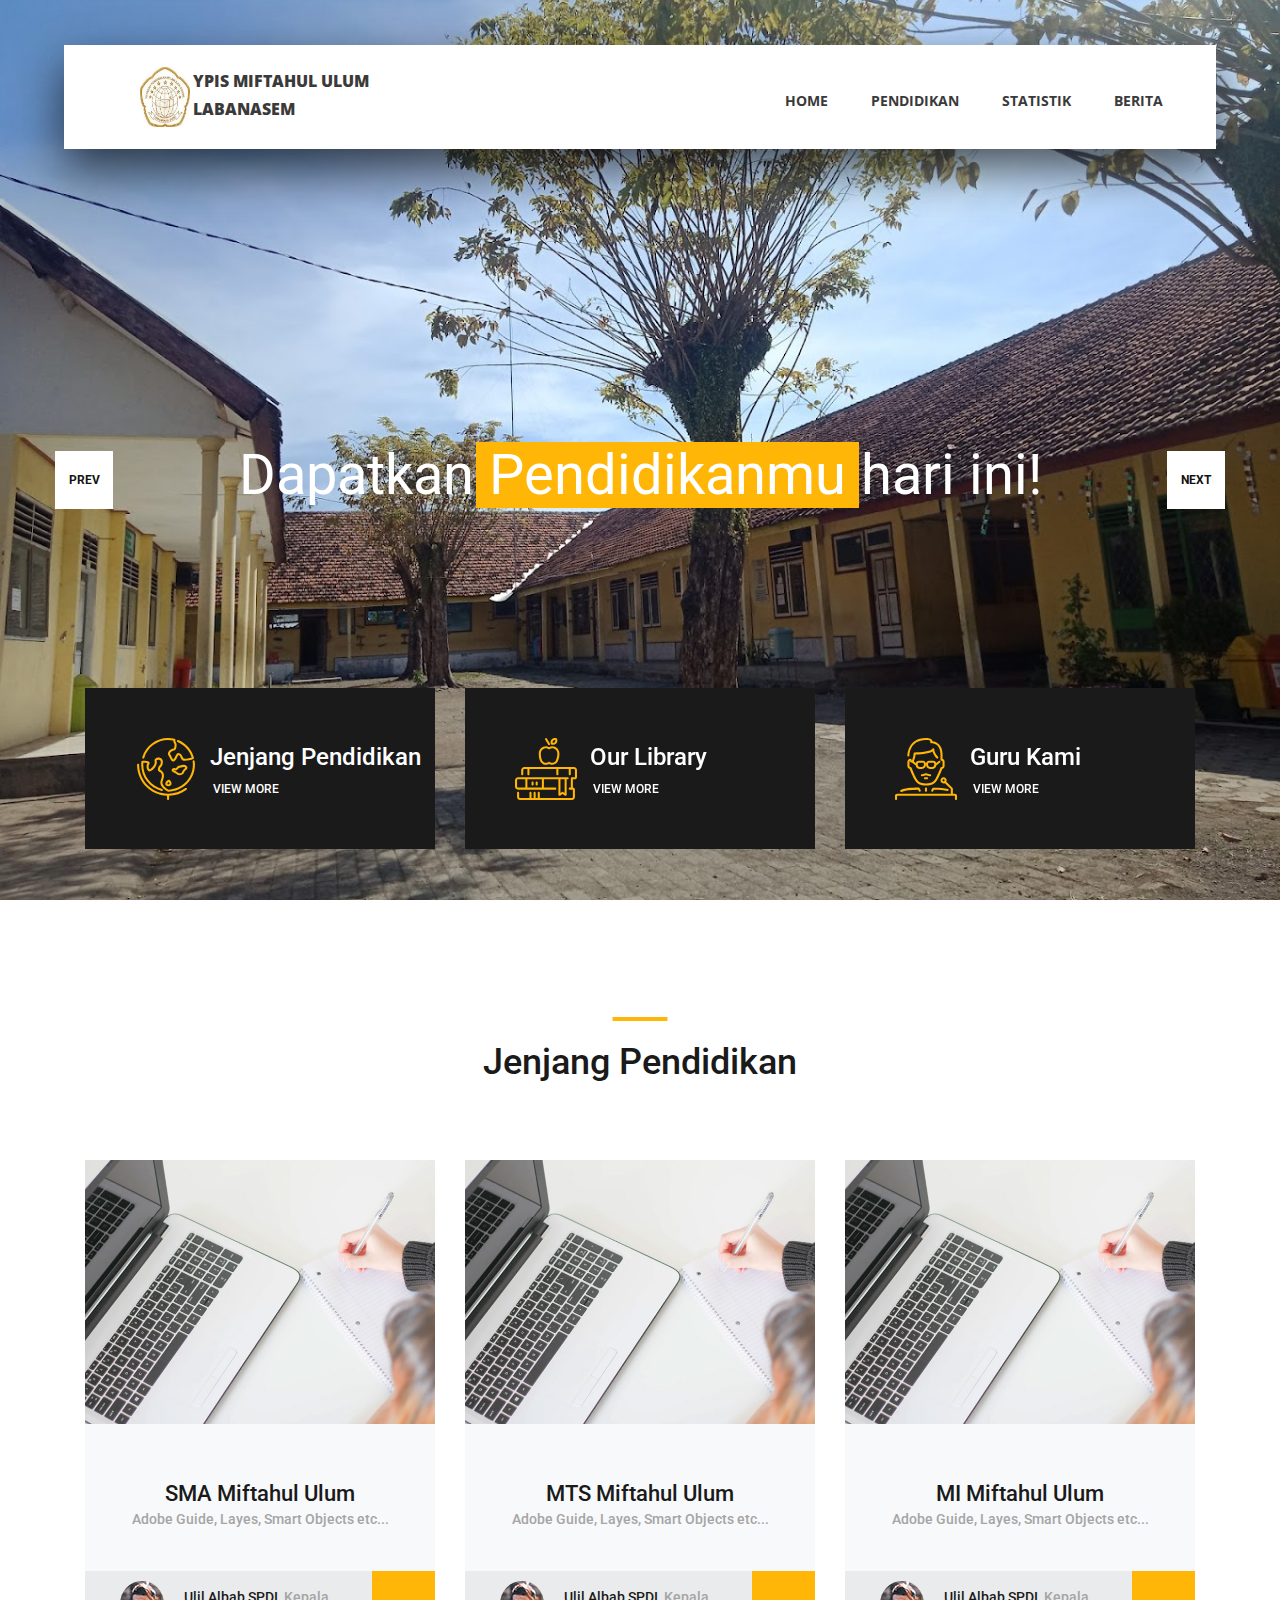
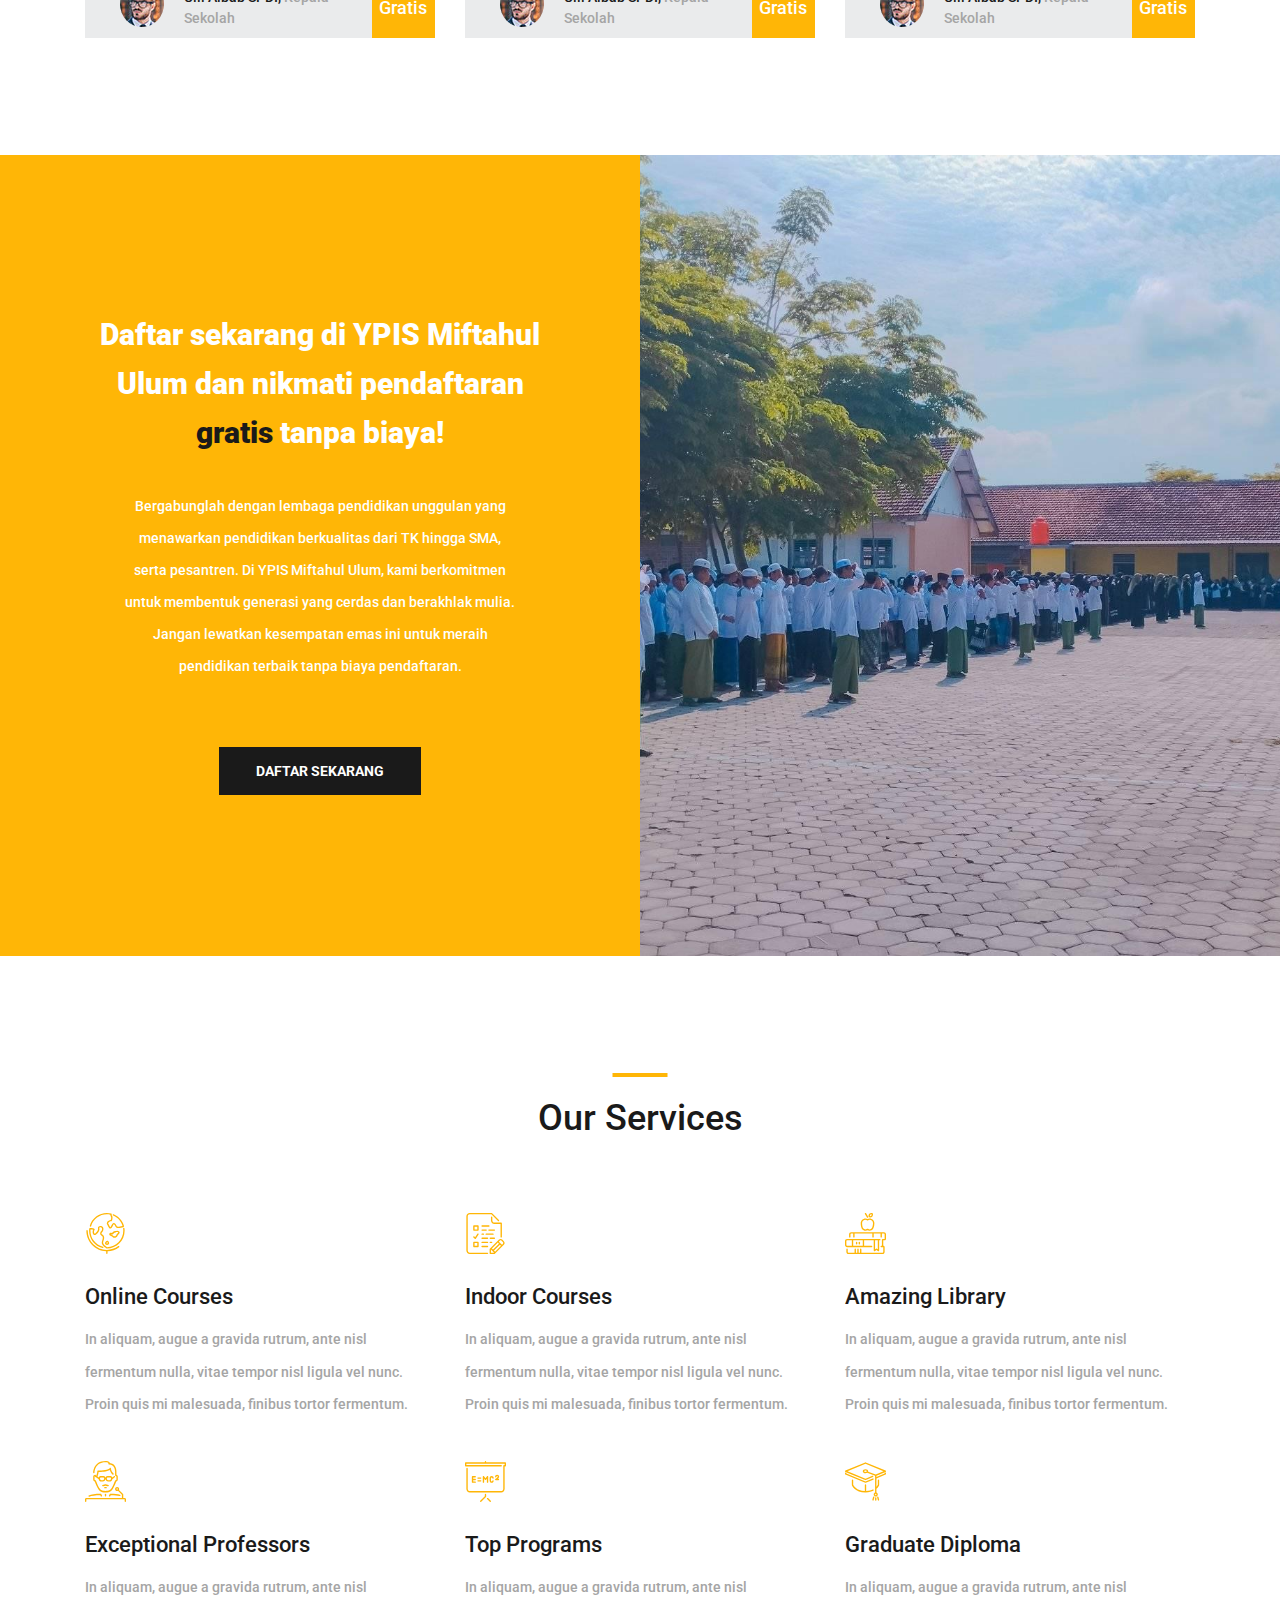
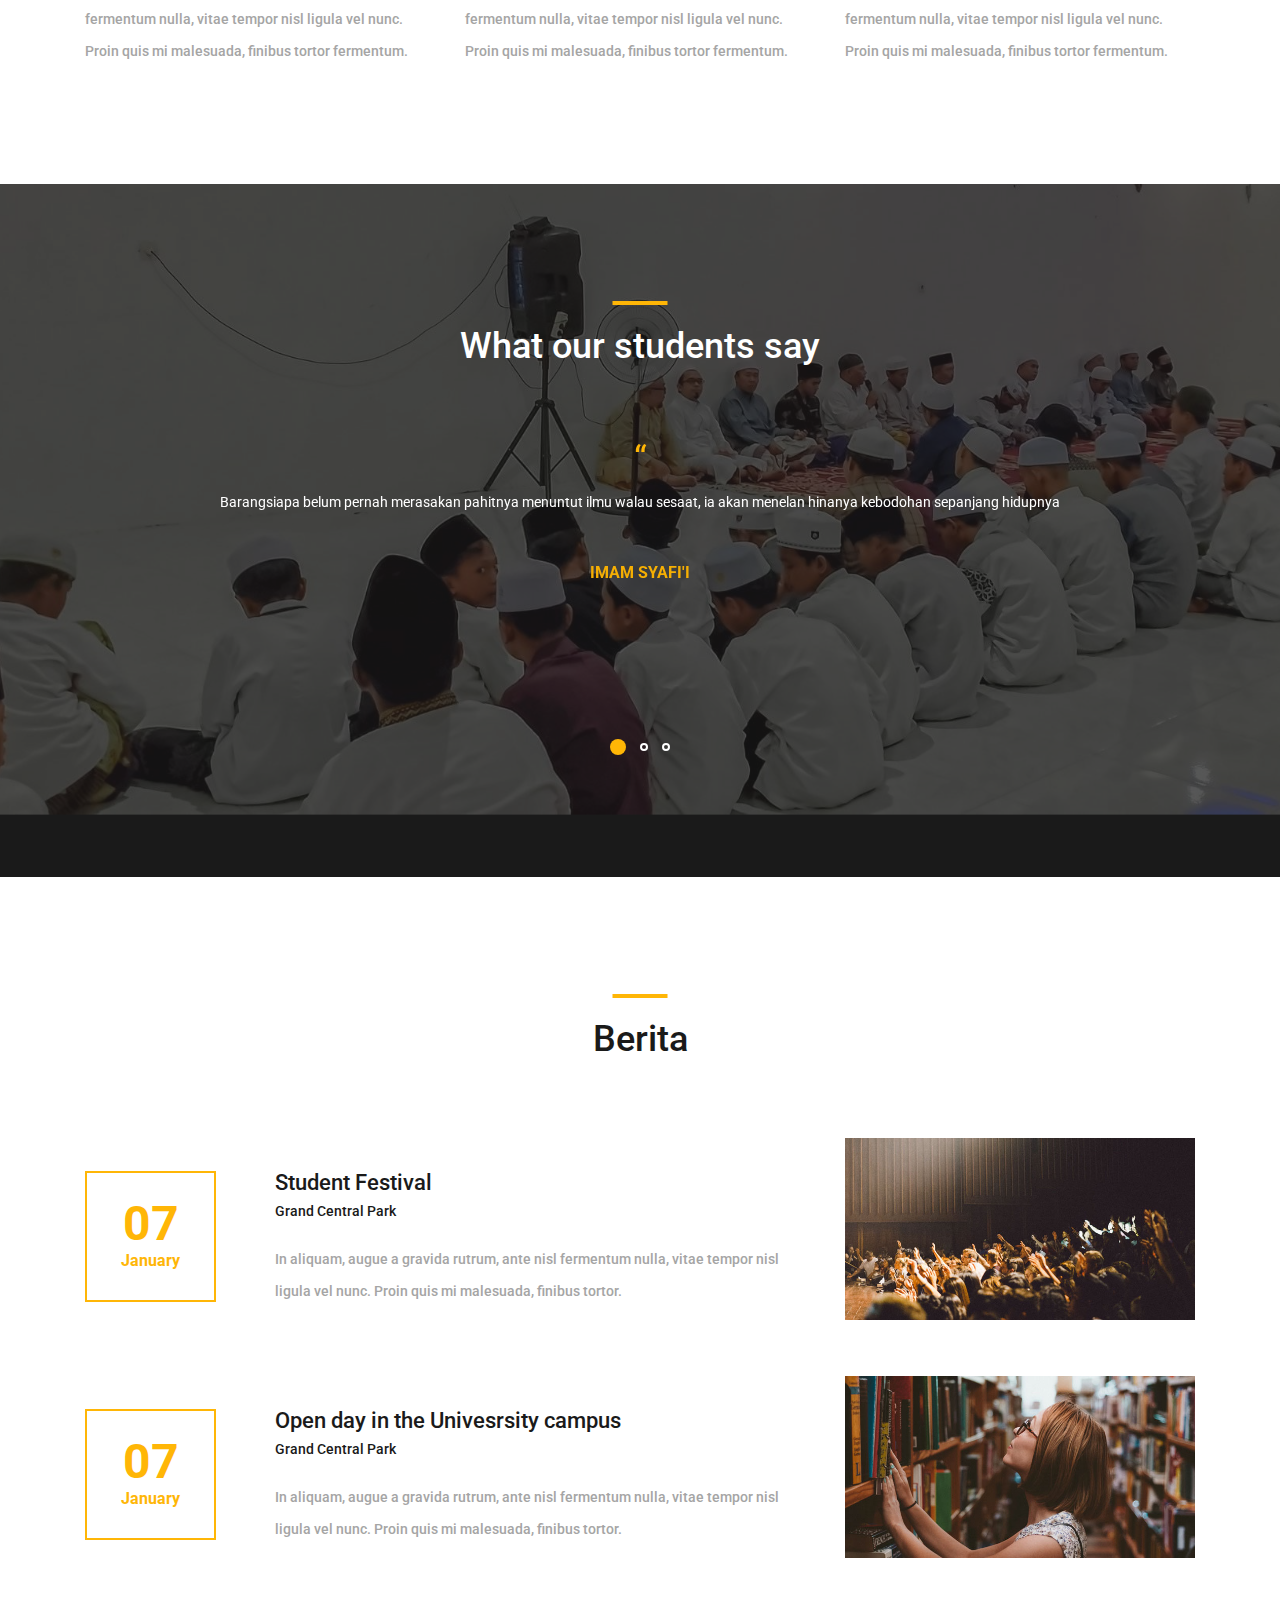
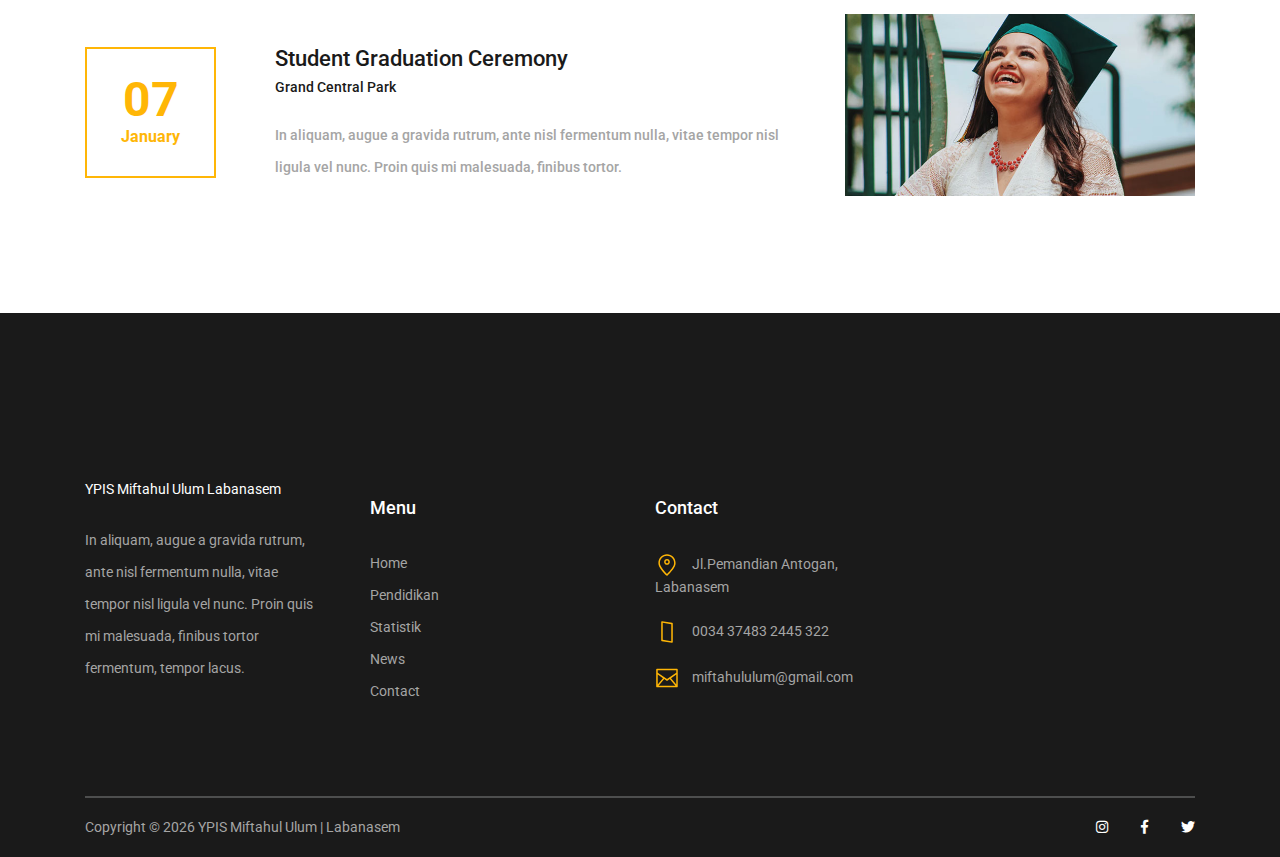
<file: index.html>
<!DOCTYPE html>
<html lang="en">
  <head>
    <title>Miftahul Ulum</title>
    <meta charset="utf-8" />
    <meta http-equiv="X-UA-Compatible" content="IE=edge" />
    <meta
      name="description"
      content="Madrasah Miftahul Ulum Labansem: Pendidikan Islam berkualitas, mengembangkan karakter dan ilmu pengetahuan. Informasi pendaftaran, kurikulum, dan kegiatan sekolah."
    />
    <meta name="viewport" content="width=device-width, initial-scale=1" />
    <link
      rel="stylesheet"
      type="text/css"
      href="styles/bootstrap4/bootstrap.min.css"
    />
    <link
      href="plugins/fontawesome-free-5.0.1/css/fontawesome-all.css"
      rel="stylesheet"
      type="text/css"
    />
    <link
      rel="stylesheet"
      type="text/css"
      href="plugins/OwlCarousel2-2.2.1/owl.carousel.css"
    />
    <link
      rel="stylesheet"
      type="text/css"
      href="plugins/OwlCarousel2-2.2.1/owl.theme.default.css"
    />
    <link
      rel="stylesheet"
      type="text/css"
      href="plugins/OwlCarousel2-2.2.1/animate.css"
    />
    <link rel="stylesheet" type="text/css" href="styles/main_styles.css" />
    <link rel="stylesheet" type="text/css" href="styles/responsive.css" />
  </head>
  <body>
    <div class="super_container">
      <!-- Header -->

      <header class="header d-flex flex-row">
        <div class="header_content d-flex flex-row align-items-center">
          <!-- Logo -->
          <div class="logo_container">
            <div class="logo">
              <img src="images/logo2.JPG" alt="" />
              <div class="log">
                <h4>ypis miftahul ulum</h4>
                <h4>labanasem</h4>
              </div>
            </div>
          </div>

          <!-- Main Navigation -->
          <nav class="main_nav_container">
            <div class="main_nav">
              <ul class="main_nav_list">
                <li class="main_nav_item"><a href="#">home</a></li>
                <li class="main_nav_item">
                  <a href="pendidikan.html">pendidikan</a>
                </li>
                <li class="main_nav_item">
                  <a href="statistik.html">Statistik</a>
                </li>
                <li class="main_nav_item"><a href="news.html">berita</a></li>
                <!-- <li class="main_nav_item">
                  <a href="contact.html">contact</a>
                </li> -->
              </ul>
            </div>
          </nav>
        </div>
        <div
          class="header_side d-flex flex-row justify-content-center align-items-center"
        >
          <img src="images/phone-call.svg" alt="" />
          <span>+43 4566 7788 2457</span>
        </div>

        <!-- Hamburger -->
        <div class="hamburger_container">
          <i class="fas fa-bars trans_200"></i>
        </div>
      </header>

      <!-- Menu -->
      <div class="menu_container menu_mm">
        <!-- Menu Close Button -->
        <div class="menu_close_container">
          <div class="menu_close"></div>
        </div>

        <!-- Menu Items -->
        <div class="menu_inner menu_mm">
          <div class="menu menu_mm">
            <ul class="menu_list menu_mm">
              <li class="menu_item menu_mm"><a href="#">Home</a></li>
              <li class="menu_item menu_mm">
                <a href="pendidikan.html">Pendidikan</a>
              </li>
              <li class="menu_item menu_mm">
                <a href="statistik.html">Statistik</a>
              </li>
              <li class="menu_item menu_mm">
                <a href="berita.html">Berita</a>
              </li>
              <!-- <li class="menu_item menu_mm">
                <a href="contact.html">Contact</a>
              </li> -->
            </ul>

            <!-- Menu Social -->

            <div class="menu_social_container menu_mm">
              <ul class="menu_social menu_mm">
                <li class="menu_social_item menu_mm">
                  <a href="#"><i class="fab fa-pinterest"></i></a>
                </li>
                <li class="menu_social_item menu_mm">
                  <a href="#"><i class="fab fa-linkedin-in"></i></a>
                </li>
                <li class="menu_social_item menu_mm">
                  <a href="#"><i class="fab fa-instagram"></i></a>
                </li>
                <li class="menu_social_item menu_mm">
                  <a href="#"><i class="fab fa-facebook-f"></i></a>
                </li>
                <li class="menu_social_item menu_mm">
                  <a href="#"><i class="fab fa-twitter"></i></a>
                </li>
              </ul>
            </div>

            <div class="menu_copyright menu_mm">
              Colorlib All rights reserved
            </div>
          </div>
        </div>
      </div>

      <!-- Home -->

      <div class="home">
        <!-- Hero Slider -->
        <div class="hero_slider_container">
          <div class="hero_slider owl-carousel">
            <!-- Hero Slide -->
            <div class="hero_slide">
              <div
                class="hero_slide_background"
                style="background-image: url(images/slide1.jpg)"
              ></div>
              <div
                class="hero_slide_container d-flex flex-column align-items-center justify-content-center"
              >
                <div class="hero_slide_content text-center">
                  <h1
                    data-animation-in="fadeInUp"
                    data-animation-out="animate-out fadeOut"
                  >
                    Dapatkan <span>Pendidikanmu</span> hari ini!
                  </h1>
                </div>
              </div>
            </div>

            <!-- Hero Slide -->
            <div class="hero_slide">
              <div
                class="hero_slide_background"
                style="background-image: url(images/slide2.JPG)"
              ></div>
              <div
                class="hero_slide_container d-flex flex-column align-items-center justify-content-center"
              >
                <div class="hero_slide_content text-center">
                  <h1
                    data-animation-in="fadeInUp"
                    data-animation-out="animate-out fadeOut"
                  >
                    Raih <span>Ilmu Pengetahuanmu</span> sekarang juga!
                  </h1>
                </div>
              </div>
            </div>

            <!-- Hero Slide -->
            <div class="hero_slide">
              <div
                class="hero_slide_background"
                style="background-image: url(images/slide3.JPG)"
              ></div>
              <div
                class="hero_slide_container d-flex flex-column align-items-center justify-content-center"
              >
                <div class="hero_slide_content text-center">
                  <h1
                    data-animation-in="fadeInUp"
                    data-animation-out="animate-out fadeOut"
                  >
                    Di <span>YPIS Miftahul Ulum</span> Labanasem
                  </h1>
                </div>
              </div>
            </div>
          </div>

          <div class="hero_slider_left hero_slider_nav trans_200">
            <span class="trans_200">prev</span>
          </div>
          <div class="hero_slider_right hero_slider_nav trans_200">
            <span class="trans_200">next</span>
          </div>
        </div>
      </div>

      <div class="hero_boxes">
        <div class="hero_boxes_inner">
          <div class="container">
            <div class="row">
              <div class="col-lg-4 hero_box_col">
                <div
                  class="hero_box d-flex flex-row align-items-center justify-content-start"
                >
                  <img src="images/earth-globe.svg" class="svg" alt="" />
                  <div class="hero_box_content">
                    <h2 class="hero_box_title">Jenjang Pendidikan</h2>
                    <a href="courses.html" class="hero_box_link">view more</a>
                  </div>
                </div>
              </div>

              <div class="col-lg-4 hero_box_col">
                <div
                  class="hero_box d-flex flex-row align-items-center justify-content-start"
                >
                  <img src="images/books.svg" class="svg" alt="" />
                  <div class="hero_box_content">
                    <h2 class="hero_box_title">Our Library</h2>
                    <a href="courses.html" class="hero_box_link">view more</a>
                  </div>
                </div>
              </div>

              <div class="col-lg-4 hero_box_col">
                <div
                  class="hero_box d-flex flex-row align-items-center justify-content-start"
                >
                  <img src="images/professor.svg" class="svg" alt="" />
                  <div class="hero_box_content">
                    <h2 class="hero_box_title">Guru Kami</h2>
                    <a href="teachers.html" class="hero_box_link">view more</a>
                  </div>
                </div>
              </div>
            </div>
          </div>
        </div>
      </div>

      <!-- Popular -->

      <div class="popular page_section">
        <div class="container">
          <div class="row">
            <div class="col">
              <div class="section_title text-center">
                <h1>Jenjang Pendidikan</h1>
              </div>
            </div>
          </div>

          <div class="row course_boxes">
            <!-- Popular Course Item -->
            <div class="col-lg-4 course_box">
              <div class="card">
                <img
                  class="card-img-top"
                  src="images/course_1.jpg"
                  alt="https://unsplash.com/@kellybrito"
                />
                <div class="card-body text-center">
                  <div class="card-title">
                    <a href="courses.html">SMA Miftahul Ulum</a>
                  </div>
                  <div class="card-text">
                    Adobe Guide, Layes, Smart Objects etc...
                  </div>
                </div>
                <div class="price_box d-flex flex-row align-items-center">
                  <div class="course_author_image">
                    <img
                      src="images/author.jpg"
                      alt="https://unsplash.com/@mehdizadeh"
                    />
                  </div>
                  <div class="course_author_name">
                    Ulil Albab SPDI, <span>Kepala Sekolah</span>
                  </div>
                  <div
                    class="course_price d-flex flex-column align-items-center justify-content-center"
                  >
                    <span>Gratis</span>
                  </div>
                </div>
              </div>
            </div>
            <div class="col-lg-4 course_box">
              <div class="card">
                <img
                  class="card-img-top"
                  src="images/course_1.jpg"
                  alt="https://unsplash.com/@kellybrito"
                />
                <div class="card-body text-center">
                  <div class="card-title">
                    <a href="courses.html">MTS Miftahul Ulum</a>
                  </div>
                  <div class="card-text">
                    Adobe Guide, Layes, Smart Objects etc...
                  </div>
                </div>
                <div class="price_box d-flex flex-row align-items-center">
                  <div class="course_author_image">
                    <img
                      src="images/author.jpg"
                      alt="https://unsplash.com/@mehdizadeh"
                    />
                  </div>
                  <div class="course_author_name">
                    Ulil Albab SPDI, <span>Kepala Sekolah</span>
                  </div>
                  <div
                    class="course_price d-flex flex-column align-items-center justify-content-center"
                  >
                    <span>Gratis</span>
                  </div>
                </div>
              </div>
            </div>
            <div class="col-lg-4 course_box">
              <div class="card">
                <img
                  class="card-img-top"
                  src="images/course_1.jpg"
                  alt="https://unsplash.com/@kellybrito"
                />
                <div class="card-body text-center">
                  <div class="card-title">
                    <a href="courses.html">MI Miftahul Ulum</a>
                  </div>
                  <div class="card-text">
                    Adobe Guide, Layes, Smart Objects etc...
                  </div>
                </div>
                <div class="price_box d-flex flex-row align-items-center">
                  <div class="course_author_image">
                    <img
                      src="images/author.jpg"
                      alt="https://unsplash.com/@mehdizadeh"
                    />
                  </div>
                  <div class="course_author_name">
                    Ulil Albab SPDI, <span>Kepala Sekolah</span>
                  </div>
                  <div
                    class="course_price d-flex flex-column align-items-center justify-content-center"
                  >
                    <span>Gratis</span>
                  </div>
                </div>
              </div>
            </div>
          </div>
        </div>
      </div>

      <!-- Register -->

      <div class="register">
        <div class="container-fluid">
          <div class="row row-eq-height">
            <div class="col-lg-6 nopadding">
              <!-- Register -->

              <div
                class="register_section d-flex flex-column align-items-center justify-content-center"
              >
                <div class="register_content text-center">
                  <h1 class="register_title">
                    Daftar sekarang di YPIS Miftahul Ulum dan nikmati
                    pendaftaran <span>gratis</span> tanpa biaya!
                  </h1>
                  <p class="register_text">
                    Bergabunglah dengan lembaga pendidikan unggulan yang
                    menawarkan pendidikan berkualitas dari TK hingga SMA, serta
                    pesantren. Di YPIS Miftahul Ulum, kami berkomitmen untuk
                    membentuk generasi yang cerdas dan berakhlak mulia. Jangan
                    lewatkan kesempatan emas ini untuk meraih pendidikan terbaik
                    tanpa biaya pendaftaran.
                  </p>
                  <div
                    class="button button_1 register_button mx-auto trans_200"
                  >
                    <a href="#">daftar sekarang</a>
                  </div>
                </div>
              </div>
            </div>

            <div class="col-lg-6 nopadding">
              <div
                class="search_section d-flex flex-column align-items-center justify-content-center"
              >
                <div
                  class="search_background"
                  style="background-image: url(images/slide3.JPG)"
                ></div>
                <!-- <div class="search_content text-center">
                  <h1 class="search_title">Search for your course</h1>
                  <form id="search_form" class="search_form" action="post">
                    <input
                      id="search_form_name"
                      class="input_field search_form_name"
                      type="text"
                      placeholder="Course Name"
                      required="required"
                      data-error="Course name is required."
                    />
                    <input
                      id="search_form_category"
                      class="input_field search_form_category"
                      type="text"
                      placeholder="Category"
                    />
                    <input
                      id="search_form_degree"
                      class="input_field search_form_degree"
                      type="text"
                      placeholder="Degree"
                    />
                    <button
                      id="search_submit_button"
                      type="submit"
                      class="search_submit_button trans_200"
                      value="Submit"
                    >
                      search course
                    </button>
                  </form>
                </div> -->
              </div>
            </div>
          </div>
        </div>
      </div>

      <!-- Services -->

      <div class="services page_section">
        <div class="container">
          <div class="row">
            <div class="col">
              <div class="section_title text-center">
                <h1>Our Services</h1>
              </div>
            </div>
          </div>

          <div class="row services_row">
            <div
              class="col-lg-4 service_item text-left d-flex flex-column align-items-start justify-content-start"
            >
              <div
                class="icon_container d-flex flex-column justify-content-end"
              >
                <img src="images/earth-globe.svg" alt="" />
              </div>
              <h3>Online Courses</h3>
              <p>
                In aliquam, augue a gravida rutrum, ante nisl fermentum nulla,
                vitae tempor nisl ligula vel nunc. Proin quis mi malesuada,
                finibus tortor fermentum.
              </p>
            </div>

            <div
              class="col-lg-4 service_item text-left d-flex flex-column align-items-start justify-content-start"
            >
              <div
                class="icon_container d-flex flex-column justify-content-end"
              >
                <img src="images/exam.svg" alt="" />
              </div>
              <h3>Indoor Courses</h3>
              <p>
                In aliquam, augue a gravida rutrum, ante nisl fermentum nulla,
                vitae tempor nisl ligula vel nunc. Proin quis mi malesuada,
                finibus tortor fermentum.
              </p>
            </div>

            <div
              class="col-lg-4 service_item text-left d-flex flex-column align-items-start justify-content-start"
            >
              <div
                class="icon_container d-flex flex-column justify-content-end"
              >
                <img src="images/books.svg" alt="" />
              </div>
              <h3>Amazing Library</h3>
              <p>
                In aliquam, augue a gravida rutrum, ante nisl fermentum nulla,
                vitae tempor nisl ligula vel nunc. Proin quis mi malesuada,
                finibus tortor fermentum.
              </p>
            </div>

            <div
              class="col-lg-4 service_item text-left d-flex flex-column align-items-start justify-content-start"
            >
              <div
                class="icon_container d-flex flex-column justify-content-end"
              >
                <img src="images/professor.svg" alt="" />
              </div>
              <h3>Exceptional Professors</h3>
              <p>
                In aliquam, augue a gravida rutrum, ante nisl fermentum nulla,
                vitae tempor nisl ligula vel nunc. Proin quis mi malesuada,
                finibus tortor fermentum.
              </p>
            </div>

            <div
              class="col-lg-4 service_item text-left d-flex flex-column align-items-start justify-content-start"
            >
              <div
                class="icon_container d-flex flex-column justify-content-end"
              >
                <img src="images/blackboard.svg" alt="" />
              </div>
              <h3>Top Programs</h3>
              <p>
                In aliquam, augue a gravida rutrum, ante nisl fermentum nulla,
                vitae tempor nisl ligula vel nunc. Proin quis mi malesuada,
                finibus tortor fermentum.
              </p>
            </div>

            <div
              class="col-lg-4 service_item text-left d-flex flex-column align-items-start justify-content-start"
            >
              <div
                class="icon_container d-flex flex-column justify-content-end"
              >
                <img src="images/mortarboard.svg" alt="" />
              </div>
              <h3>Graduate Diploma</h3>
              <p>
                In aliquam, augue a gravida rutrum, ante nisl fermentum nulla,
                vitae tempor nisl ligula vel nunc. Proin quis mi malesuada,
                finibus tortor fermentum.
              </p>
            </div>
          </div>
        </div>
      </div>

      <!-- Testimonials -->

      <div class="testimonials page_section">
        <!-- <div class="testimonials_background" style="background-image:url(images/testimonials_background.jpg)"></div> -->
        <div class="testimonials_background_container prlx_parent">
          <div
            class="testimonials_background prlx"
            style="background-image: url(images/quotsBg.JPG)"
          ></div>
        </div>
        <div class="container">
          <div class="row">
            <div class="col">
              <div class="section_title text-center">
                <h1>What our students say</h1>
              </div>
            </div>
          </div>

          <div class="row">
            <div class="col-lg-10 offset-lg-1">
              <div class="testimonials_slider_container">
                <!-- Testimonials Slider -->
                <div class="owl-carousel owl-theme testimonials_slider">
                  <!-- Testimonials Item -->
                  <div class="owl-item">
                    <div class="testimonials_item text-center">
                      <div class="quote">“</div>
                      <p class="testimonials_text">
                        Barangsiapa belum pernah merasakan pahitnya menuntut
                        ilmu walau sesaat, ia akan menelan hinanya kebodohan
                        sepanjang hidupnya
                      </p>
                      <div class="testimonial_user">
                        <!-- <div class="testimonial_image mx-auto">
                          <img src="images/testimonials_user.jpg" alt="" />
                        </div> -->
                        <div class="testimonial_name">Imam Syafi'i</div>
                        <!-- <div class="testimonial_title">Graduate Student</div> -->
                      </div>
                    </div>
                  </div>

                  <!-- Testimonials Item -->
                  <div class="owl-item">
                    <div class="testimonials_item text-center">
                      <div class="quote">“</div>
                      <p class="testimonials_text">
                        Barangsiapa belajar sesuatu semata-mata karena Allah,
                        mencari ilmu yang ada bersama-Nya, maka dia akan menang.
                        Dan barangsiapa yang belajar sesuatu karena selain
                        Allah, maka dia tidak akan mencapai tujuannya, juga
                        pengetahuan yang diperolehnya tidak akan membawanya
                        lebih dekat kepada Allah"
                      </p>
                      <div class="testimonial_user">
                        <!-- <div class="testimonial_image mx-auto">
                          <img src="images/testimonials_user.jpg" alt="" />
                        </div> -->
                        <div class="testimonial_name">Hasan al-Basri</div>
                        <!-- <div class="testimonial_title">Graduate Student</div> -->
                      </div>
                    </div>
                  </div>
                  <div class="owl-item">
                    <div class="testimonials_item text-center">
                      <div class="quote">“</div>
                      <p class="testimonials_text">
                        Barangsiapa belajar sesuatu semata-mata karena Allah,
                        mencari ilmu yang ada bersama-Nya, maka dia akan menang.
                        Dan barangsiapa yang belajar sesuatu karena selain
                        Allah, maka dia tidak akan mencapai tujuannya, juga
                        pengetahuan yang diperolehnya tidak akan membawanya
                        lebih dekat kepada Allah"
                      </p>
                      <div class="testimonial_user">
                        <!-- <div class="testimonial_image mx-auto">
                          <img src="images/testimonials_user.jpg" alt="" />
                        </div> -->
                        <div class="testimonial_name">Hasan al-Basri</div>
                        <!-- <div class="testimonial_title">Graduate Student</div> -->
                      </div>
                    </div>
                  </div>
                </div>
              </div>
            </div>
          </div>
        </div>
      </div>

      <!-- Events -->

      <div class="events page_section">
        <div class="container">
          <div class="row">
            <div class="col">
              <div class="section_title text-center">
                <h1>Berita</h1>
              </div>
            </div>
          </div>

          <div class="event_items">
            <!-- Event Item -->
            <div class="row event_item">
              <div class="col">
                <div class="row d-flex flex-row align-items-end">
                  <div class="col-lg-2 order-lg-1 order-2">
                    <div
                      class="event_date d-flex flex-column align-items-center justify-content-center"
                    >
                      <div class="event_day">07</div>
                      <div class="event_month">January</div>
                    </div>
                  </div>

                  <div class="col-lg-6 order-lg-2 order-3">
                    <div class="event_content">
                      <div class="event_name">
                        <a class="trans_200" href="#">Student Festival</a>
                      </div>
                      <div class="event_location">Grand Central Park</div>
                      <p>
                        In aliquam, augue a gravida rutrum, ante nisl fermentum
                        nulla, vitae tempor nisl ligula vel nunc. Proin quis mi
                        malesuada, finibus tortor.
                      </p>
                    </div>
                  </div>

                  <div class="col-lg-4 order-lg-3 order-1">
                    <div class="event_image">
                      <img
                        src="images/event_1.jpg"
                        alt="https://unsplash.com/@theunsteady5"
                      />
                    </div>
                  </div>
                </div>
              </div>
            </div>

            <!-- Event Item -->
            <div class="row event_item">
              <div class="col">
                <div class="row d-flex flex-row align-items-end">
                  <div class="col-lg-2 order-lg-1 order-2">
                    <div
                      class="event_date d-flex flex-column align-items-center justify-content-center"
                    >
                      <div class="event_day">07</div>
                      <div class="event_month">January</div>
                    </div>
                  </div>

                  <div class="col-lg-6 order-lg-2 order-3">
                    <div class="event_content">
                      <div class="event_name">
                        <a class="trans_200" href="#"
                          >Open day in the Univesrsity campus</a
                        >
                      </div>
                      <div class="event_location">Grand Central Park</div>
                      <p>
                        In aliquam, augue a gravida rutrum, ante nisl fermentum
                        nulla, vitae tempor nisl ligula vel nunc. Proin quis mi
                        malesuada, finibus tortor.
                      </p>
                    </div>
                  </div>

                  <div class="col-lg-4 order-lg-3 order-1">
                    <div class="event_image">
                      <img
                        src="images/event_2.jpg"
                        alt="https://unsplash.com/@claybanks1989"
                      />
                    </div>
                  </div>
                </div>
              </div>
            </div>

            <!-- Event Item -->
            <div class="row event_item">
              <div class="col">
                <div class="row d-flex flex-row align-items-end">
                  <div class="col-lg-2 order-lg-1 order-2">
                    <div
                      class="event_date d-flex flex-column align-items-center justify-content-center"
                    >
                      <div class="event_day">07</div>
                      <div class="event_month">January</div>
                    </div>
                  </div>

                  <div class="col-lg-6 order-lg-2 order-3">
                    <div class="event_content">
                      <div class="event_name">
                        <a class="trans_200" href="#"
                          >Student Graduation Ceremony</a
                        >
                      </div>
                      <div class="event_location">Grand Central Park</div>
                      <p>
                        In aliquam, augue a gravida rutrum, ante nisl fermentum
                        nulla, vitae tempor nisl ligula vel nunc. Proin quis mi
                        malesuada, finibus tortor.
                      </p>
                    </div>
                  </div>

                  <div class="col-lg-4 order-lg-3 order-1">
                    <div class="event_image">
                      <img
                        src="images/event_3.jpg"
                        alt="https://unsplash.com/@juanmramosjr"
                      />
                    </div>
                  </div>
                </div>
              </div>
            </div>
          </div>
        </div>
      </div>

      <!-- Footer -->

      <footer class="footer">
        <div class="container">
          <!-- Newsletter -->

          <!-- Footer Content -->

          <div class="footer_content">
            <div class="row">
              <!-- Footer Column - About -->
              <div class="col-lg-3 footer_col">
                <!-- Logo -->
                <div class="logo_container">
                  <div class="logo">
                    <!-- <img src="images/logo2.JPG" alt="" /> -->
                    <span>YPIS Miftahul Ulum Labanasem</span>
                  </div>
                </div>

                <p class="footer_about_text">
                  In aliquam, augue a gravida rutrum, ante nisl fermentum nulla,
                  vitae tempor nisl ligula vel nunc. Proin quis mi malesuada,
                  finibus tortor fermentum, tempor lacus.
                </p>
              </div>

              <!-- Footer Column - Menu -->

              <div class="col-lg-3 footer_col">
                <div class="footer_column_title">Menu</div>
                <div class="footer_column_content">
                  <ul>
                    <li class="footer_list_item"><a href="#">Home</a></li>
                    <li class="footer_list_item">
                      <a href="pendidikan.html">Pendidikan</a>
                    </li>
                    <li class="footer_list_item">
                      <a href="statistik.html">Statistik</a>
                    </li>
                    <li class="footer_list_item">
                      <a href="news.html">News</a>
                    </li>
                    <li class="footer_list_item">
                      <a href="contact.html">Contact</a>
                    </li>
                  </ul>
                </div>
              </div>

              <!-- Footer Column - Usefull Links -->

              <!-- Footer Column - Contact -->

              <div class="col-lg-3 footer_col">
                <div class="footer_column_title">Contact</div>
                <div class="footer_column_content">
                  <ul>
                    <li class="footer_contact_item">
                      <div class="footer_contact_icon">
                        <img
                          src="images/placeholder.svg"
                          alt="https://www.flaticon.com/authors/lucy-g"
                        />
                      </div>
                      Jl.Pemandian Antogan, Labanasem
                    </li>
                    <li class="footer_contact_item">
                      <div class="footer_contact_icon">
                        <img
                          src="images/smartphone.svg"
                          alt="https://www.flaticon.com/authors/lucy-g"
                        />
                      </div>
                      0034 37483 2445 322
                    </li>
                    <li class="footer_contact_item">
                      <div class="footer_contact_icon">
                        <img
                          src="images/envelope.svg"
                          alt="https://www.flaticon.com/authors/lucy-g"
                        />
                      </div>
                      miftahululum@gmail.com
                    </li>
                  </ul>
                </div>
              </div>
            </div>
          </div>

          <!-- Footer Copyright -->

          <div
            class="footer_bar d-flex flex-column flex-sm-row align-items-center"
          >
            <div class="footer_copyright">
              <span
                ><!-- Link back to Colorlib can't be removed. Template is licensed under CC BY 3.0. -->
                Copyright &copy;
                <script>
                  document.write(new Date().getFullYear());
                </script>
                YPIS Miftahul Ulum | Labanasem
              </span>
            </div>
            <div class="footer_social ml-sm-auto">
              <ul class="menu_social">
                <li class="menu_social_item">
                  <a href="#"><i class="fab fa-instagram"></i></a>
                </li>
                <li class="menu_social_item">
                  <a href="#"><i class="fab fa-facebook-f"></i></a>
                </li>
                <li class="menu_social_item">
                  <a href="#"><i class="fab fa-twitter"></i></a>
                </li>
              </ul>
            </div>
          </div>
        </div>
      </footer>
    </div>

    <script src="js/jquery-3.2.1.min.js"></script>
    <script src="styles/bootstrap4/popper.js"></script>
    <script src="styles/bootstrap4/bootstrap.min.js"></script>
    <script src="plugins/greensock/TweenMax.min.js"></script>
    <script src="plugins/greensock/TimelineMax.min.js"></script>
    <script src="plugins/scrollmagic/ScrollMagic.min.js"></script>
    <script src="plugins/greensock/animation.gsap.min.js"></script>
    <script src="plugins/greensock/ScrollToPlugin.min.js"></script>
    <script src="plugins/OwlCarousel2-2.2.1/owl.carousel.js"></script>
    <script src="plugins/scrollTo/jquery.scrollTo.min.js"></script>
    <script src="plugins/easing/easing.js"></script>
    <script src="js/custom.js"></script>
  </body>
</html>
</file>
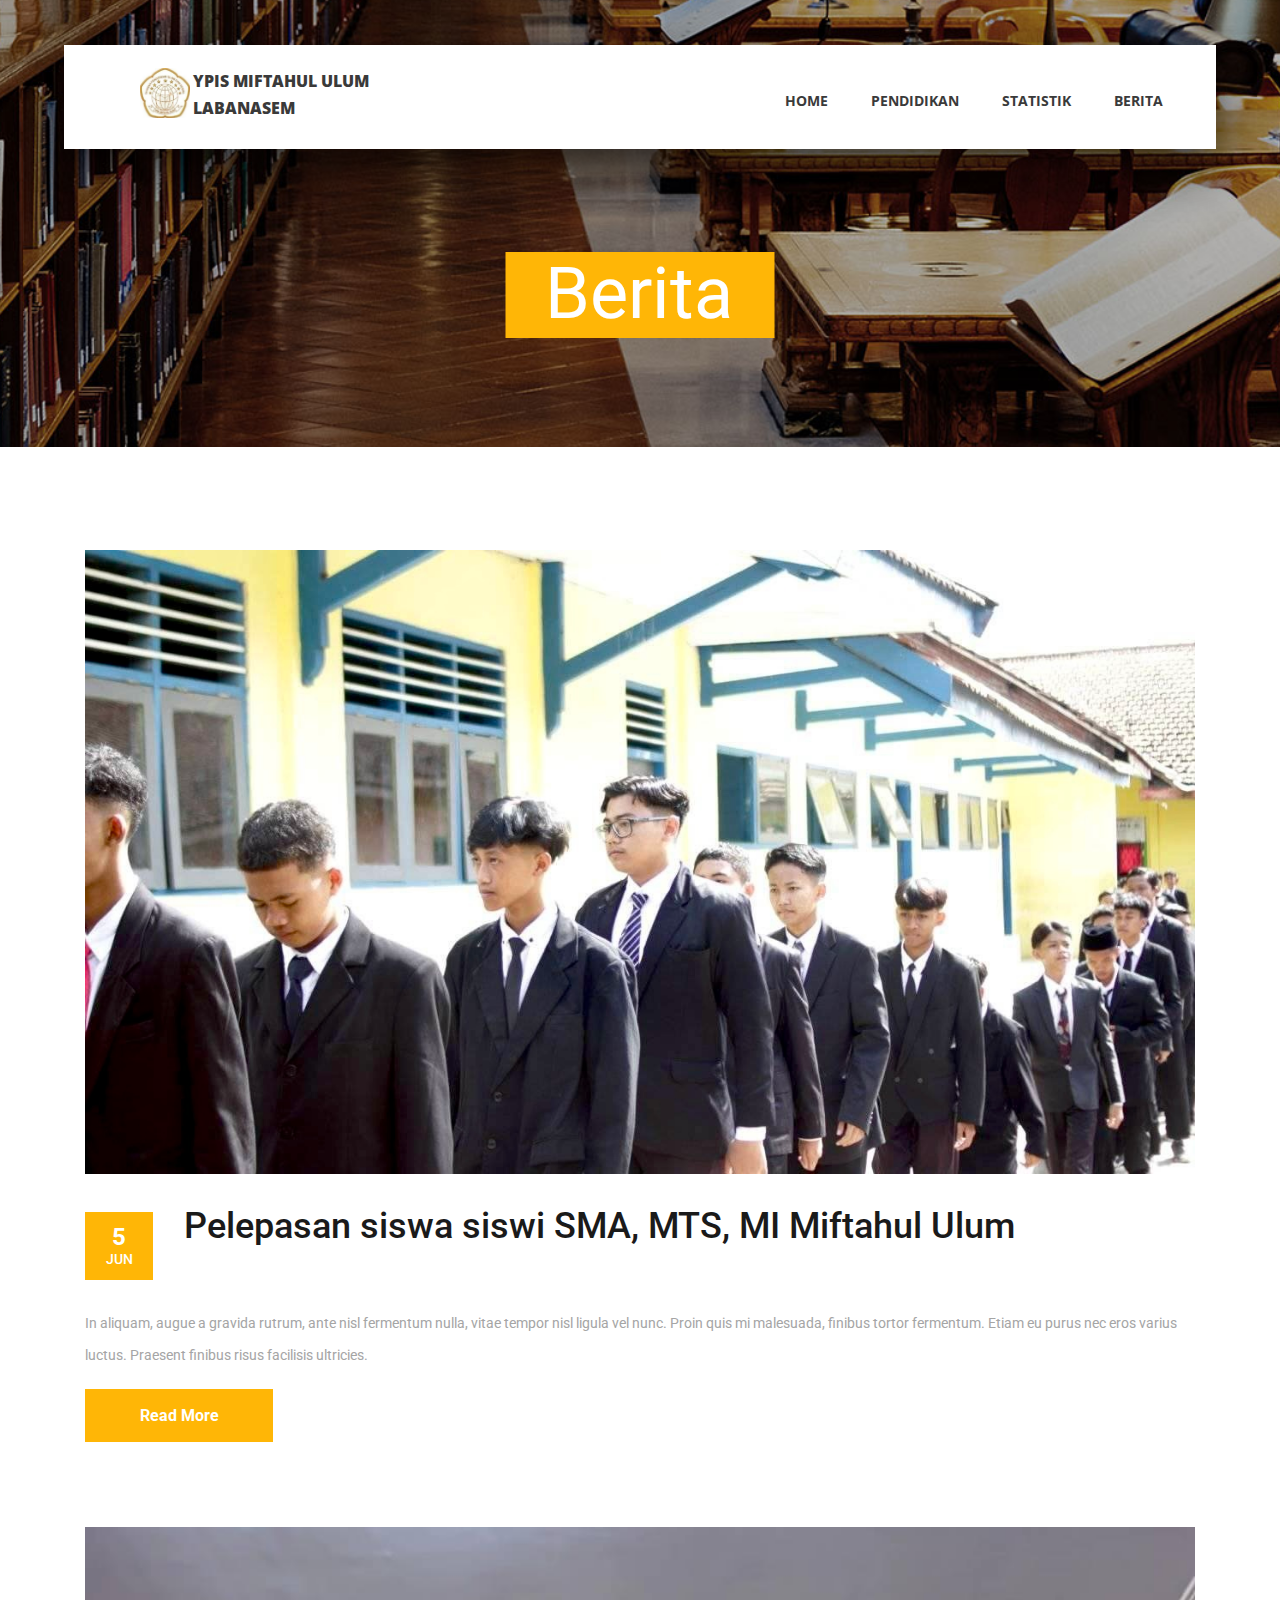
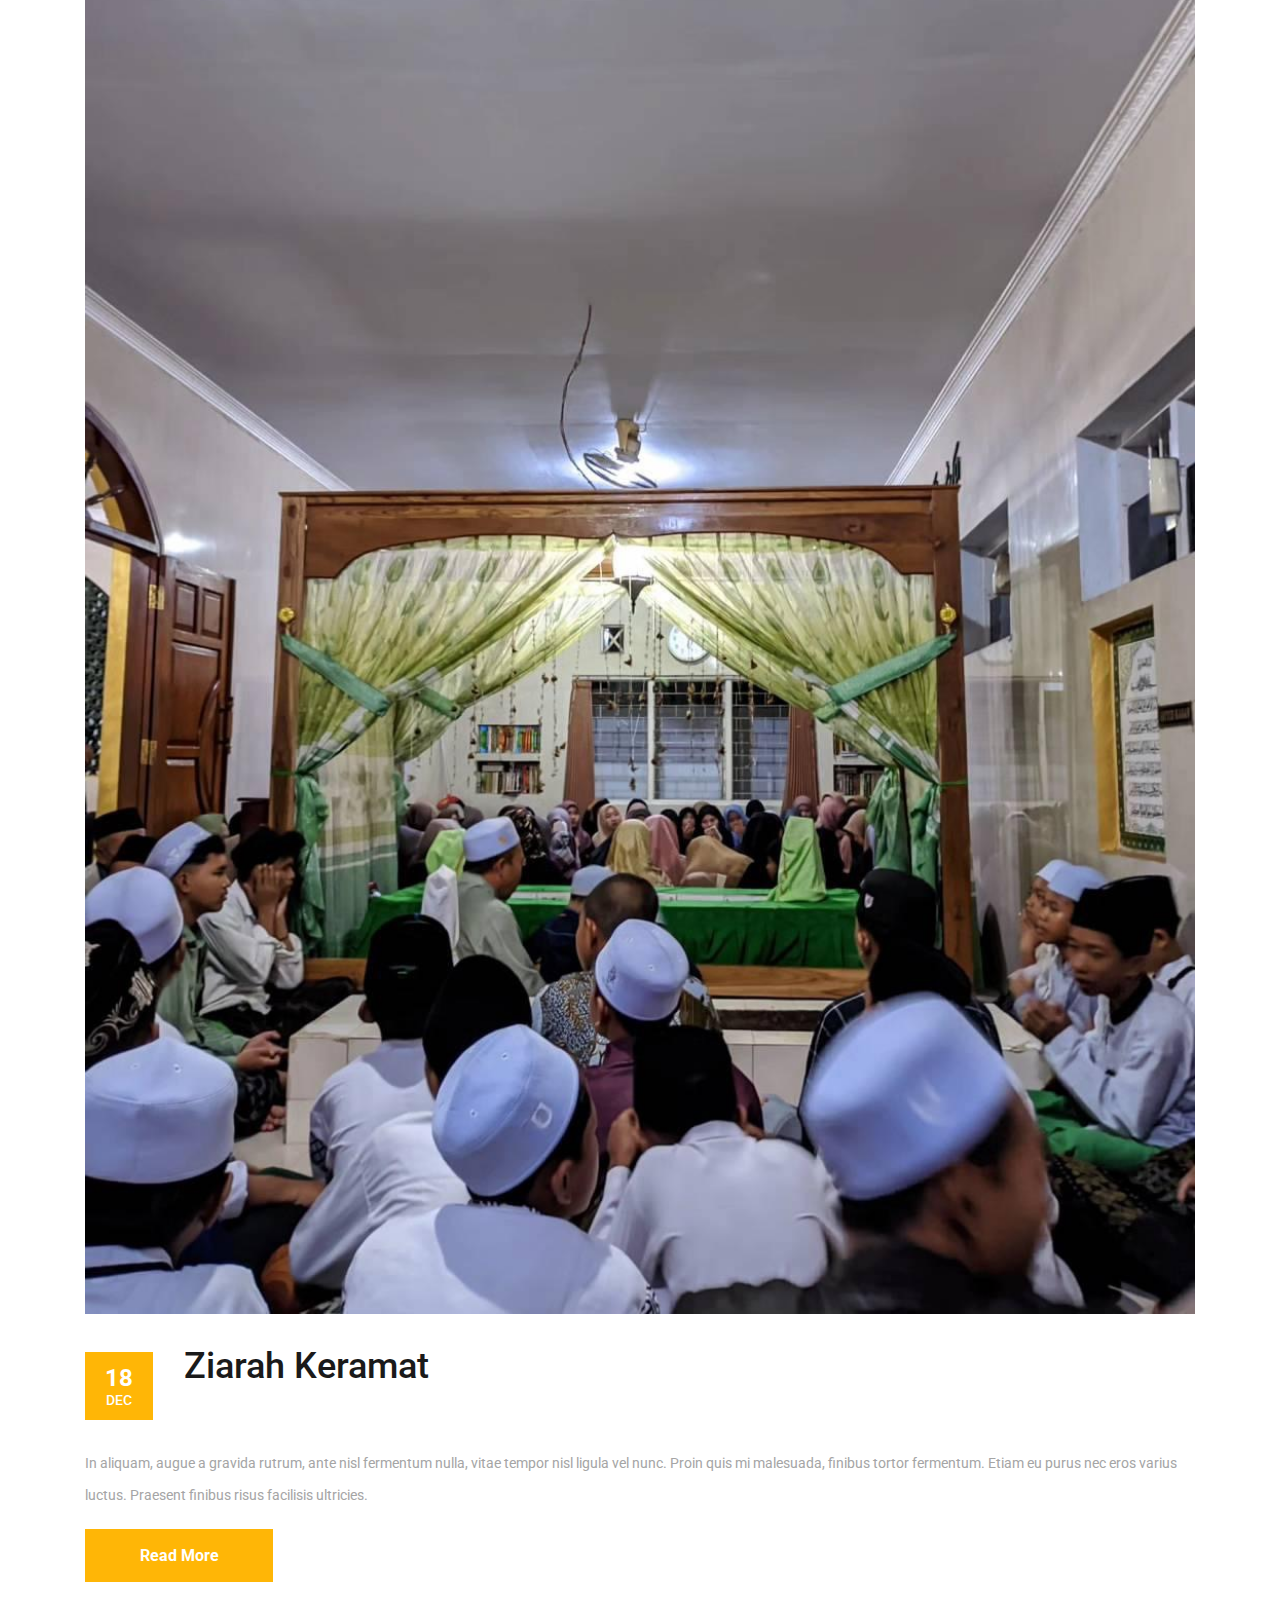
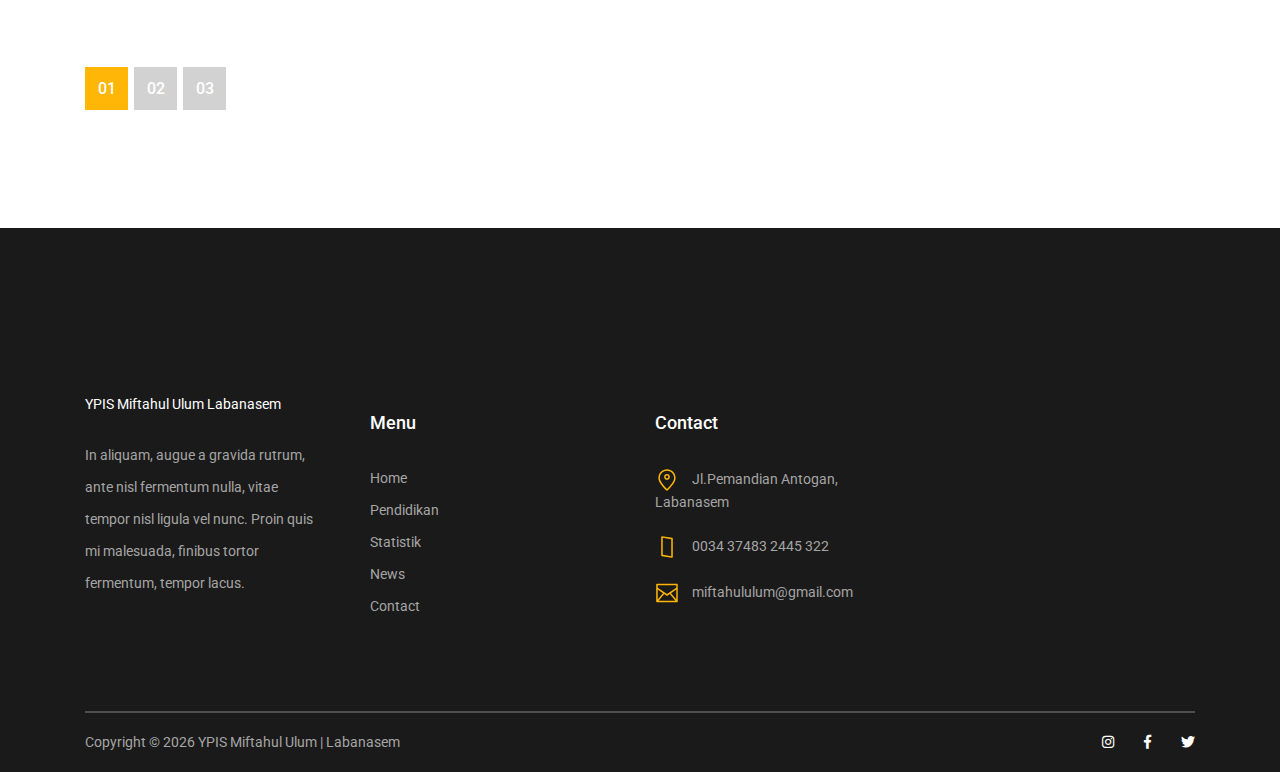
<file: berita.html>
<!DOCTYPE html>
<html lang="en">
  <head>
    <title>Course - News</title>
    <meta charset="utf-8" />
    <meta http-equiv="X-UA-Compatible" content="IE=edge" />
    <meta name="description" content="Course Project" />
    <meta name="viewport" content="width=device-width, initial-scale=1" />
    <link
      rel="stylesheet"
      type="text/css"
      href="styles/bootstrap4/bootstrap.min.css"
    />
    <link
      href="plugins/fontawesome-free-5.0.1/css/fontawesome-all.css"
      rel="stylesheet"
      type="text/css"
    />
    <link rel="stylesheet" type="text/css" href="styles/news_styles.css" />
    <link rel="stylesheet" type="text/css" href="styles/news_responsive.css" />
  </head>
  <body>
    <div class="super_container">
      <!-- Header -->

      <header class="header d-flex flex-row">
        <div class="header_content d-flex flex-row align-items-center">
          <!-- Logo -->
          <div class="logo_container">
            <div class="logo">
              <img src="images/logo2.JPG" alt="" />
              <div class="log">
                <h4>ypis miftahul ulum</h4>
                <h4>labanasem</h4>
              </div>
            </div>
          </div>

          <!-- Main Navigation -->
          <nav class="main_nav_container">
            <div class="main_nav">
              <ul class="main_nav_list">
                <li class="main_nav_item"><a href="index.html">home</a></li>
                <li class="main_nav_item">
                  <a href="pendidikan.html">pendidikan</a>
                </li>
                <li class="main_nav_item">
                  <a href="statistik.html">statistik</a>
                </li>
                <li class="main_nav_item"><a href="berita.html">Berita</a></li>
                <!-- <li class="main_nav_item">
                  <a href="contact.html">contact</a>
                </li> -->
              </ul>
            </div>
          </nav>
        </div>
        <div
          class="header_side d-flex flex-row justify-content-center align-items-center"
        >
          <img src="images/phone-call.svg" alt="" />
          <span>+43 4566 7788 2457</span>
        </div>

        <!-- Hamburger -->
        <div class="hamburger_container">
          <i class="fas fa-bars trans_200"></i>
        </div>
      </header>

      <!-- Menu -->
      <div class="menu_container menu_mm">
        <!-- Menu Close Button -->
        <div class="menu_close_container">
          <div class="menu_close"></div>
        </div>

        <!-- Menu Items -->
        <div class="menu_inner menu_mm">
          <div class="menu menu_mm">
            <ul class="menu_list menu_mm">
              <li class="menu_item menu_mm"><a href="index.html">Home</a></li>
              <li class="menu_item menu_mm">
                <a href="pendidikan.html">Pendidikan</a>
              </li>
              <li class="menu_item menu_mm">
                <a href="statistik.html">Statistik</a>
              </li>
              <li class="menu_item menu_mm">
                <a href="berita.html">Berita</a>
              </li>
              <!-- <li class="menu_item menu_mm">
                <a href="contact.html">Contact</a>
              </li> -->
            </ul>

            <!-- Menu Social -->

            <div class="menu_social_container menu_mm">
              <ul class="menu_social menu_mm">
                <li class="menu_social_item menu_mm">
                  <a href="#"><i class="fab fa-pinterest"></i></a>
                </li>
                <li class="menu_social_item menu_mm">
                  <a href="#"><i class="fab fa-linkedin-in"></i></a>
                </li>
                <li class="menu_social_item menu_mm">
                  <a href="#"><i class="fab fa-instagram"></i></a>
                </li>
                <li class="menu_social_item menu_mm">
                  <a href="#"><i class="fab fa-facebook-f"></i></a>
                </li>
                <li class="menu_social_item menu_mm">
                  <a href="#"><i class="fab fa-twitter"></i></a>
                </li>
              </ul>
            </div>

            <div class="menu_copyright menu_mm">
              <!-- Link back to Colorlib can't be removed. Template is licensed under CC BY 3.0. -->
              Copyright &copy;
              <script>
                document.write(new Date().getFullYear());
              </script>
              All rights reserved | This template is made with
              <i class="fa fa-heart" aria-hidden="true"></i> by
              <a href="https://colorlib.com" target="_blank">Colorlib</a>
              <!-- Link back to Colorlib can't be removed. Template is licensed under CC BY 3.0. -->
            </div>
          </div>
        </div>
      </div>

      <!-- Home -->

      <div class="home">
        <div class="home_background_container prlx_parent">
          <div
            class="home_background prlx"
            style="background-image: url(images/news_background.jpg)"
          ></div>
        </div>
        <div class="home_content">
          <h1>Berita</h1>
        </div>
      </div>

      <!-- News -->

      <div class="news">
        <div class="container">
          <div class="row">
            <!-- News Column -->

            <div class="col-lg-12">
              <div class="news_posts">
                <!-- News Post -->
                <div class="news_post">
                  <div class="news_post_image">
                    <img
                      src="images/news_pelepasan.jpg"
                      alt="https://unsplash.com/@dsmacinnes"
                    />
                  </div>
                  <div class="news_post_top d-flex flex-column flex-sm-row">
                    <div class="news_post_date_container">
                      <div
                        class="news_post_date d-flex flex-column align-items-center justify-content-center"
                      >
                        <div>5</div>
                        <div>jun</div>
                      </div>
                    </div>
                    <div class="news_post_title_container">
                      <div class="news_post_title">
                        <a href="news_post.html"
                          >Pelepasan siswa siswi SMA, MTS, MI Miftahul Ulum</a
                        >
                      </div>
                    </div>
                  </div>
                  <div class="news_post_text">
                    <p>
                      In aliquam, augue a gravida rutrum, ante nisl fermentum
                      nulla, vitae tempor nisl ligula vel nunc. Proin quis mi
                      malesuada, finibus tortor fermentum. Etiam eu purus nec
                      eros varius luctus. Praesent finibus risus facilisis
                      ultricies.
                    </p>
                  </div>
                  <div class="news_post_button text-center trans_200">
                    <a href="news_pos">Read More</a>
                  </div>
                </div>

                <!-- News Post -->
                <div class="news_post">
                  <div class="news_post_image">
                    <img
                      src="images/news_ziarah.JPG"
                      alt="https://unsplash.com/@dsmacinnes"
                    />
                  </div>
                  <div class="news_post_top d-flex flex-column flex-sm-row">
                    <div class="news_post_date_container">
                      <div
                        class="news_post_date d-flex flex-column align-items-center justify-content-center"
                      >
                        <div>18</div>
                        <div>dec</div>
                      </div>
                    </div>
                    <div class="news_post_title_container">
                      <div class="news_post_title">
                        <a href="news_post.html">Ziarah Keramat</a>
                      </div>
                    </div>
                  </div>
                  <div class="news_post_text">
                    <p>
                      In aliquam, augue a gravida rutrum, ante nisl fermentum
                      nulla, vitae tempor nisl ligula vel nunc. Proin quis mi
                      malesuada, finibus tortor fermentum. Etiam eu purus nec
                      eros varius luctus. Praesent finibus risus facilisis
                      ultricies.
                    </p>
                  </div>
                  <div class="news_post_button text-center trans_200">
                    <a href="news_post.html">Read More</a>
                  </div>
                </div>
              </div>

              <!-- Page Nav -->

              <div class="news_page_nav">
                <ul>
                  <li class="active text-center trans_200">
                    <a href="#">01</a>
                  </li>
                  <li class="text-center trans_200"><a href="#">02</a></li>
                  <li class="text-center trans_200"><a href="#">03</a></li>
                </ul>
              </div>
            </div>
          </div>
        </div>
      </div>

      <!-- Footer -->

      <footer class="footer">
        <div class="container">
          <!-- Newsletter -->

          <!-- Footer Content -->

          <div class="footer_content">
            <div class="row">
              <!-- Footer Column - About -->
              <div class="col-lg-3 footer_col">
                <!-- Logo -->
                <div class="logo_container">
                  <div class="logo">
                    <!-- <img src="images/logo2.JPG" alt="" /> -->
                    <span>YPIS Miftahul Ulum Labanasem</span>
                  </div>
                </div>

                <p class="footer_about_text">
                  In aliquam, augue a gravida rutrum, ante nisl fermentum nulla,
                  vitae tempor nisl ligula vel nunc. Proin quis mi malesuada,
                  finibus tortor fermentum, tempor lacus.
                </p>
              </div>

              <!-- Footer Column - Menu -->

              <div class="col-lg-3 footer_col">
                <div class="footer_column_title">Menu</div>
                <div class="footer_column_content">
                  <ul>
                    <li class="footer_list_item"><a href="#">Home</a></li>
                    <li class="footer_list_item">
                      <a href="pendidikan.html">Pendidikan</a>
                    </li>
                    <li class="footer_list_item">
                      <a href="statistik.html">Statistik</a>
                    </li>
                    <li class="footer_list_item">
                      <a href="news.html">News</a>
                    </li>
                    <li class="footer_list_item">
                      <a href="contact.html">Contact</a>
                    </li>
                  </ul>
                </div>
              </div>

              <!-- Footer Column - Usefull Links -->

              <!-- Footer Column - Contact -->

              <div class="col-lg-3 footer_col">
                <div class="footer_column_title">Contact</div>
                <div class="footer_column_content">
                  <ul>
                    <li class="footer_contact_item">
                      <div class="footer_contact_icon">
                        <img
                          src="images/placeholder.svg"
                          alt="https://www.flaticon.com/authors/lucy-g"
                        />
                      </div>
                      Jl.Pemandian Antogan, Labanasem
                    </li>
                    <li class="footer_contact_item">
                      <div class="footer_contact_icon">
                        <img
                          src="images/smartphone.svg"
                          alt="https://www.flaticon.com/authors/lucy-g"
                        />
                      </div>
                      0034 37483 2445 322
                    </li>
                    <li class="footer_contact_item">
                      <div class="footer_contact_icon">
                        <img
                          src="images/envelope.svg"
                          alt="https://www.flaticon.com/authors/lucy-g"
                        />
                      </div>
                      miftahululum@gmail.com
                    </li>
                  </ul>
                </div>
              </div>
            </div>
          </div>

          <!-- Footer Copyright -->

          <div
            class="footer_bar d-flex flex-column flex-sm-row align-items-center"
          >
            <div class="footer_copyright">
              <span
                ><!-- Link back to Colorlib can't be removed. Template is licensed under CC BY 3.0. -->
                Copyright &copy;
                <script>
                  document.write(new Date().getFullYear());
                </script>
                YPIS Miftahul Ulum | Labanasem
              </span>
            </div>
            <div class="footer_social ml-sm-auto">
              <ul class="menu_social">
                <li class="menu_social_item">
                  <a href="#"><i class="fab fa-instagram"></i></a>
                </li>
                <li class="menu_social_item">
                  <a href="#"><i class="fab fa-facebook-f"></i></a>
                </li>
                <li class="menu_social_item">
                  <a href="#"><i class="fab fa-twitter"></i></a>
                </li>
              </ul>
            </div>
          </div>
        </div>
      </footer>
    </div>

    <script src="js/jquery-3.2.1.min.js"></script>
    <script src="styles/bootstrap4/popper.js"></script>
    <script src="styles/bootstrap4/bootstrap.min.js"></script>
    <script src="plugins/greensock/TweenMax.min.js"></script>
    <script src="plugins/greensock/TimelineMax.min.js"></script>
    <script src="plugins/scrollmagic/ScrollMagic.min.js"></script>
    <script src="plugins/greensock/animation.gsap.min.js"></script>
    <script src="plugins/greensock/ScrollToPlugin.min.js"></script>
    <script src="plugins/scrollTo/jquery.scrollTo.min.js"></script>
    <script src="plugins/easing/easing.js"></script>
    <script src="js/news_custom.js"></script>
  </body>
</html>
</file>
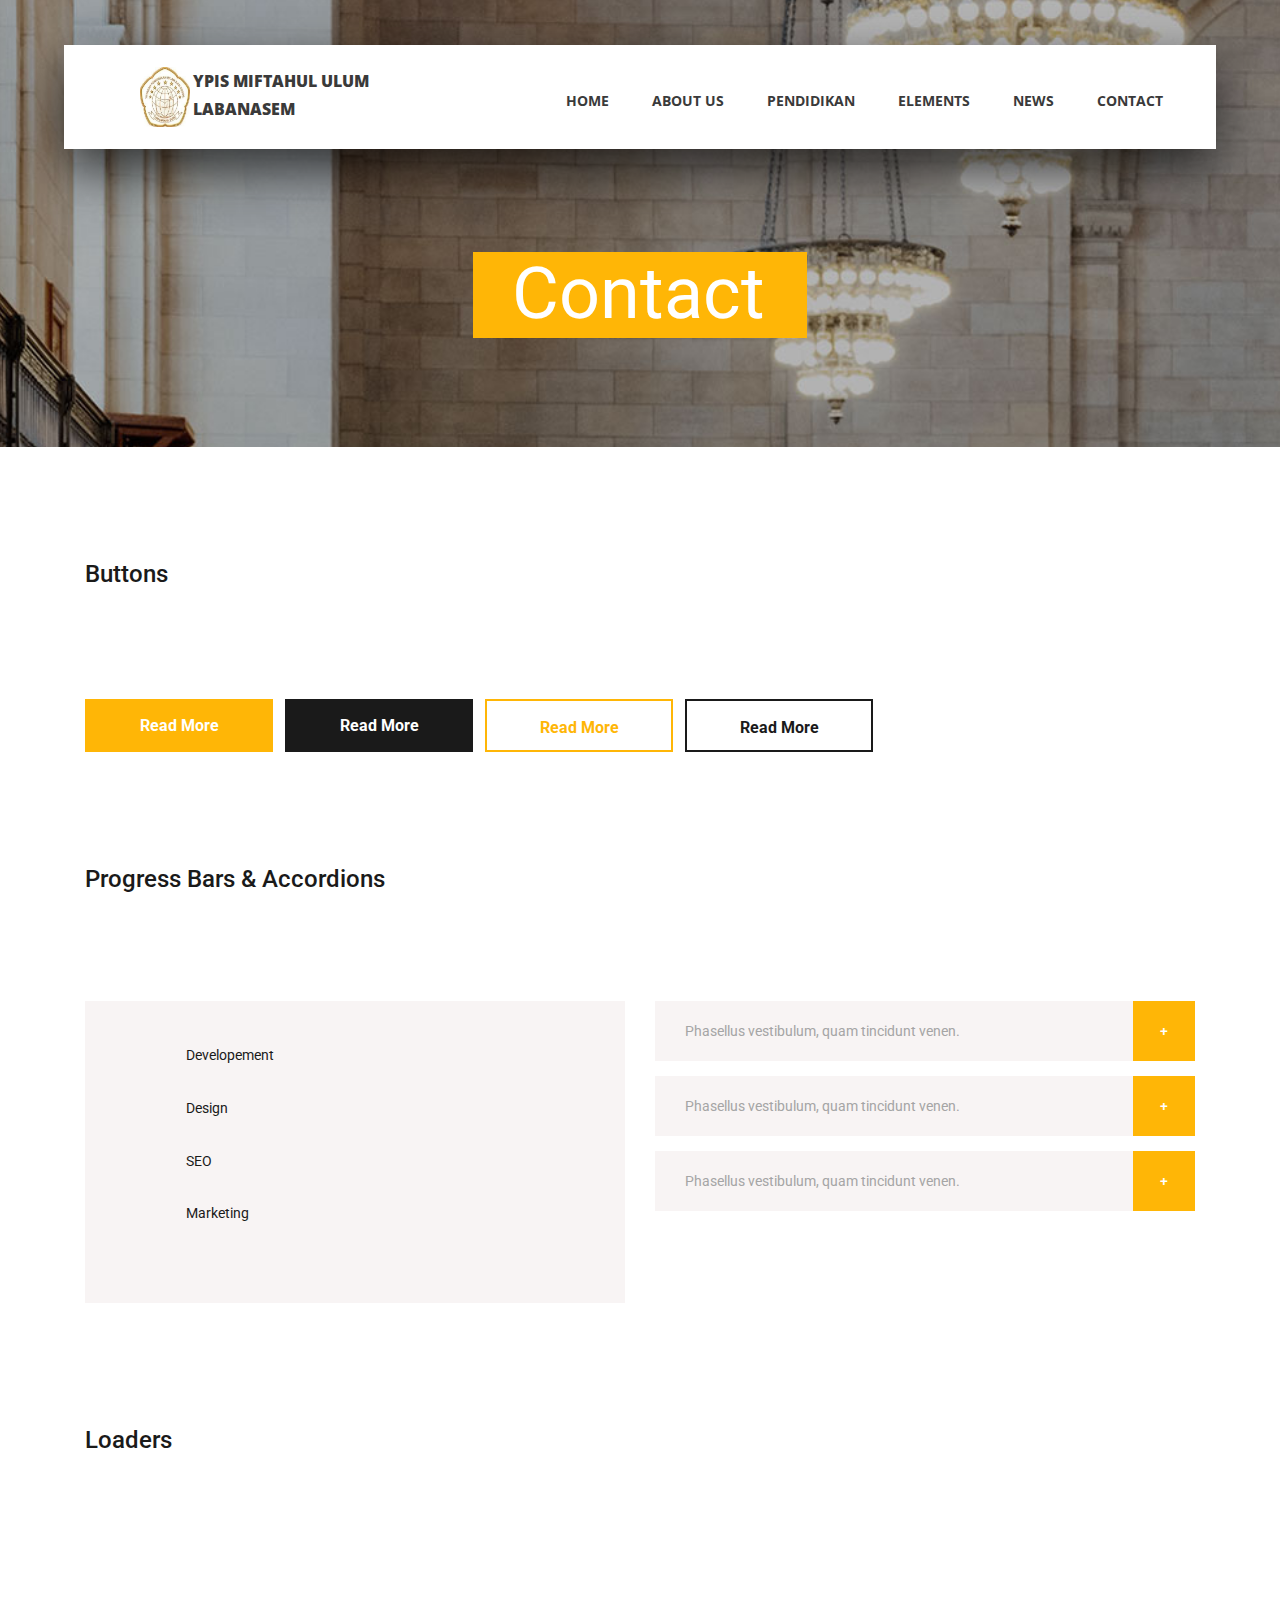
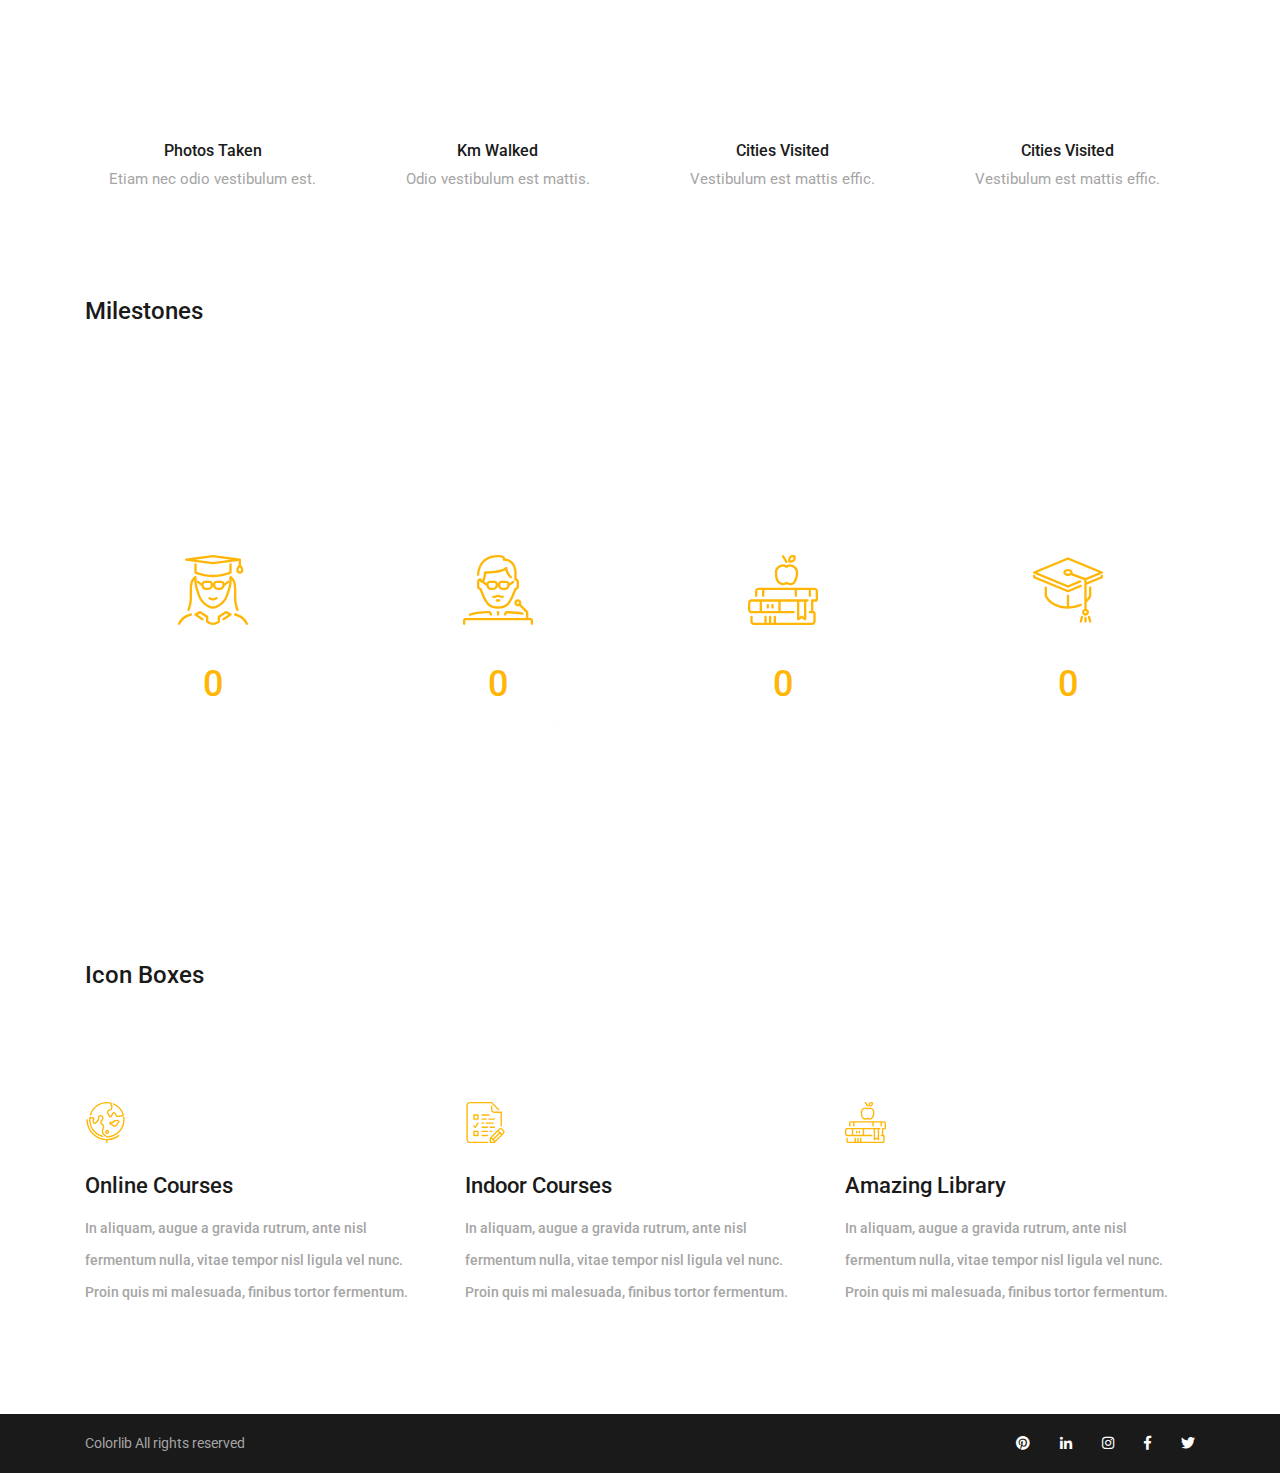
<file: elements.html>
<!DOCTYPE html>
<html lang="en">
  <head>
    <title>Course - Elements</title>
    <meta charset="utf-8" />
    <meta http-equiv="X-UA-Compatible" content="IE=edge" />
    <meta name="description" content="Course Project" />
    <meta name="viewport" content="width=device-width, initial-scale=1" />
    <link
      rel="stylesheet"
      type="text/css"
      href="styles/bootstrap4/bootstrap.min.css"
    />
    <link
      href="plugins/fontawesome-free-5.0.1/css/fontawesome-all.css"
      rel="stylesheet"
      type="text/css"
    />
    <link rel="stylesheet" type="text/css" href="styles/elements_styles.css" />
    <link
      rel="stylesheet"
      type="text/css"
      href="styles/elements_responsive.css"
    />
  </head>
  <body>
    <div class="super_container">
      <!-- Header -->

      <header class="header d-flex flex-row">
        <div class="header_content d-flex flex-row align-items-center">
          <!-- Logo -->
          <div class="logo_container">
            <div class="logo">
              <img src="images/logo2.JPG" alt="" />
              <div class="log">
                <h4>ypis miftahul ulum</h4>
                <h4>labanasem</h4>
              </div>
            </div>
          </div>

          <!-- Main Navigation -->
          <nav class="main_nav_container">
            <div class="main_nav">
              <ul class="main_nav_list">
                <li class="main_nav_item"><a href="#">home</a></li>
                <li class="main_nav_item"><a href="#">about us</a></li>
                <li class="main_nav_item">
                  <a href="courses.html">pendidikan</a>
                </li>
                <li class="main_nav_item">
                  <a href="elements.html">elements</a>
                </li>
                <li class="main_nav_item"><a href="news.html">news</a></li>
                <li class="main_nav_item">
                  <a href="contact.html">contact</a>
                </li>
              </ul>
            </div>
          </nav>
        </div>
        <div
          class="header_side d-flex flex-row justify-content-center align-items-center"
        >
          <img src="images/phone-call.svg" alt="" />
          <span>+43 4566 7788 2457</span>
        </div>

        <!-- Hamburger -->
        <div class="hamburger_container">
          <i class="fas fa-bars trans_200"></i>
        </div>
      </header>

      <!-- Menu -->
      <div class="menu_container menu_mm">
        <!-- Menu Close Button -->
        <div class="menu_close_container">
          <div class="menu_close"></div>
        </div>

        <!-- Menu Items -->
        <div class="menu_inner menu_mm">
          <div class="menu menu_mm">
            <ul class="menu_list menu_mm">
              <li class="menu_item menu_mm"><a href="index.html">Home</a></li>
              <li class="menu_item menu_mm"><a href="#">About us</a></li>
              <li class="menu_item menu_mm">
                <a href="courses.html">Courses</a>
              </li>
              <li class="menu_item menu_mm"><a href="#">Elements</a></li>
              <li class="menu_item menu_mm"><a href="news.html">News</a></li>
              <li class="menu_item menu_mm">
                <a href="contact.html">Contact</a>
              </li>
            </ul>

            <!-- Menu Social -->

            <div class="menu_social_container menu_mm">
              <ul class="menu_social menu_mm">
                <li class="menu_social_item menu_mm">
                  <a href="#"><i class="fab fa-pinterest"></i></a>
                </li>
                <li class="menu_social_item menu_mm">
                  <a href="#"><i class="fab fa-linkedin-in"></i></a>
                </li>
                <li class="menu_social_item menu_mm">
                  <a href="#"><i class="fab fa-instagram"></i></a>
                </li>
                <li class="menu_social_item menu_mm">
                  <a href="#"><i class="fab fa-facebook-f"></i></a>
                </li>
                <li class="menu_social_item menu_mm">
                  <a href="#"><i class="fab fa-twitter"></i></a>
                </li>
              </ul>
            </div>

            <div class="menu_copyright menu_mm">
              <!-- Link back to Colorlib can't be removed. Template is licensed under CC BY 3.0. -->
              Copyright &copy;
              <script>
                document.write(new Date().getFullYear());
              </script>
              All rights reserved | This template is made with
              <i class="fa fa-heart" aria-hidden="true"></i> by
              <a href="https://colorlib.com" target="_blank">Colorlib</a>
              <!-- Link back to Colorlib can't be removed. Template is licensed under CC BY 3.0. -->
            </div>
          </div>
        </div>
      </div>

      <!-- Home -->

      <div class="home">
        <div class="home_background_container prlx_parent">
          <div
            class="home_background prlx"
            style="background-image: url(images/contact_background.jpg)"
          ></div>
        </div>
        <div class="home_content">
          <h1>Contact</h1>
        </div>
      </div>

      <!-- Elements -->

      <div class="elements">
        <!-- Buttons -->
        <div class="buttons">
          <div class="container">
            <div class="row">
              <div class="col">
                <div class="elements_title">Buttons</div>
                <div class="buttons_container">
                  <div class="button button_color_1 text-center trans_200">
                    <a href="#">Read More</a>
                  </div>
                  <div class="button button_color_2 text-center trans_200">
                    <a href="#">Read More</a>
                  </div>
                  <div class="button button_line_1 text-center trans_200">
                    <a href="#">Read More</a>
                  </div>
                  <div class="button button_line_2 text-center trans_200">
                    <a href="#">Read More</a>
                  </div>
                </div>
              </div>
            </div>
          </div>
        </div>

        <!-- Progress Bars and Accordions -->

        <div class="pbars_accordions">
          <div class="container">
            <div class="row">
              <div class="col-lg-12">
                <div class="elements_title">Progress Bars & Accordions</div>
              </div>
            </div>

            <div class="row pbars_accordions_container">
              <!-- Progress Bars & Accordions -->

              <div class="col-lg-6">
                <!-- Progress Bars -->
                <div class="elements_progress_bars">
                  <div class="pbar_container">
                    <ul class="progress_bar_container col_12 clearfix">
                      <li class="pb_item">
                        <h4>Developement</h4>
                        <div
                          id="skill_1_pbar"
                          class="skill_bars"
                          data-perc="0.85"
                        ></div>
                      </li>
                      <li class="pb_item">
                        <h4>Design</h4>
                        <div
                          id="skill_2_pbar"
                          class="skill_bars"
                          data-perc="1"
                        ></div>
                      </li>
                      <li class="pb_item">
                        <h4>SEO</h4>
                        <div
                          id="skill_3_pbar"
                          class="skill_bars"
                          data-perc="0.75"
                        ></div>
                      </li>
                      <li class="pb_item">
                        <h4>Marketing</h4>
                        <div
                          id="skill_4_pbar"
                          class="skill_bars"
                          data-perc="0.95"
                        ></div>
                      </li>
                    </ul>
                  </div>
                </div>
              </div>

              <div class="col-lg-6">
                <!-- Accordions -->
                <div class="elements_accordions">
                  <div class="accordion_container">
                    <div class="accordion d-flex flex-row align-items-center">
                      Phasellus vestibulum, quam tincidunt venen.
                    </div>
                    <div class="accordion_panel">
                      <p>
                        Lorem ipsum dolor sit amet, consectetur adipiscing elit.
                        Phasellus vestibulum, quam tincidunt venenatis ultrices,
                        est libero mattis ante, ac consectetur diam neque eget
                        quam.
                      </p>
                    </div>
                  </div>

                  <div class="accordion_container">
                    <div class="accordion d-flex flex-row align-items-center">
                      Phasellus vestibulum, quam tincidunt venen.
                    </div>
                    <div class="accordion_panel">
                      <p>
                        Lorem ipsum dolor sit amet, consectetur adipiscing elit.
                        Phasellus vestibulum, quam tincidunt venenatis ultrices,
                        est libero mattis ante, ac consectetur diam neque eget
                        quam.
                      </p>
                    </div>
                  </div>

                  <div class="accordion_container">
                    <div class="accordion d-flex flex-row align-items-center">
                      Phasellus vestibulum, quam tincidunt venen.
                    </div>
                    <div class="accordion_panel">
                      <p>
                        Lorem ipsum dolor sit amet, consectetur adipiscing elit.
                        Phasellus vestibulum, quam tincidunt venenatis ultrices,
                        est libero mattis ante, ac consectetur diam neque eget
                        quam.
                      </p>
                    </div>
                  </div>
                </div>
              </div>
            </div>
          </div>
        </div>

        <!-- Loaders -->

        <div class="loaders">
          <div class="container">
            <div class="row">
              <div class="col">
                <div class="elements_title">Loaders</div>
              </div>
            </div>

            <div class="row elements_loaders_container">
              <div class="col-lg-3 loader_col">
                <!-- Loader -->
                <div class="loader" data-perc="0.75"></div>
                <div class="loader_text text-center">Photos Taken</div>
                <div class="loader_sub text-center">
                  Etiam nec odio vestibulum est.
                </div>
              </div>
              <div class="col-lg-3 loader_col">
                <!-- Loader -->
                <div class="loader" data-perc="0.83"></div>
                <div class="loader_text text-center">Km Walked</div>
                <div class="loader_sub text-center">
                  Odio vestibulum est mattis.
                </div>
                <span></span>
              </div>
              <div class="col-lg-3 loader_col">
                <!-- Loader -->
                <div class="loader" data-perc="0.25"></div>
                <div class="loader_text text-center">Cities Visited</div>
                <div class="loader_sub text-center">
                  Vestibulum est mattis effic.
                </div>
              </div>
              <div class="col-lg-3 loader_col">
                <!-- Loader -->
                <div class="loader" data-perc="0.95"></div>
                <div class="loader_text text-center">Cities Visited</div>
                <div class="loader_sub text-center">
                  Vestibulum est mattis effic.
                </div>
              </div>
            </div>
          </div>
        </div>

        <!-- Milestones -->

        <div class="milestones">
          <div class="container">
            <div class="row">
              <div class="col">
                <div class="elements_title">Milestones</div>
              </div>
            </div>
          </div>

          <div class="milestones_container">
            <div
              class="milestones_background"
              style="background-image: url(images/milestones_background.jpg)"
            ></div>

            <div class="container">
              <div class="row">
                <!-- Milestone -->
                <div class="col-lg-3 milestone_col">
                  <div class="milestone text-center">
                    <div class="milestone_icon">
                      <img
                        src="images/milestone_1.svg"
                        alt="https://www.flaticon.com/authors/zlatko-najdenovski"
                      />
                    </div>
                    <div class="milestone_counter" data-end-value="750">0</div>
                    <div class="milestone_text">Current Students</div>
                  </div>
                </div>

                <!-- Milestone -->
                <div class="col-lg-3 milestone_col">
                  <div class="milestone text-center">
                    <div class="milestone_icon">
                      <img
                        src="images/milestone_2.svg"
                        alt="https://www.flaticon.com/authors/zlatko-najdenovski"
                      />
                    </div>
                    <div class="milestone_counter" data-end-value="120">0</div>
                    <div class="milestone_text">Certified Teachers</div>
                  </div>
                </div>

                <!-- Milestone -->
                <div class="col-lg-3 milestone_col">
                  <div class="milestone text-center">
                    <div class="milestone_icon">
                      <img
                        src="images/milestone_3.svg"
                        alt="https://www.flaticon.com/authors/zlatko-najdenovski"
                      />
                    </div>
                    <div class="milestone_counter" data-end-value="39">0</div>
                    <div class="milestone_text">Approved Courses</div>
                  </div>
                </div>

                <!-- Milestone -->
                <div class="col-lg-3 milestone_col">
                  <div class="milestone text-center">
                    <div class="milestone_icon">
                      <img
                        src="images/milestone_4.svg"
                        alt="https://www.flaticon.com/authors/zlatko-najdenovski"
                      />
                    </div>
                    <div
                      class="milestone_counter"
                      data-end-value="3500"
                      data-sign-before="+"
                    >
                      0
                    </div>
                    <div class="milestone_text">Graduate Students</div>
                  </div>
                </div>
              </div>
            </div>
          </div>
        </div>

        <!-- Icon Boxes -->

        <div class="icon_boxes">
          <div class="container">
            <div class="row">
              <div class="col">
                <div class="elements_title">Icon Boxes</div>
              </div>
            </div>

            <div class="row icon_boxes_container">
              <div
                class="col-lg-4 icon_box text-left d-flex flex-column align-items-start justify-content-start"
              >
                <div
                  class="icon_container d-flex flex-column justify-content-end"
                >
                  <img src="images/earth-globe.svg" alt="" />
                </div>
                <h3>Online Courses</h3>
                <p>
                  In aliquam, augue a gravida rutrum, ante nisl fermentum nulla,
                  vitae tempor nisl ligula vel nunc. Proin quis mi malesuada,
                  finibus tortor fermentum.
                </p>
              </div>

              <div
                class="col-lg-4 icon_box text-left d-flex flex-column align-items-start justify-content-start"
              >
                <div
                  class="icon_container d-flex flex-column justify-content-end"
                >
                  <img src="images/exam.svg" alt="" />
                </div>
                <h3>Indoor Courses</h3>
                <p>
                  In aliquam, augue a gravida rutrum, ante nisl fermentum nulla,
                  vitae tempor nisl ligula vel nunc. Proin quis mi malesuada,
                  finibus tortor fermentum.
                </p>
              </div>

              <div
                class="col-lg-4 icon_box text-left d-flex flex-column align-items-start justify-content-start"
              >
                <div
                  class="icon_container d-flex flex-column justify-content-end"
                >
                  <img src="images/books.svg" alt="" />
                </div>
                <h3>Amazing Library</h3>
                <p>
                  In aliquam, augue a gravida rutrum, ante nisl fermentum nulla,
                  vitae tempor nisl ligula vel nunc. Proin quis mi malesuada,
                  finibus tortor fermentum.
                </p>
              </div>
            </div>
          </div>
        </div>
      </div>

      <!-- Footer -->

      <footer class="footer">
        <div class="container">
          <!-- Footer Copyright -->

          <div
            class="footer_bar d-flex flex-column flex-sm-row align-items-center"
          >
            <div class="footer_copyright">
              <span>Colorlib All rights reserved</span>
            </div>
            <div class="footer_social ml-sm-auto">
              <ul class="menu_social">
                <li class="menu_social_item">
                  <a href="#"><i class="fab fa-pinterest"></i></a>
                </li>
                <li class="menu_social_item">
                  <a href="#"><i class="fab fa-linkedin-in"></i></a>
                </li>
                <li class="menu_social_item">
                  <a href="#"><i class="fab fa-instagram"></i></a>
                </li>
                <li class="menu_social_item">
                  <a href="#"><i class="fab fa-facebook-f"></i></a>
                </li>
                <li class="menu_social_item">
                  <a href="#"><i class="fab fa-twitter"></i></a>
                </li>
              </ul>
            </div>
          </div>
        </div>
      </footer>
    </div>

    <script src="js/jquery-3.2.1.min.js"></script>
    <script src="styles/bootstrap4/popper.js"></script>
    <script src="styles/bootstrap4/bootstrap.min.js"></script>
    <script src="plugins/greensock/TweenMax.min.js"></script>
    <script src="plugins/greensock/TimelineMax.min.js"></script>
    <script src="plugins/scrollmagic/ScrollMagic.min.js"></script>
    <script src="plugins/greensock/animation.gsap.min.js"></script>
    <script src="plugins/greensock/ScrollToPlugin.min.js"></script>
    <script src="plugins/progressbar/progressbar.min.js"></script>
    <script src="plugins/scrollTo/jquery.scrollTo.min.js"></script>
    <script src="plugins/easing/easing.js"></script>
    <script src="js/elements_custom.js"></script>
  </body>
</html>
</file>
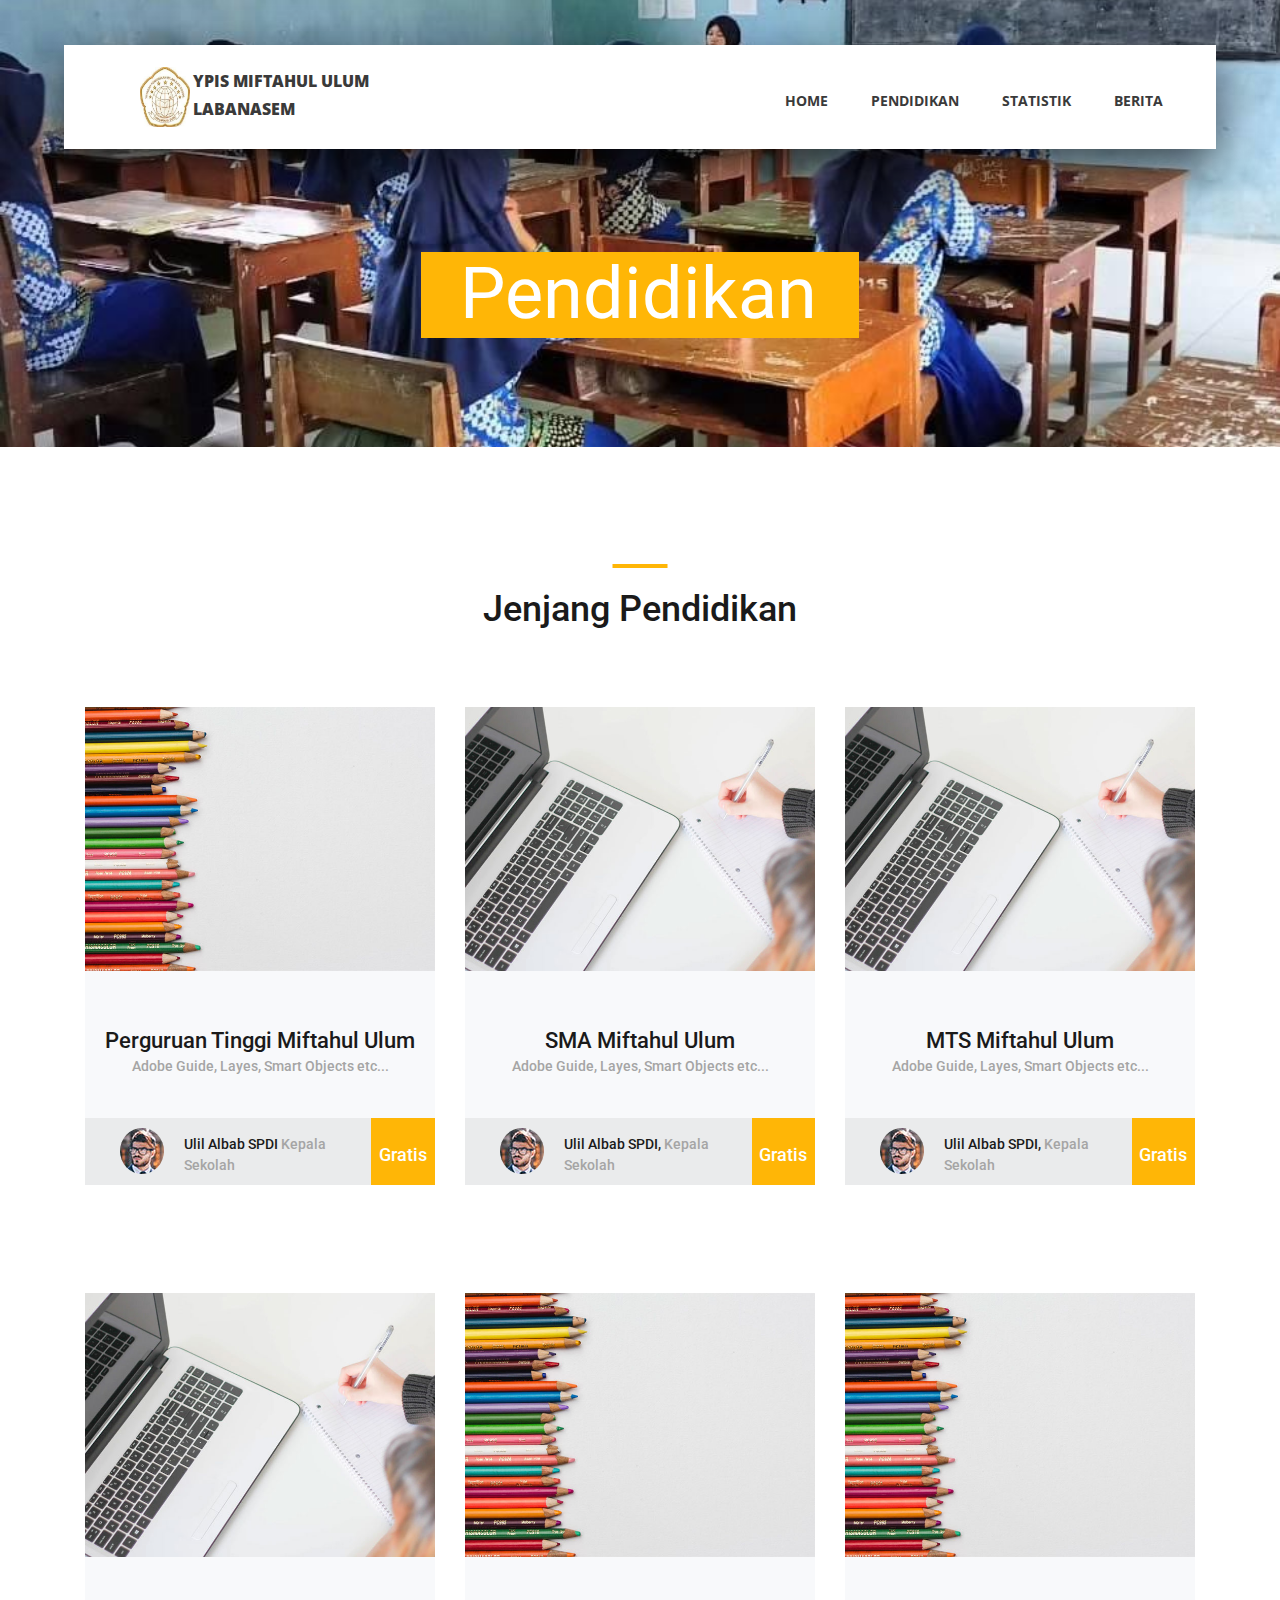
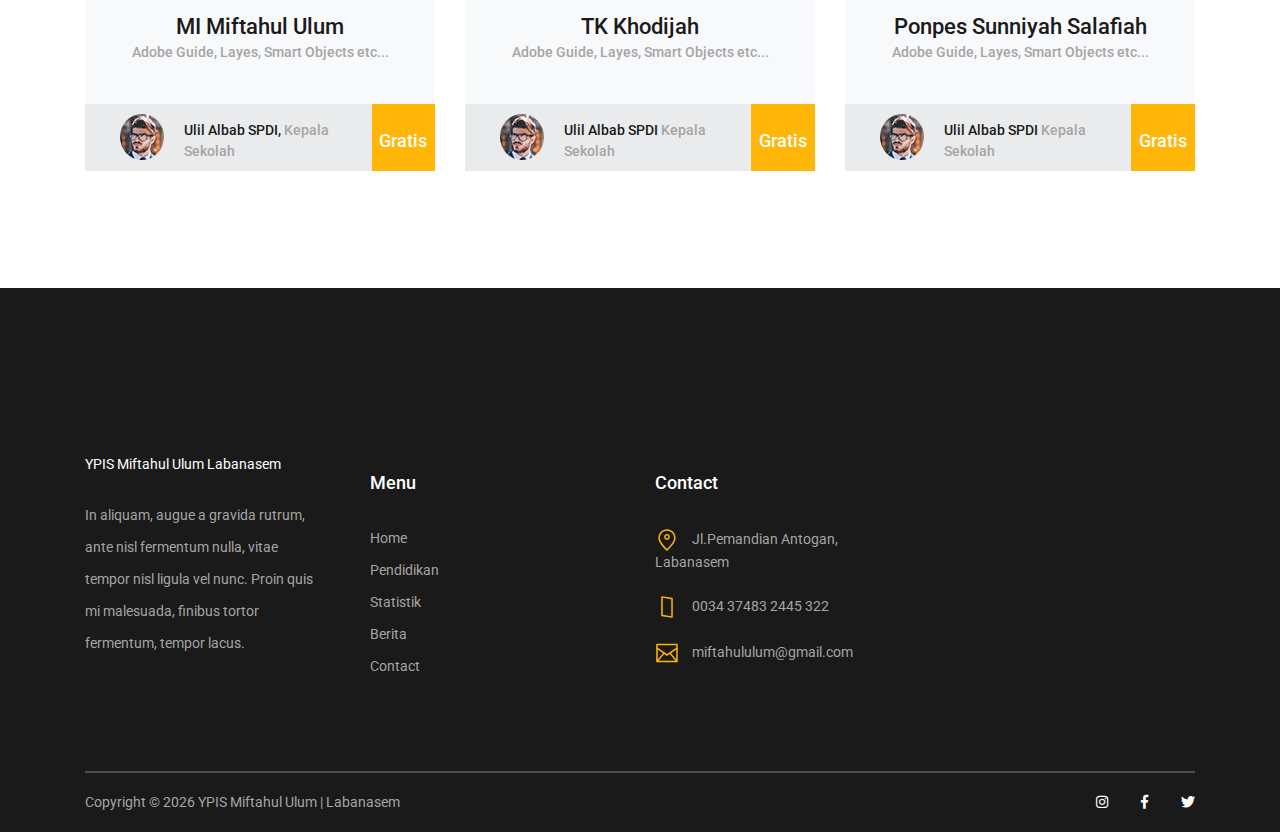
<file: pendidikan.html>
<!DOCTYPE html>
<html lang="en">
  <head>
    <title>Miftahul Ulum</title>
    <meta charset="utf-8" />
    <meta http-equiv="X-UA-Compatible" content="IE=edge" />
    <meta name="description" content="Course Project" />
    <meta name="viewport" content="width=device-width, initial-scale=1" />
    <link
      rel="stylesheet"
      type="text/css"
      href="styles/bootstrap4/bootstrap.min.css"
    />
    <link
      href="plugins/fontawesome-free-5.0.1/css/fontawesome-all.css"
      rel="stylesheet"
      type="text/css"
    />
    <link
      rel="stylesheet"
      type="text/css"
      href="plugins/OwlCarousel2-2.2.1/owl.carousel.css"
    />
    <link
      rel="stylesheet"
      type="text/css"
      href="plugins/OwlCarousel2-2.2.1/owl.theme.default.css"
    />
    <link
      rel="stylesheet"
      type="text/css"
      href="plugins/OwlCarousel2-2.2.1/animate.css"
    />
    <link rel="stylesheet" type="text/css" href="styles/courses_styles.css" />
    <link
      rel="stylesheet"
      type="text/css"
      href="styles/courses_responsive.css"
    />
  </head>
  <body>
    <div class="super_container">
      <!-- Header -->

      <header class="header d-flex flex-row">
        <div class="header_content d-flex flex-row align-items-center">
          <!-- Logo -->
          <div class="logo_container">
            <div class="logo">
              <img src="images/logo2.JPG" alt="" />
              <div class="log">
                <h4>ypis miftahul ulum</h4>
                <h4>labanasem</h4>
              </div>
            </div>
          </div>

          <!-- Main Navigation -->
          <nav class="main_nav_container">
            <div class="main_nav">
              <ul class="main_nav_list">
                <li class="main_nav_item"><a href="index.html">home</a></li>
                <li class="main_nav_item">
                  <a href="pendidikan.html">pendidikan</a>
                </li>
                <li class="main_nav_item">
                  <a href="statistik.html">Statistik</a>
                </li>
                <li class="main_nav_item"><a href="berita.html">berita</a></li>
                <!-- <li class="main_nav_item">
                  <a href="contact.html">contact</a>
                </li> -->
              </ul>
            </div>
          </nav>
        </div>
        <div
          class="header_side d-flex flex-row justify-content-center align-items-center"
        >
          <img src="images/phone-call.svg" alt="" />
          <span>+43 4566 7788 2457</span>
        </div>

        <!-- Hamburger -->
        <div class="hamburger_container">
          <i class="fas fa-bars trans_200"></i>
        </div>
      </header>

      <!-- Menu -->
      <div class="menu_container menu_mm">
        <!-- Menu Close Button -->
        <div class="menu_close_container">
          <div class="menu_close"></div>
        </div>

        <!-- Menu Items -->
        <div class="menu_inner menu_mm">
          <div class="menu menu_mm">
            <ul class="menu_list menu_mm">
              <li class="menu_item menu_mm"><a href="index.html">Home</a></li>
              <li class="menu_item menu_mm">
                <a href="pendidikan.html">Pendidikan</a>
              </li>
              <li class="menu_item menu_mm">
                <a href="statistik.html">Statistik</a>
              </li>
              <li class="menu_item menu_mm">
                <a href="berita.html">Berita</a>
              </li>
              <!-- <li class="menu_item menu_mm">
                <a href="contact.html">Contact</a>
              </li> -->
            </ul>

            <!-- Menu Social -->

            <div class="menu_social_container menu_mm">
              <ul class="menu_social menu_mm">
                <li class="menu_social_item menu_mm">
                  <a href="#"><i class="fab fa-pinterest"></i></a>
                </li>
                <li class="menu_social_item menu_mm">
                  <a href="#"><i class="fab fa-linkedin-in"></i></a>
                </li>
                <li class="menu_social_item menu_mm">
                  <a href="#"><i class="fab fa-instagram"></i></a>
                </li>
                <li class="menu_social_item menu_mm">
                  <a href="#"><i class="fab fa-facebook-f"></i></a>
                </li>
                <li class="menu_social_item menu_mm">
                  <a href="#"><i class="fab fa-twitter"></i></a>
                </li>
              </ul>
            </div>

            <div class="menu_copyright menu_mm">
              Colorlib All rights reserved
            </div>
          </div>
        </div>
      </div>

      <!-- Home -->

      <div class="home">
        <div class="home_background_container prlx_parent">
          <div
            class="home_background prlx"
            style="background-image: url(images/pendididkan_bg.JPG)"
          ></div>
        </div>
        <div class="home_content">
          <h1>Pendidikan</h1>
        </div>
      </div>

      <!-- Popular -->

      <div class="popular page_section">
        <div class="container">
          <div class="row">
            <div class="col">
              <div class="section_title text-center">
                <h1>Jenjang Pendidikan</h1>
              </div>
            </div>
          </div>

          <div class="row course_boxes">
            <div class="col-lg-4 course_box">
              <div class="card">
                <img
                  class="card-img-top"
                  src="images/course_4.jpg"
                  alt="https://unsplash.com/@kellitungay"
                />
                <div class="card-body text-center">
                  <div class="card-title">
                    <a href="courses.html">Perguruan Tinggi Miftahul Ulum</a>
                  </div>
                  <div class="card-text">
                    Adobe Guide, Layes, Smart Objects etc...
                  </div>
                </div>
                <div class="price_box d-flex flex-row align-items-center">
                  <div class="course_author_image">
                    <img
                      src="images/author.jpg"
                      alt="https://unsplash.com/@mehdizadeh"
                    />
                  </div>
                  <div class="course_author_name">
                    Ulil Albab SPDI <span>Kepala Sekolah</span>
                  </div>
                  <div
                    class="course_price d-flex flex-column align-items-center justify-content-center"
                  >
                    <span>Gratis</span>
                  </div>
                </div>
              </div>
            </div>
            <!-- Popular Course Item -->
            <div class="col-lg-4 course_box">
              <div class="card">
                <img
                  class="card-img-top"
                  src="images/course_1.jpg"
                  alt="https://unsplash.com/@kellybrito"
                />
                <div class="card-body text-center">
                  <div class="card-title">
                    <a href="courses.html">SMA Miftahul Ulum</a>
                  </div>
                  <div class="card-text">
                    Adobe Guide, Layes, Smart Objects etc...
                  </div>
                </div>
                <div class="price_box d-flex flex-row align-items-center">
                  <div class="course_author_image">
                    <img
                      src="images/author.jpg"
                      alt="https://unsplash.com/@mehdizadeh"
                    />
                  </div>
                  <div class="course_author_name">
                    Ulil Albab SPDI, <span>Kepala Sekolah</span>
                  </div>
                  <div
                    class="course_price d-flex flex-column align-items-center justify-content-center"
                  >
                    <span>Gratis</span>
                  </div>
                </div>
              </div>
            </div>
            <div class="col-lg-4 course_box">
              <div class="card">
                <img
                  class="card-img-top"
                  src="images/course_1.jpg"
                  alt="https://unsplash.com/@kellybrito"
                />
                <div class="card-body text-center">
                  <div class="card-title">
                    <a href="courses.html">MTS Miftahul Ulum</a>
                  </div>
                  <div class="card-text">
                    Adobe Guide, Layes, Smart Objects etc...
                  </div>
                </div>
                <div class="price_box d-flex flex-row align-items-center">
                  <div class="course_author_image">
                    <img
                      src="images/author.jpg"
                      alt="https://unsplash.com/@mehdizadeh"
                    />
                  </div>
                  <div class="course_author_name">
                    Ulil Albab SPDI, <span>Kepala Sekolah</span>
                  </div>
                  <div
                    class="course_price d-flex flex-column align-items-center justify-content-center"
                  >
                    <span>Gratis</span>
                  </div>
                </div>
              </div>
            </div>
            <div class="col-lg-4 course_box">
              <div class="card">
                <img
                  class="card-img-top"
                  src="images/course_1.jpg"
                  alt="https://unsplash.com/@kellybrito"
                />
                <div class="card-body text-center">
                  <div class="card-title">
                    <a href="courses.html">MI Miftahul Ulum</a>
                  </div>
                  <div class="card-text">
                    Adobe Guide, Layes, Smart Objects etc...
                  </div>
                </div>
                <div class="price_box d-flex flex-row align-items-center">
                  <div class="course_author_image">
                    <img
                      src="images/author.jpg"
                      alt="https://unsplash.com/@mehdizadeh"
                    />
                  </div>
                  <div class="course_author_name">
                    Ulil Albab SPDI, <span>Kepala Sekolah</span>
                  </div>
                  <div
                    class="course_price d-flex flex-column align-items-center justify-content-center"
                  >
                    <span>Gratis</span>
                  </div>
                </div>
              </div>
            </div>

            <!-- Popular Course Item -->

            <div class="col-lg-4 course_box">
              <div class="card">
                <img
                  class="card-img-top"
                  src="images/course_4.jpg"
                  alt="https://unsplash.com/@kellitungay"
                />
                <div class="card-body text-center">
                  <div class="card-title">
                    <a href="courses.html">TK Khodijah</a>
                  </div>
                  <div class="card-text">
                    Adobe Guide, Layes, Smart Objects etc...
                  </div>
                </div>
                <div class="price_box d-flex flex-row align-items-center">
                  <div class="course_author_image">
                    <img
                      src="images/author.jpg"
                      alt="https://unsplash.com/@mehdizadeh"
                    />
                  </div>
                  <div class="course_author_name">
                    Ulil Albab SPDI <span>Kepala Sekolah</span>
                  </div>
                  <div
                    class="course_price d-flex flex-column align-items-center justify-content-center"
                  >
                    <span>Gratis</span>
                  </div>
                </div>
              </div>
            </div>
            <div class="col-lg-4 course_box">
              <div class="card">
                <img
                  class="card-img-top"
                  src="images/course_4.jpg"
                  alt="https://unsplash.com/@kellitungay"
                />
                <div class="card-body text-center">
                  <div class="card-title">
                    <a href="courses.html">Ponpes Sunniyah Salafiah</a>
                  </div>
                  <div class="card-text">
                    Adobe Guide, Layes, Smart Objects etc...
                  </div>
                </div>
                <div class="price_box d-flex flex-row align-items-center">
                  <div class="course_author_image">
                    <img
                      src="images/author.jpg"
                      alt="https://unsplash.com/@mehdizadeh"
                    />
                  </div>
                  <div class="course_author_name">
                    Ulil Albab SPDI <span>Kepala Sekolah</span>
                  </div>
                  <div
                    class="course_price d-flex flex-column align-items-center justify-content-center"
                  >
                    <span>Gratis</span>
                  </div>
                </div>
              </div>
            </div>
          </div>
        </div>
      </div>

      <!-- Footer -->

      <footer class="footer">
        <div class="container">
          <!-- Newsletter -->

          <!-- Footer Content -->

          <div class="footer_content">
            <div class="row">
              <!-- Footer Column - About -->
              <div class="col-lg-3 footer_col">
                <!-- Logo -->
                <div class="logo_container">
                  <div class="logo">
                    <!-- <img src="images/logo2.JPG" alt="" /> -->
                    <span>YPIS Miftahul Ulum Labanasem</span>
                  </div>
                </div>

                <p class="footer_about_text">
                  In aliquam, augue a gravida rutrum, ante nisl fermentum nulla,
                  vitae tempor nisl ligula vel nunc. Proin quis mi malesuada,
                  finibus tortor fermentum, tempor lacus.
                </p>
              </div>

              <!-- Footer Column - Menu -->

              <div class="col-lg-3 footer_col">
                <div class="footer_column_title">Menu</div>
                <div class="footer_column_content">
                  <ul>
                    <li class="footer_list_item">
                      <a href="index.html">Home</a>
                    </li>
                    <li class="footer_list_item">
                      <a href="pendidikan.html">Pendidikan</a>
                    </li>
                    <li class="footer_list_item">
                      <a href="statistik.html">Statistik</a>
                    </li>
                    <li class="footer_list_item">
                      <a href="berita.html">Berita</a>
                    </li>
                    <li class="footer_list_item">
                      <a href="contact.html">Contact</a>
                    </li>
                  </ul>
                </div>
              </div>

              <!-- Footer Column - Usefull Links -->

              <!-- Footer Column - Contact -->

              <div class="col-lg-3 footer_col">
                <div class="footer_column_title">Contact</div>
                <div class="footer_column_content">
                  <ul>
                    <li class="footer_contact_item">
                      <div class="footer_contact_icon">
                        <img
                          src="images/placeholder.svg"
                          alt="https://www.flaticon.com/authors/lucy-g"
                        />
                      </div>
                      Jl.Pemandian Antogan, Labanasem
                    </li>
                    <li class="footer_contact_item">
                      <div class="footer_contact_icon">
                        <img
                          src="images/smartphone.svg"
                          alt="https://www.flaticon.com/authors/lucy-g"
                        />
                      </div>
                      0034 37483 2445 322
                    </li>
                    <li class="footer_contact_item">
                      <div class="footer_contact_icon">
                        <img
                          src="images/envelope.svg"
                          alt="https://www.flaticon.com/authors/lucy-g"
                        />
                      </div>
                      miftahululum@gmail.com
                    </li>
                  </ul>
                </div>
              </div>
            </div>
          </div>

          <!-- Footer Copyright -->

          <div
            class="footer_bar d-flex flex-column flex-sm-row align-items-center"
          >
            <div class="footer_copyright">
              <span
                ><!-- Link back to Colorlib can't be removed. Template is licensed under CC BY 3.0. -->
                Copyright &copy;
                <script>
                  document.write(new Date().getFullYear());
                </script>
                YPIS Miftahul Ulum | Labanasem
              </span>
            </div>
            <div class="footer_social ml-sm-auto">
              <ul class="menu_social">
                <li class="menu_social_item">
                  <a href="#"><i class="fab fa-instagram"></i></a>
                </li>
                <li class="menu_social_item">
                  <a href="#"><i class="fab fa-facebook-f"></i></a>
                </li>
                <li class="menu_social_item">
                  <a href="#"><i class="fab fa-twitter"></i></a>
                </li>
              </ul>
            </div>
          </div>
        </div>
      </footer>
    </div>

    <script src="js/jquery-3.2.1.min.js"></script>
    <script src="styles/bootstrap4/popper.js"></script>
    <script src="styles/bootstrap4/bootstrap.min.js"></script>
    <script src="plugins/greensock/TweenMax.min.js"></script>
    <script src="plugins/greensock/TimelineMax.min.js"></script>
    <script src="plugins/scrollmagic/ScrollMagic.min.js"></script>
    <script src="plugins/greensock/animation.gsap.min.js"></script>
    <script src="plugins/greensock/ScrollToPlugin.min.js"></script>
    <script src="plugins/OwlCarousel2-2.2.1/owl.carousel.js"></script>
    <script src="plugins/scrollTo/jquery.scrollTo.min.js"></script>
    <script src="plugins/easing/easing.js"></script>
    <script src="js/custom.js"></script>
  </body>
</html>
</file>
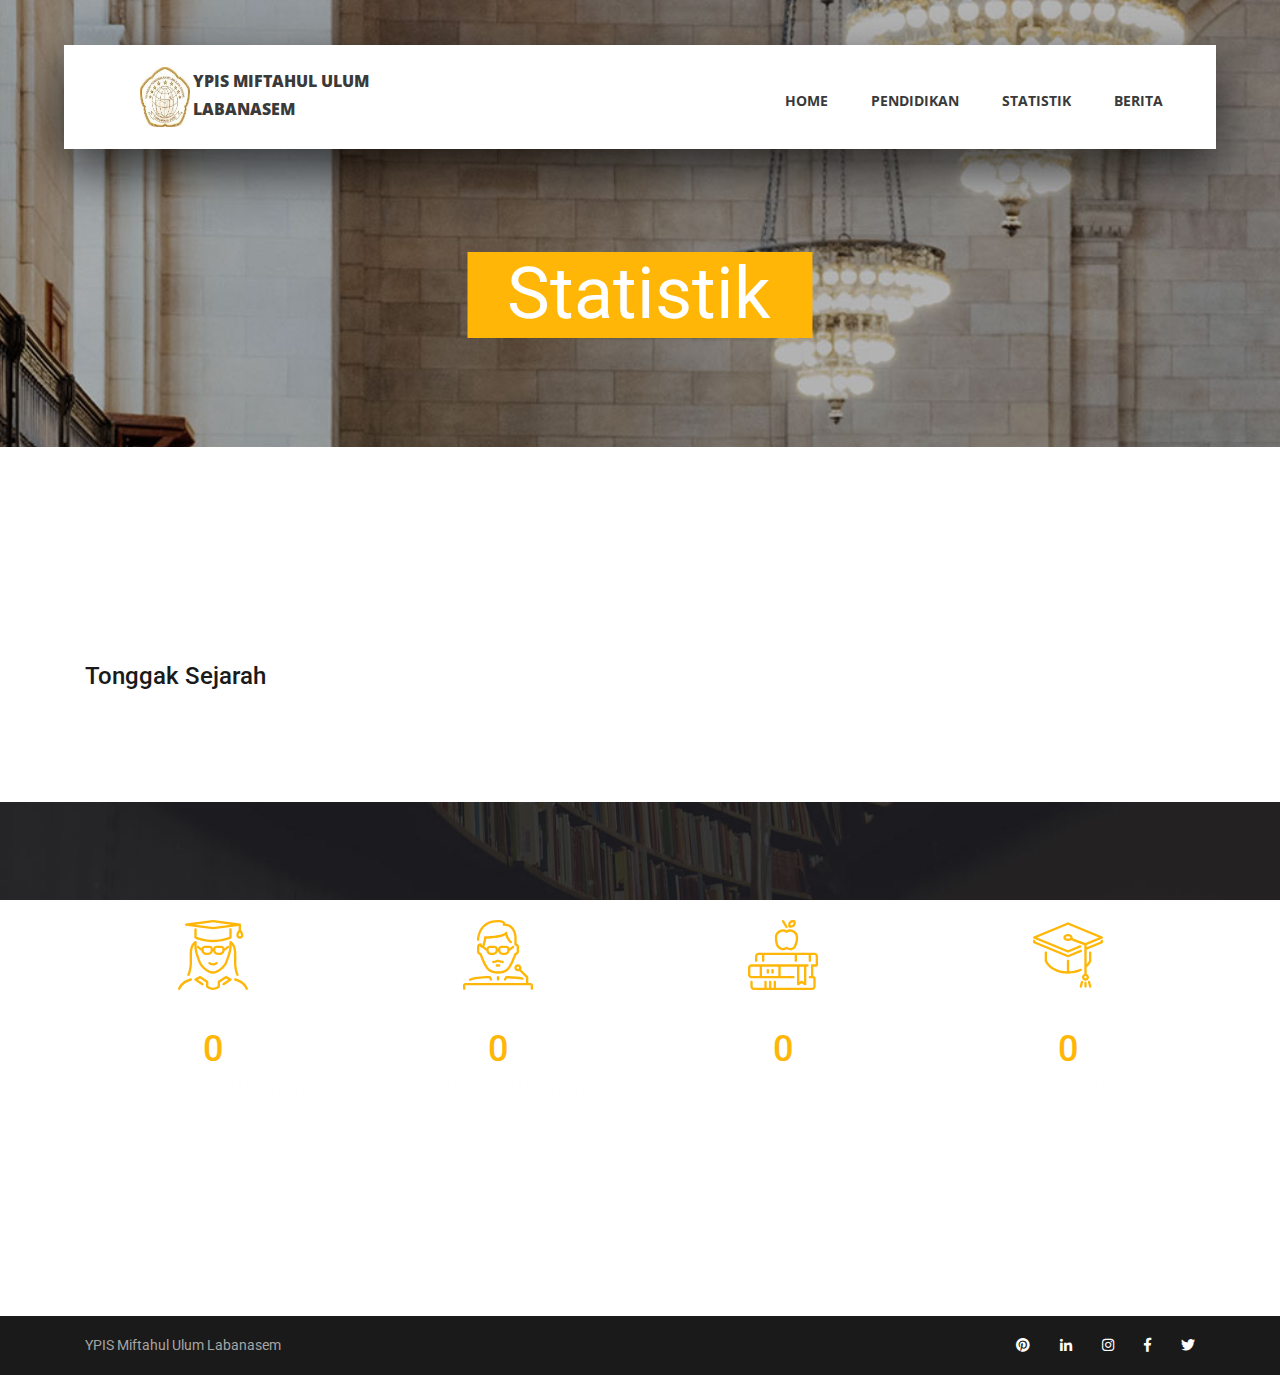
<file: statistik.html>
<!DOCTYPE html>
<html lang="en">
  <head>
    <title>Statistik</title>
    <meta charset="utf-8" />
    <meta http-equiv="X-UA-Compatible" content="IE=edge" />
    <meta name="description" content="Course Project" />
    <meta name="viewport" content="width=device-width, initial-scale=1" />
    <link
      rel="stylesheet"
      type="text/css"
      href="styles/bootstrap4/bootstrap.min.css"
    />
    <link
      href="plugins/fontawesome-free-5.0.1/css/fontawesome-all.css"
      rel="stylesheet"
      type="text/css"
    />
    <link rel="stylesheet" type="text/css" href="styles/elements_styles.css" />
    <link
      rel="stylesheet"
      type="text/css"
      href="styles/elements_responsive.css"
    />
  </head>
  <body>
    <div class="super_container">
      <!-- Header -->

      <header class="header d-flex flex-row">
        <div class="header_content d-flex flex-row align-items-center">
          <!-- Logo -->
          <div class="logo_container">
            <div class="logo">
              <img src="images/logo2.JPG" alt="" />
              <div class="log">
                <h4>ypis miftahul ulum</h4>
                <h4>labanasem</h4>
              </div>
            </div>
          </div>

          <!-- Main Navigation -->
          <nav class="main_nav_container">
            <div class="main_nav">
              <ul class="main_nav_list">
                <li class="main_nav_item"><a href="index.html">home</a></li>
                <li class="main_nav_item">
                  <a href="pendidikan.html">pendidikan</a>
                </li>
                <li class="main_nav_item">
                  <a href="statistik.html">statistik</a>
                </li>
                <li class="main_nav_item"><a href="berita.html">Berita</a></li>
                <!-- <li class="main_nav_item">
                  <a href="contact.html">contact</a>
                </li> -->
              </ul>
            </div>
          </nav>
        </div>
        <div
          class="header_side d-flex flex-row justify-content-center align-items-center"
        >
          <img src="images/phone-call.svg" alt="" />
          <span>+43 4566 7788 2457</span>
        </div>

        <!-- Hamburger -->
        <div class="hamburger_container">
          <i class="fas fa-bars trans_200"></i>
        </div>
      </header>

      <!-- Menu -->
      <div class="menu_container menu_mm">
        <!-- Menu Close Button -->
        <div class="menu_close_container">
          <div class="menu_close"></div>
        </div>

        <!-- Menu Items -->
        <div class="menu_inner menu_mm">
          <div class="menu menu_mm">
            <ul class="menu_list menu_mm">
              <li class="menu_item menu_mm"><a href="index.html">Home</a></li>
              <li class="menu_item menu_mm">
                <a href="pendidikan.html">Pendidikan</a>
              </li>
              <li class="menu_item menu_mm">
                <a href="statistik.html">Statistik</a>
              </li>
              <li class="menu_item menu_mm">
                <a href="berita.html">Berita</a>
              </li>
              <!-- <li class="menu_item menu_mm">
                <a href="contact.html">Contact</a>
              </li> -->
            </ul>

            <!-- Menu Social -->

            <div class="menu_social_container menu_mm">
              <ul class="menu_social menu_mm">
                <li class="menu_social_item menu_mm">
                  <a href="#"><i class="fab fa-pinterest"></i></a>
                </li>
                <li class="menu_social_item menu_mm">
                  <a href="#"><i class="fab fa-linkedin-in"></i></a>
                </li>
                <li class="menu_social_item menu_mm">
                  <a href="#"><i class="fab fa-instagram"></i></a>
                </li>
                <li class="menu_social_item menu_mm">
                  <a href="#"><i class="fab fa-facebook-f"></i></a>
                </li>
                <li class="menu_social_item menu_mm">
                  <a href="#"><i class="fab fa-twitter"></i></a>
                </li>
              </ul>
            </div>

            <div class="menu_copyright menu_mm">
              <!-- Link back to Colorlib can't be removed. Template is licensed under CC BY 3.0. -->
              Copyright &copy;
              <script>
                document.write(new Date().getFullYear());
              </script>
              All rights reserved | This template is made with
              <i class="fa fa-heart" aria-hidden="true"></i> by
              <a href="https://colorlib.com" target="_blank">Colorlib</a>
              <!-- Link back to Colorlib can't be removed. Template is licensed under CC BY 3.0. -->
            </div>
          </div>
        </div>
      </div>

      <!-- Home -->

      <div class="home">
        <div class="home_background_container prlx_parent">
          <div
            class="home_background prlx"
            style="background-image: url(images/contact_background.jpg)"
          ></div>
        </div>
        <div class="home_content">
          <h1>Statistik</h1>
        </div>
      </div>

      <!-- Elements -->

      <div class="elements">
        <!-- Milestones -->
        <div class="milestones">
          <div class="container">
            <div class="row">
              <div class="col">
                <div class="elements_title">Tonggak Sejarah</div>
              </div>
            </div>
          </div>

          <div class="milestones_container">
            <div
              class="milestones_background"
              style="background-image: url(images/milestones_background.jpg)"
            ></div>

            <div class="container">
              <div class="row">
                <!-- Milestone -->
                <div class="col-lg-3 milestone_col">
                  <div class="milestone text-center">
                    <div class="milestone_icon">
                      <img
                        src="images/milestone_1.svg"
                        alt="https://www.flaticon.com/authors/zlatko-najdenovski"
                      />
                    </div>
                    <div class="milestone_counter" data-end-value="750">0</div>
                    <div class="milestone_text">Murid Keseluruhan</div>
                  </div>
                </div>

                <!-- Milestone -->
                <div class="col-lg-3 milestone_col">
                  <div class="milestone text-center">
                    <div class="milestone_icon">
                      <img
                        src="images/milestone_2.svg"
                        alt="https://www.flaticon.com/authors/zlatko-najdenovski"
                      />
                    </div>
                    <div class="milestone_counter" data-end-value="120">0</div>
                    <div class="milestone_text">Guru Keseluruhan</div>
                  </div>
                </div>

                <!-- Milestone -->
                <div class="col-lg-3 milestone_col">
                  <div class="milestone text-center">
                    <div class="milestone_icon">
                      <img
                        src="images/milestone_3.svg"
                        alt="https://www.flaticon.com/authors/zlatko-najdenovski"
                      />
                    </div>
                    <div class="milestone_counter" data-end-value="39">0</div>
                    <div class="milestone_text">Approved Courses</div>
                  </div>
                </div>

                <!-- Milestone -->
                <div class="col-lg-3 milestone_col">
                  <div class="milestone text-center">
                    <div class="milestone_icon">
                      <img
                        src="images/milestone_4.svg"
                        alt="https://www.flaticon.com/authors/zlatko-najdenovski"
                      />
                    </div>
                    <div
                      class="milestone_counter"
                      data-end-value="3500"
                      data-sign-before="+"
                    >
                      0
                    </div>
                    <div class="milestone_text">Lulusan Alumni</div>
                  </div>
                </div>
              </div>
            </div>
          </div>
        </div>
      </div>

      <!-- Footer -->

      <footer class="footer">
        <div class="container">
          <!-- Footer Copyright -->

          <div
            class="footer_bar d-flex flex-column flex-sm-row align-items-center"
          >
            <div class="footer_copyright">
              <span>YPIS Miftahul Ulum Labanasem</span>
            </div>
            <div class="footer_social ml-sm-auto">
              <ul class="menu_social">
                <li class="menu_social_item">
                  <a href="#"><i class="fab fa-pinterest"></i></a>
                </li>
                <li class="menu_social_item">
                  <a href="#"><i class="fab fa-linkedin-in"></i></a>
                </li>
                <li class="menu_social_item">
                  <a href="#"><i class="fab fa-instagram"></i></a>
                </li>
                <li class="menu_social_item">
                  <a href="#"><i class="fab fa-facebook-f"></i></a>
                </li>
                <li class="menu_social_item">
                  <a href="#"><i class="fab fa-twitter"></i></a>
                </li>
              </ul>
            </div>
          </div>
        </div>
      </footer>
    </div>

    <script src="js/jquery-3.2.1.min.js"></script>
    <script src="styles/bootstrap4/popper.js"></script>
    <script src="styles/bootstrap4/bootstrap.min.js"></script>
    <script src="plugins/greensock/TweenMax.min.js"></script>
    <script src="plugins/greensock/TimelineMax.min.js"></script>
    <script src="plugins/scrollmagic/ScrollMagic.min.js"></script>
    <script src="plugins/greensock/animation.gsap.min.js"></script>
    <script src="plugins/greensock/ScrollToPlugin.min.js"></script>
    <script src="plugins/progressbar/progressbar.min.js"></script>
    <script src="plugins/scrollTo/jquery.scrollTo.min.js"></script>
    <script src="plugins/easing/easing.js"></script>
    <script src="js/elements_custom.js"></script>
  </body>
</html>
</file>
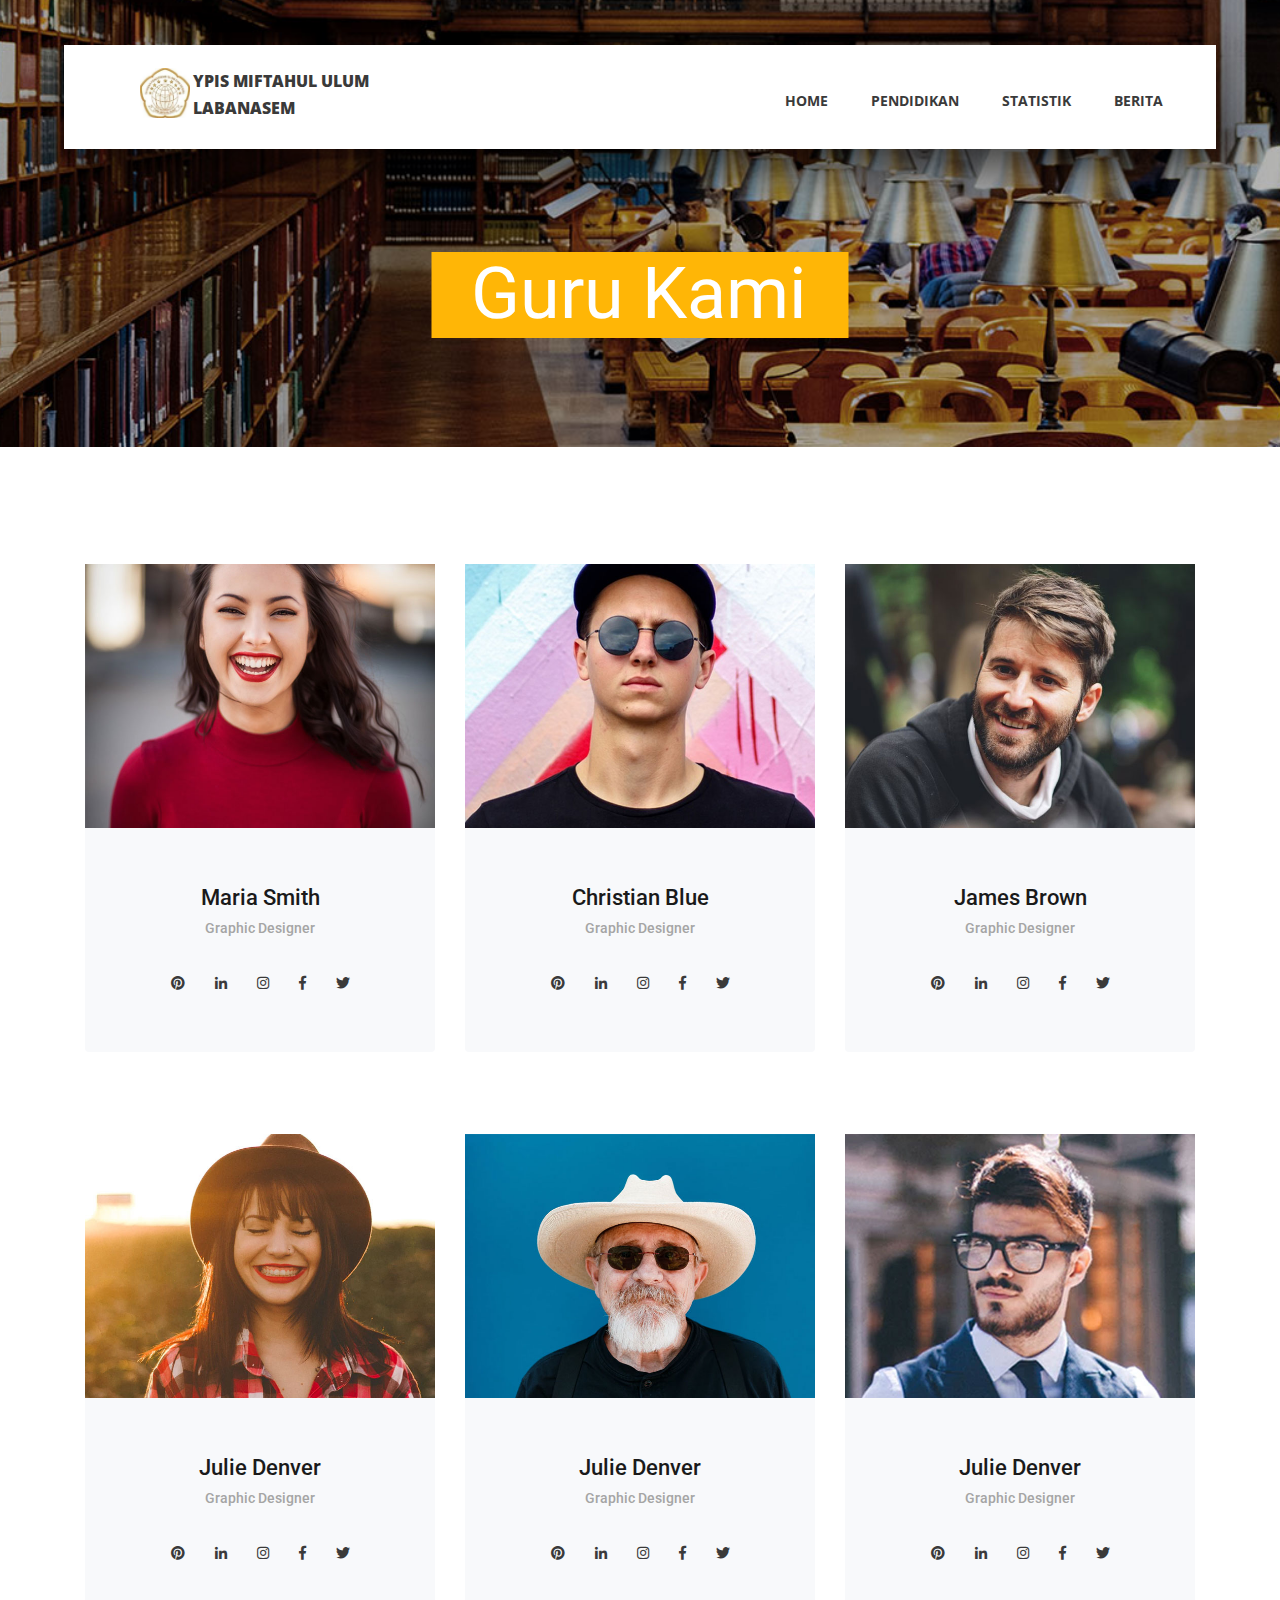
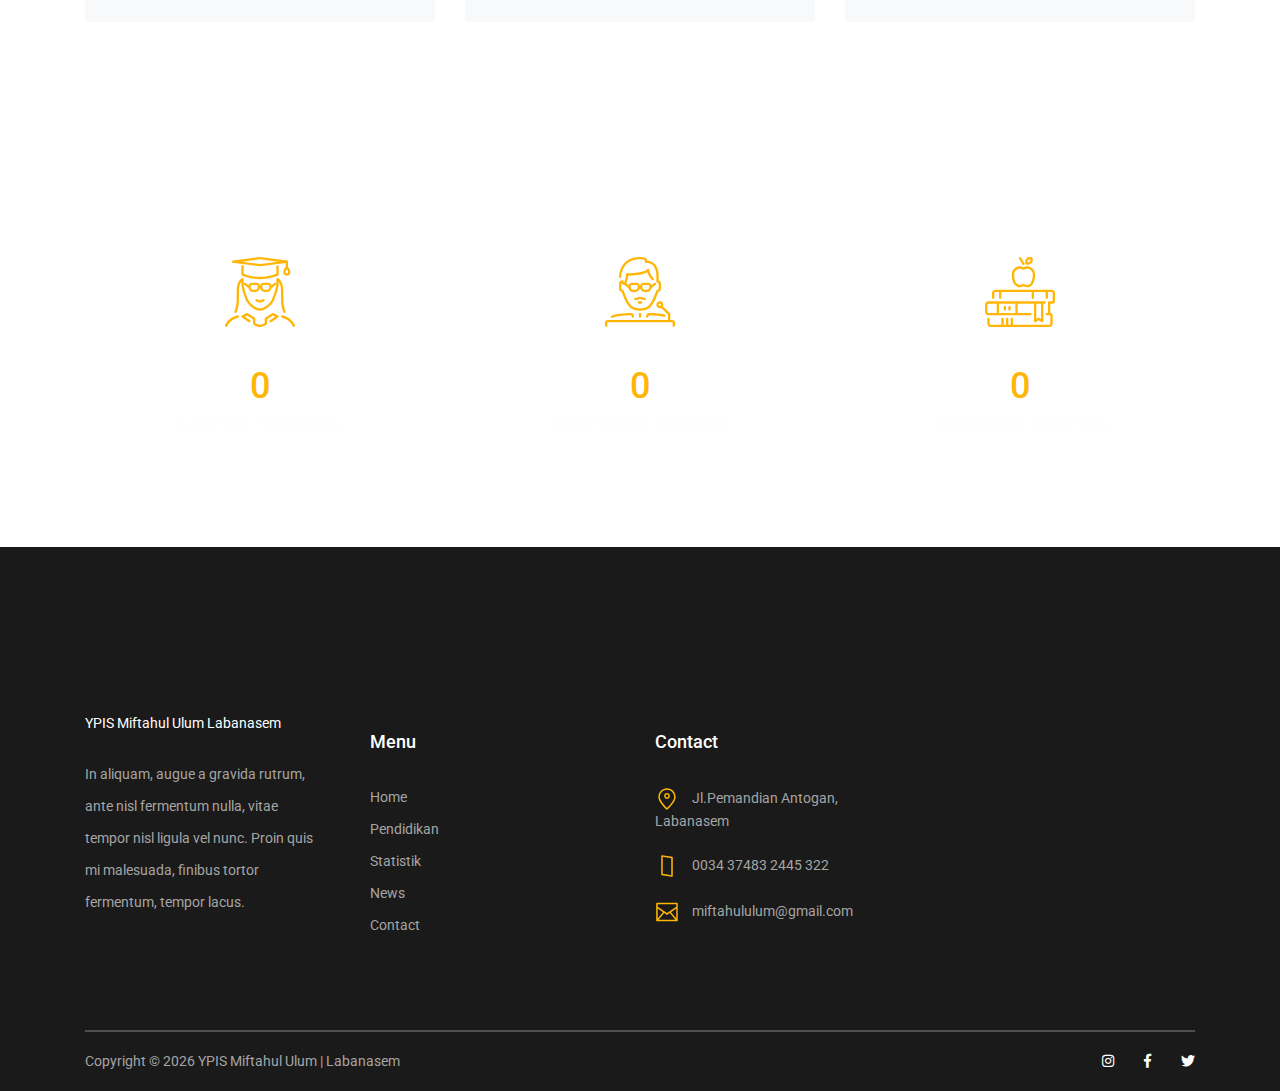
<file: teachers.html>
<!DOCTYPE html>
<html lang="en">
  <head>
    <title>Course - Teachers</title>
    <meta charset="utf-8" />
    <meta http-equiv="X-UA-Compatible" content="IE=edge" />
    <meta name="description" content="Course Project" />
    <meta name="viewport" content="width=device-width, initial-scale=1" />
    <link
      rel="stylesheet"
      type="text/css"
      href="styles/bootstrap4/bootstrap.min.css"
    />
    <link
      href="plugins/fontawesome-free-5.0.1/css/fontawesome-all.css"
      rel="stylesheet"
      type="text/css"
    />
    <link rel="stylesheet" type="text/css" href="styles/teachers_styles.css" />
    <link
      rel="stylesheet"
      type="text/css"
      href="styles/teachers_responsive.css"
    />
  </head>
  <body>
    <div class="super_container">
      <!-- Header -->

      <header class="header d-flex flex-row">
        <div class="header_content d-flex flex-row align-items-center">
          <!-- Logo -->
          <div class="logo_container">
            <div class="logo">
              <img src="images/logo2.JPG" alt="" />
              <div class="log">
                <h4>ypis miftahul ulum</h4>
                <h4>labanasem</h4>
              </div>
            </div>
          </div>

          <!-- Main Navigation -->
          <nav class="main_nav_container">
            <div class="main_nav">
              <ul class="main_nav_list">
                <li class="main_nav_item"><a href="index.html">home</a></li>
                <li class="main_nav_item">
                  <a href="pendidikan.html">pendidikan</a>
                </li>
                <li class="main_nav_item">
                  <a href="statistik.html">statistik</a>
                </li>
                <li class="main_nav_item"><a href="berita.html">Berita</a></li>
                <!-- <li class="main_nav_item">
                  <a href="contact.html">contact</a>
                </li> -->
              </ul>
            </div>
          </nav>
        </div>
        <div
          class="header_side d-flex flex-row justify-content-center align-items-center"
        >
          <img src="images/phone-call.svg" alt="" />
          <span>+43 4566 7788 2457</span>
        </div>

        <!-- Hamburger -->
        <div class="hamburger_container">
          <i class="fas fa-bars trans_200"></i>
        </div>
      </header>

      <!-- Menu -->
      <div class="menu_container menu_mm">
        <!-- Menu Close Button -->
        <div class="menu_close_container">
          <div class="menu_close"></div>
        </div>

        <!-- Menu Items -->
        <div class="menu_inner menu_mm">
          <div class="menu menu_mm">
            <ul class="menu_list menu_mm">
              <li class="menu_item menu_mm"><a href="index.html">Home</a></li>
              <li class="menu_item menu_mm">
                <a href="about.html">About us</a>
              </li>
              <li class="menu_item menu_mm">
                <a href="courses.html">Courses</a>
              </li>
              <li class="menu_item menu_mm">
                <a href="elements.html">Elements</a>
              </li>
              <li class="menu_item menu_mm"><a href="news.html">News</a></li>
            </ul>

            <!-- Menu Social -->

            <div class="menu_social_container menu_mm">
              <ul class="menu_social menu_mm">
                <li class="menu_social_item menu_mm">
                  <a href="#"><i class="fab fa-pinterest"></i></a>
                </li>
                <li class="menu_social_item menu_mm">
                  <a href="#"><i class="fab fa-linkedin-in"></i></a>
                </li>
                <li class="menu_social_item menu_mm">
                  <a href="#"><i class="fab fa-instagram"></i></a>
                </li>
                <li class="menu_social_item menu_mm">
                  <a href="#"><i class="fab fa-facebook-f"></i></a>
                </li>
                <li class="menu_social_item menu_mm">
                  <a href="#"><i class="fab fa-twitter"></i></a>
                </li>
              </ul>
            </div>

            <div class="menu_copyright menu_mm">
              Colorlib All rights reserved
            </div>
          </div>
        </div>
      </div>

      <!-- Home -->

      <div class="home">
        <div class="home_background_container prlx_parent">
          <div
            class="home_background prlx"
            style="background-image: url(images/teachers_background.jpg)"
          ></div>
        </div>
        <div class="home_content">
          <h1>Guru Kami</h1>
        </div>
      </div>

      <!-- Teachers -->

      <div class="teachers page_section">
        <div class="container">
          <div class="row">
            <!-- Teacher -->
            <div class="col-lg-4 teacher">
              <div class="card">
                <div class="card_img">
                  <div class="card_plus trans_200 text-center">
                    <a href="#">+</a>
                  </div>
                  <img
                    class="card-img-top trans_200"
                    src="images/teacher_1.jpg"
                    alt="https://unsplash.com/@michaeldam"
                  />
                </div>
                <div class="card-body text-center">
                  <div class="card-title"><a href="#">Maria Smith</a></div>
                  <div class="card-text">Graphic Designer</div>
                  <div class="teacher_social">
                    <ul class="menu_social">
                      <li class="menu_social_item">
                        <a href="#"><i class="fab fa-pinterest"></i></a>
                      </li>
                      <li class="menu_social_item">
                        <a href="#"><i class="fab fa-linkedin-in"></i></a>
                      </li>
                      <li class="menu_social_item">
                        <a href="#"><i class="fab fa-instagram"></i></a>
                      </li>
                      <li class="menu_social_item">
                        <a href="#"><i class="fab fa-facebook-f"></i></a>
                      </li>
                      <li class="menu_social_item">
                        <a href="#"><i class="fab fa-twitter"></i></a>
                      </li>
                    </ul>
                  </div>
                </div>
              </div>
            </div>

            <!-- Teacher -->
            <div class="col-lg-4 teacher">
              <div class="card">
                <div class="card_img">
                  <div class="card_plus trans_200 text-center">
                    <a href="#">+</a>
                  </div>
                  <img
                    class="card-img-top trans_200"
                    src="images/teacher_2.jpg"
                    alt="https://unsplash.com/@jcpeacock"
                  />
                </div>
                <div class="card-body text-center">
                  <div class="card-title"><a href="#">Christian Blue</a></div>
                  <div class="card-text">Graphic Designer</div>
                  <div class="teacher_social">
                    <ul class="menu_social">
                      <li class="menu_social_item">
                        <a href="#"><i class="fab fa-pinterest"></i></a>
                      </li>
                      <li class="menu_social_item">
                        <a href="#"><i class="fab fa-linkedin-in"></i></a>
                      </li>
                      <li class="menu_social_item">
                        <a href="#"><i class="fab fa-instagram"></i></a>
                      </li>
                      <li class="menu_social_item">
                        <a href="#"><i class="fab fa-facebook-f"></i></a>
                      </li>
                      <li class="menu_social_item">
                        <a href="#"><i class="fab fa-twitter"></i></a>
                      </li>
                    </ul>
                  </div>
                </div>
              </div>
            </div>

            <!-- Teacher -->
            <div class="col-lg-4 teacher">
              <div class="card">
                <div class="card_img">
                  <div class="card_plus trans_200 text-center">
                    <a href="#">+</a>
                  </div>
                  <img
                    class="card-img-top trans_200"
                    src="images/teacher_3.jpg"
                    alt="https://unsplash.com/photos/n8jeOSxCRfQ"
                  />
                </div>
                <div class="card-body text-center">
                  <div class="card-title"><a href="#">James Brown</a></div>
                  <div class="card-text">Graphic Designer</div>
                  <div class="teacher_social">
                    <ul class="menu_social">
                      <li class="menu_social_item">
                        <a href="#"><i class="fab fa-pinterest"></i></a>
                      </li>
                      <li class="menu_social_item">
                        <a href="#"><i class="fab fa-linkedin-in"></i></a>
                      </li>
                      <li class="menu_social_item">
                        <a href="#"><i class="fab fa-instagram"></i></a>
                      </li>
                      <li class="menu_social_item">
                        <a href="#"><i class="fab fa-facebook-f"></i></a>
                      </li>
                      <li class="menu_social_item">
                        <a href="#"><i class="fab fa-twitter"></i></a>
                      </li>
                    </ul>
                  </div>
                </div>
              </div>
            </div>

            <!-- Teacher -->
            <div class="col-lg-4 teacher">
              <div class="card">
                <div class="card_img">
                  <div class="card_plus trans_200 text-center">
                    <a href="#">+</a>
                  </div>
                  <img
                    class="card-img-top trans_200"
                    src="images/teacher_4.jpg"
                    alt="https://unsplash.com/@seteales"
                  />
                </div>
                <div class="card-body text-center">
                  <div class="card-title"><a href="#">Julie Denver</a></div>
                  <div class="card-text">Graphic Designer</div>
                  <div class="teacher_social">
                    <ul class="menu_social">
                      <li class="menu_social_item">
                        <a href="#"><i class="fab fa-pinterest"></i></a>
                      </li>
                      <li class="menu_social_item">
                        <a href="#"><i class="fab fa-linkedin-in"></i></a>
                      </li>
                      <li class="menu_social_item">
                        <a href="#"><i class="fab fa-instagram"></i></a>
                      </li>
                      <li class="menu_social_item">
                        <a href="#"><i class="fab fa-facebook-f"></i></a>
                      </li>
                      <li class="menu_social_item">
                        <a href="#"><i class="fab fa-twitter"></i></a>
                      </li>
                    </ul>
                  </div>
                </div>
              </div>
            </div>

            <!-- Teacher -->
            <div class="col-lg-4 teacher">
              <div class="card">
                <div class="card_img">
                  <div class="card_plus trans_200 text-center">
                    <a href="#">+</a>
                  </div>
                  <img
                    class="card-img-top trans_200"
                    src="images/teacher_5.jpg"
                    alt="https://unsplash.com/@jaredsluyter"
                  />
                </div>
                <div class="card-body text-center">
                  <div class="card-title"><a href="#">Julie Denver</a></div>
                  <div class="card-text">Graphic Designer</div>
                  <div class="teacher_social">
                    <ul class="menu_social">
                      <li class="menu_social_item">
                        <a href="#"><i class="fab fa-pinterest"></i></a>
                      </li>
                      <li class="menu_social_item">
                        <a href="#"><i class="fab fa-linkedin-in"></i></a>
                      </li>
                      <li class="menu_social_item">
                        <a href="#"><i class="fab fa-instagram"></i></a>
                      </li>
                      <li class="menu_social_item">
                        <a href="#"><i class="fab fa-facebook-f"></i></a>
                      </li>
                      <li class="menu_social_item">
                        <a href="#"><i class="fab fa-twitter"></i></a>
                      </li>
                    </ul>
                  </div>
                </div>
              </div>
            </div>

            <!-- Teacher -->
            <div class="col-lg-4 teacher">
              <div class="card">
                <div class="card_img">
                  <div class="card_plus trans_200 text-center">
                    <a href="#">+</a>
                  </div>
                  <img
                    class="card-img-top trans_200"
                    src="images/teacher_6.jpg"
                    alt="https://unsplash.com/@mehdizadeh"
                  />
                </div>
                <div class="card-body text-center">
                  <div class="card-title"><a href="#">Julie Denver</a></div>
                  <div class="card-text">Graphic Designer</div>
                  <div class="teacher_social">
                    <ul class="menu_social">
                      <li class="menu_social_item">
                        <a href="#"><i class="fab fa-pinterest"></i></a>
                      </li>
                      <li class="menu_social_item">
                        <a href="#"><i class="fab fa-linkedin-in"></i></a>
                      </li>
                      <li class="menu_social_item">
                        <a href="#"><i class="fab fa-instagram"></i></a>
                      </li>
                      <li class="menu_social_item">
                        <a href="#"><i class="fab fa-facebook-f"></i></a>
                      </li>
                      <li class="menu_social_item">
                        <a href="#"><i class="fab fa-twitter"></i></a>
                      </li>
                    </ul>
                  </div>
                </div>
              </div>
            </div>
          </div>
        </div>
      </div>

      <!-- Milestones -->

      <div class="milestones">
        <div
          class="milestones_background"
          style="background-image: url(images/milestones_background.jpg)"
        ></div>

        <div class="container">
          <div class="row">
            <!-- Milestone -->
            <div class="col-lg-4 milestone_col">
              <div class="milestone text-center">
                <div class="milestone_icon">
                  <img
                    src="images/milestone_1.svg"
                    alt="https://www.flaticon.com/authors/zlatko-najdenovski"
                  />
                </div>
                <div class="milestone_counter" data-end-value="750">0</div>
                <div class="milestone_text">Current Students</div>
              </div>
            </div>

            <!-- Milestone -->
            <div class="col-lg-4 milestone_col">
              <div class="milestone text-center">
                <div class="milestone_icon">
                  <img
                    src="images/milestone_2.svg"
                    alt="https://www.flaticon.com/authors/zlatko-najdenovski"
                  />
                </div>
                <div class="milestone_counter" data-end-value="120">0</div>
                <div class="milestone_text">Certified Teachers</div>
              </div>
            </div>

            <!-- Milestone -->
            <div class="col-lg-4 milestone_col">
              <div class="milestone text-center">
                <div class="milestone_icon">
                  <img
                    src="images/milestone_3.svg"
                    alt="https://www.flaticon.com/authors/zlatko-najdenovski"
                  />
                </div>
                <div class="milestone_counter" data-end-value="39">0</div>
                <div class="milestone_text">Approved Courses</div>
              </div>
            </div>

            <!-- Milestone -->
          </div>
        </div>
      </div>

      <!-- Become -->

      <!-- <div class="become">
        <div class="container">
          <div class="row row-eq-height">
            <div class="col-lg-6 order-2 order-lg-1">
              <div class="become_title">
                <h1>Become a teacher</h1>
              </div>
              <p class="become_text">
                In aliquam, augue a gravida rutrum, ante nisl fermentum nulla,
                vitae tempor nisl ligula vel nunc. Proin quis mi malesuada,
                finibus tortor fermentum. Etiam eu purus nec eros varius luctus.
                Praesent finibus risus facilisis ultricies venenatis.
                Suspendisse fermentum sodales lacus, lacinia gravida elit
                dapibus sed. Cras in lectus elit. Maecenas tempus nunc vitae mi
                egestas venenatis. Aliquam rhoncus, purus in vehicula porttitor,
                lacus ante consequat purus, id elementum enim purus nec enim. In
                sed odio rhoncus, tristique ipsum id, pharetra neque.
              </p>
              <div class="become_button text-center trans_200">
                <a href="#">Read More</a>
              </div>
            </div>

            <div class="col-lg-6 order-1 order-lg-2">
              <div class="become_image">
                <img src="images/become.jpg" alt="" />
              </div>
            </div>
          </div>
        </div>
      </div> -->

      <!-- Footer -->

      <footer class="footer">
        <div class="container">
          <!-- Newsletter -->

          <!-- Footer Content -->

          <div class="footer_content">
            <div class="row">
              <!-- Footer Column - About -->
              <div class="col-lg-3 footer_col">
                <!-- Logo -->
                <div class="logo_container">
                  <div class="logo">
                    <!-- <img src="images/logo2.JPG" alt="" /> -->
                    <span>YPIS Miftahul Ulum Labanasem</span>
                  </div>
                </div>

                <p class="footer_about_text">
                  In aliquam, augue a gravida rutrum, ante nisl fermentum nulla,
                  vitae tempor nisl ligula vel nunc. Proin quis mi malesuada,
                  finibus tortor fermentum, tempor lacus.
                </p>
              </div>

              <!-- Footer Column - Menu -->

              <div class="col-lg-3 footer_col">
                <div class="footer_column_title">Menu</div>
                <div class="footer_column_content">
                  <ul>
                    <li class="footer_list_item"><a href="#">Home</a></li>
                    <li class="footer_list_item">
                      <a href="pendidikan.html">Pendidikan</a>
                    </li>
                    <li class="footer_list_item">
                      <a href="statistik.html">Statistik</a>
                    </li>
                    <li class="footer_list_item">
                      <a href="news.html">News</a>
                    </li>
                    <li class="footer_list_item">
                      <a href="contact.html">Contact</a>
                    </li>
                  </ul>
                </div>
              </div>

              <!-- Footer Column - Usefull Links -->

              <!-- Footer Column - Contact -->

              <div class="col-lg-3 footer_col">
                <div class="footer_column_title">Contact</div>
                <div class="footer_column_content">
                  <ul>
                    <li class="footer_contact_item">
                      <div class="footer_contact_icon">
                        <img
                          src="images/placeholder.svg"
                          alt="https://www.flaticon.com/authors/lucy-g"
                        />
                      </div>
                      Jl.Pemandian Antogan, Labanasem
                    </li>
                    <li class="footer_contact_item">
                      <div class="footer_contact_icon">
                        <img
                          src="images/smartphone.svg"
                          alt="https://www.flaticon.com/authors/lucy-g"
                        />
                      </div>
                      0034 37483 2445 322
                    </li>
                    <li class="footer_contact_item">
                      <div class="footer_contact_icon">
                        <img
                          src="images/envelope.svg"
                          alt="https://www.flaticon.com/authors/lucy-g"
                        />
                      </div>
                      miftahululum@gmail.com
                    </li>
                  </ul>
                </div>
              </div>
            </div>
          </div>

          <!-- Footer Copyright -->

          <div
            class="footer_bar d-flex flex-column flex-sm-row align-items-center"
          >
            <div class="footer_copyright">
              <span
                ><!-- Link back to Colorlib can't be removed. Template is licensed under CC BY 3.0. -->
                Copyright &copy;
                <script>
                  document.write(new Date().getFullYear());
                </script>
                YPIS Miftahul Ulum | Labanasem
              </span>
            </div>
            <div class="footer_social ml-sm-auto">
              <ul class="menu_social">
                <li class="menu_social_item">
                  <a href="#"><i class="fab fa-instagram"></i></a>
                </li>
                <li class="menu_social_item">
                  <a href="#"><i class="fab fa-facebook-f"></i></a>
                </li>
                <li class="menu_social_item">
                  <a href="#"><i class="fab fa-twitter"></i></a>
                </li>
              </ul>
            </div>
          </div>
        </div>
      </footer>
    </div>

    <script src="js/jquery-3.2.1.min.js"></script>
    <script src="styles/bootstrap4/popper.js"></script>
    <script src="styles/bootstrap4/bootstrap.min.js"></script>
    <script src="plugins/greensock/TweenMax.min.js"></script>
    <script src="plugins/greensock/TimelineMax.min.js"></script>
    <script src="plugins/scrollmagic/ScrollMagic.min.js"></script>
    <script src="plugins/greensock/animation.gsap.min.js"></script>
    <script src="plugins/greensock/ScrollToPlugin.min.js"></script>
    <script src="plugins/scrollTo/jquery.scrollTo.min.js"></script>
    <script src="plugins/easing/easing.js"></script>
    <script src="js/teachers_custom.js"></script>
  </body>
</html>
</file>
<file: styles/main_styles.css>
@charset "utf-8";
/* CSS Document */

/******************************

COLOR PALETTE




[Table of Contents]

1. Fonts
2. Body and some general stuff
3. Header
	3.1 Logo
	3.2 Main Nav
	3.3 Header Side
	3.4 Hamburger
4. Menu
	4.1 Menu Social
	4.2 Menu copyright
5. Home
	5.1 Hero Slider
	5.2 Hero Slider Navigation
6. Hero Boxes
7. Page Section
8. Buttons
9. Popular
10. Register
11. Search
	11.1 Search Form
12. Services
13. Testimonials
14. Events
15. Footer
	15.1 Newsletter
	15.2 Footer Content
	15.3 Footer Copyright


******************************/

/***********
1. Fonts
***********/

@import url("https://fonts.googleapis.com/css?family=Open+Sans:400,600,700,800|Roboto:400,500,700");

/*********************************
2. Body and some general stuff
*********************************/

* {
  margin: 0;
  padding: 0;
  -webkit-font-smoothing: antialiased;
  -webkit-text-shadow: rgba(0, 0, 0, 0.01) 0 0 1px;
  text-shadow: rgba(0, 0, 0, 0.01) 0 0 1px;
}
body {
  font-family: "Roboto", sans-serif;
  font-size: 14px;
  font-weight: 400;
  background: #ffffff;
  color: #a5a5a5;
}
div {
  display: block;
  position: relative;
  -webkit-box-sizing: border-box;
  -moz-box-sizing: border-box;
  box-sizing: border-box;
}
ul {
  list-style: none;
  margin-bottom: 0px;
}
p {
  font-family: "Roboto", sans-serif;
  font-size: 14px;
  line-height: 2.29;
  font-weight: 400;
  color: #a5a5a5;
  -webkit-font-smoothing: antialiased;
  -webkit-text-shadow: rgba(0, 0, 0, 0.01) 0 0 1px;
  text-shadow: rgba(0, 0, 0, 0.01) 0 0 1px;
}
p a {
  display: inline;
  position: relative;
  color: inherit;
  border-bottom: solid 1px #ffa07f;
  -webkit-transition: all 200ms ease;
  -moz-transition: all 200ms ease;
  -ms-transition: all 200ms ease;
  -o-transition: all 200ms ease;
  transition: all 200ms ease;
}
a,
a:hover,
a:visited,
a:active,
a:link {
  text-decoration: none;
  -webkit-font-smoothing: antialiased;
  -webkit-text-shadow: rgba(0, 0, 0, 0.01) 0 0 1px;
  text-shadow: rgba(0, 0, 0, 0.01) 0 0 1px;
}
p a:active {
  position: relative;
  color: #ff6347;
}
p a:hover {
  color: #ffffff;
  background: #ffa07f;
}
p a:hover::after {
  opacity: 0.2;
}
::selection {
  background: #ffd266;
  color: #c88e00;
}
p::selection {
  background: #ffd266;
  color: #c88e00;
}
h1 {
  font-size: 36px;
}
h2 {
  font-size: 22px;
}
h3 {
  font-size: 18px;
}
h4 {
  font-size: 14px;
}
h5 {
  font-size: 11px;
}
h1,
h2,
h3,
h4,
h5,
h6 {
  font-family: "Roboto", sans-serif;
  -webkit-font-smoothing: antialiased;
  -webkit-text-shadow: rgba(0, 0, 0, 0.01) 0 0 1px;
  text-shadow: rgba(0, 0, 0, 0.01) 0 0 1px;
}
h1::selection,
h2::selection,
h3::selection,
h4::selection,
h5::selection,
h6::selection {
}
::-webkit-input-placeholder {
  font-size: 14px !important;
  font-weight: 500 !important;
  color: #a5a5a5 !important;
}
:-moz-placeholder /* older Firefox*/ {
  font-size: 14px !important;
  font-weight: 500 !important;
  color: #a5a5a5 !important;
}
::-moz-placeholder /* Firefox 19+ */ {
  font-size: 14px !important;
  font-weight: 500 !important;
  color: #a5a5a5 !important;
}
:-ms-input-placeholder {
  font-size: 14px !important;
  font-weight: 500 !important;
  color: #a5a5a5 !important;
}
::input-placeholder {
  font-size: 14px !important;
  font-weight: 500 !important;
  color: #a5a5a5 !important;
}
.form-control {
  color: #db5246;
}
section {
  display: block;
  position: relative;
  box-sizing: border-box;
}
.clear {
  clear: both;
}
.clearfix::before,
.clearfix::after {
  content: "";
  display: table;
}
.clearfix::after {
  clear: both;
}
.clearfix {
  zoom: 1;
}
.float_left {
  float: left;
}
.float_right {
  float: right;
}
.trans_200 {
  -webkit-transition: all 200ms ease;
  -moz-transition: all 200ms ease;
  -ms-transition: all 200ms ease;
  -o-transition: all 200ms ease;
  transition: all 200ms ease;
}
.trans_300 {
  -webkit-transition: all 300ms ease;
  -moz-transition: all 300ms ease;
  -ms-transition: all 300ms ease;
  -o-transition: all 300ms ease;
  transition: all 300ms ease;
}
.trans_400 {
  -webkit-transition: all 400ms ease;
  -moz-transition: all 400ms ease;
  -ms-transition: all 400ms ease;
  -o-transition: all 400ms ease;
  transition: all 400ms ease;
}
.trans_500 {
  -webkit-transition: all 500ms ease;
  -moz-transition: all 500ms ease;
  -ms-transition: all 500ms ease;
  -o-transition: all 500ms ease;
  transition: all 500ms ease;
}
.fill_height {
  height: 100%;
}
.super_container {
  width: 100%;
  overflow: hidden;
}
.prlx_parent {
  overflow: hidden;
}
.prlx {
  height: 130% !important;
}
.nopadding {
  padding: 0px !important;
}

/*********************************
3. Header
*********************************/

.header {
  position: fixed;
  top: 45px;
  left: 50%;
  -webkit-transform: translateX(-50%);
  -moz-transform: translateX(-50%);
  -ms-transform: translateX(-50%);
  -o-transform: translateX(-50%);
  transform: translateX(-50%);
  width: 1318px;
  height: 104px;
  background: #ffffff;
  z-index: 10;
  -webkit-transition: all 200ms ease;
  -moz-transition: all 200ms ease;
  -ms-transition: all 200ms ease;
  -o-transition: all 200ms ease;
  transition: all 200ms ease;
}
.header.scrolled {
  top: 15px;
}
.header.scrolled .header_content::before {
  box-shadow: 0px 20px 49px rgba(0, 0, 0, 0.17);
}
.header_content {
  width: calc(100% - 279px);
  height: 100%;
}
.header_content::before {
  display: block;
  position: absolute;
  top: 0;
  left: 0;
  width: 100%;
  height: 100%;
  content: "";
  box-shadow: 0px 20px 49px rgba(0, 0, 0, 0.67);
  z-index: -1;
}

/*********************************
3.1 Logo
*********************************/

.logo_container {
  display: inline-block;
  padding-left: 76px;
}
.logo h4 {
  font-family: "Open Sans", sans-serif;
  font-size: 16px;
  font-weight: 900;
  color: #3a3a3a;
  vertical-align: middle;
  text-transform: uppercase;
  margin-left: 3px;
  margin-top: 5px;
}
.logo {
  display: flex;
}
.logo img {
  width: 50px;
}
/*********************************
3.2 Main Nav
*********************************/

.main_nav_container {
  display: inline-block;
  margin-left: auto;
  padding-right: 80px;
}
.main_nav {
  margin-top: 7px;
}
.main_nav_item {
  display: inline-block;
  margin-right: 40px;
}
.main_nav_item:last-child {
  margin-right: 0px;
}
.main_nav_item a {
  font-family: "Open Sans", sans-serif;
  font-size: 14px;
  text-transform: uppercase;
  font-weight: 700;
  color: #3a3a3a;
  -webkit-transition: all 200ms ease;
  -moz-transition: all 200ms ease;
  -ms-transition: all 200ms ease;
  -o-transition: all 200ms ease;
  transition: all 200ms ease;
}
.main_nav_item a:hover {
  color: #ffb606;
}

/*********************************
3.3 Header Side
*********************************/

.header_side {
  width: 279px;
  height: 100%;
  background: #ffb606;
}
.header_side img {
  width: 29px;
  height: 29px;
}
.header_side span {
  display: block;
  position: relative;
  font-size: 18px;
  font-weight: 500;
  color: #ffffff;
  padding-left: 12px;
}

/*********************************
3.4 Hamburger
*********************************/

.hamburger_container {
  position: absolute;
  top: 50%;
  -webkit-transform: translateY(-50%);
  -moz-transform: translateY(-50%);
  -ms-transform: translateY(-50%);
  -o-transform: translateY(-50%);
  transform: translateY(-50%);
  right: 20px;
  display: none;
  cursor: pointer;
}
.hamburger_container i {
  font-size: 24px;
  padding: 10px;
  color: #3a3a3a;
}
.hamburger_container:hover i {
  color: #ffb606;
}

/*********************************
4. Menu
*********************************/

.menu_container {
  position: fixed;
  top: 0;
  right: -50vw;
  width: 50vw;
  height: 100vh;
  background: #ffffff;
  z-index: 12;
  -webkit-transition: all 0.6s ease;
  -moz-transition: all 0.6s ease;
  -ms-transition: all 0.6s ease;
  -o-transition: all 0.6s ease;
  transition: all 0.6s ease;
  visibility: hidden;
  opacity: 0;
}
.menu_container.active {
  visibility: visible;
  opacity: 1;
  right: 0;
}
.menu {
  position: absolute;
  top: 150px;
  left: 0;
  padding-left: 15%;
}
.menu_list {
  -webkit-transform: translateY(3.5rem);
  -moz-transform: translateY(3.5rem);
  -ms-transform: translateY(3.5rem);
  -o-transform: translateY(3.5rem);
  transform: translateY(3.5rem);
  -webkit-transition: all 200ms ease;
  -moz-transition: all 200ms ease;
  -ms-transition: all 200ms ease;
  -o-transition: all 200ms ease;
  transition: all 1000ms 600ms ease;
  opacity: 0;
}
.menu_container.active .menu_list {
  -webkit-transform: translateY(0px);
  -moz-transform: translateY(0px);
  -ms-transform: translateY(0px);
  -o-transform: translateY(0px);
  transform: translateY(0px);
  opacity: 1;
}
.menu_item {
  margin-bottom: 9px;
}
.menu_item a {
  font-family: "Open Sans", sans-serif;
  font-size: 36px;
  font-weight: 700;
  color: #3a3a3a;
  -webkit-transition: all 200ms ease;
  -moz-transition: all 200ms ease;
  -ms-transition: all 200ms ease;
  -o-transition: all 200ms ease;
  transition: all 200ms ease;
}
.menu_item a:hover {
  color: #ffb606;
}
.menu_close_container {
  position: absolute;
  top: 86px;
  right: 79px;
  width: 21px;
  height: 21px;
  cursor: pointer;
  -webkit-transform: rotate(45deg);
  -moz-transform: rotate(45deg);
  -ms-transform: rotate(45deg);
  -o-transform: rotate(45deg);
  transform: rotate(45deg);
}
.menu_close {
  top: 9px;
  width: 21px;
  height: 3px;
  background: #3a3a3a;
  -webkit-transition: all 200ms ease;
  -moz-transition: all 200ms ease;
  -ms-transition: all 200ms ease;
  -o-transition: all 200ms ease;
  transition: all 200ms ease;
}
.menu_close::after {
  display: block;
  position: absolute;
  top: -9px;
  left: 9px;
  content: "";
  width: 3px;
  height: 21px;
  background: #3a3a3a;
  -webkit-transition: all 200ms ease;
  -moz-transition: all 200ms ease;
  -ms-transition: all 200ms ease;
  -o-transition: all 200ms ease;
  transition: all 200ms ease;
}
.menu_close_container:hover .menu_close,
.menu_close_container:hover .menu_close::after {
  background: #ffb606;
}

/*********************************
4.1 Menu Social
*********************************/

.menu_social_container {
  margin-top: 100px;
  -webkit-transform: translateY(3.5rem);
  -moz-transform: translateY(3.5rem);
  -ms-transform: translateY(3.5rem);
  -o-transform: translateY(3.5rem);
  transform: translateY(3.5rem);
  -webkit-transition: all 1000ms 1000ms ease;
  -moz-transition: all 1000ms 1000ms ease;
  -ms-transition: all 1000ms 1000ms ease;
  -o-transition: all 1000ms 1000ms ease;
  transition: all 1000ms 1000ms ease;
  opacity: 0;
  padding-left: 4px;
}
.menu_social_item {
  display: inline-block;
  margin-right: 30px;
}
.menu_social_item a i {
  color: #3a3a3a;
}
.menu_social_item a i:hover {
  color: #ffb606;
}
.menu_container.active .menu_social_container {
  -webkit-transform: translateY(0px);
  -moz-transform: translateY(0px);
  -ms-transform: translateY(0px);
  -o-transform: translateY(0px);
  transform: translateY(0px);
  opacity: 1;
}

/*********************************
4.2 Menu copyright
*********************************/

.menu_copyright {
  margin-top: 60px;
  -webkit-transform: translateY(3.5rem);
  -moz-transform: translateY(3.5rem);
  -ms-transform: translateY(3.5rem);
  -o-transform: translateY(3.5rem);
  transform: translateY(3.5rem);
  -webkit-transition: all 1000ms 1200ms ease;
  -moz-transition: all 1000ms 1200ms ease;
  -ms-transition: all 1000ms 1200ms ease;
  -o-transition: all 1000ms 1200ms ease;
  transition: all 1000ms 1200ms ease;
  opacity: 0;
  padding-left: 3px;
}
.menu_container.active .menu_copyright {
  -webkit-transform: translateY(0px);
  -moz-transform: translateY(0px);
  -ms-transform: translateY(0px);
  -o-transform: translateY(0px);
  transform: translateY(0px);
  opacity: 1;
}

/*********************************
5. Home
*********************************/

.home {
  width: 100%;
  height: 100vh;
}

/*********************************
5.1 Hero Slider
*********************************/

.hero_slider_container {
  width: 100%;
  height: 100%;
}
.hero_slide {
  width: 100%;
  height: 100%;
}
.hero_slide_background {
  position: absolute;
  top: 0;
  left: 0;
  width: 100%;
  height: 100%;
  background-repeat: no-repeat;
  background-size: cover;
  background-position: center center;
}
.hero_slide_container {
  width: 100%;
  height: 100vh;
}
.hero_slide_content {
  max-width: 80%;
  -webkit-transform: translateY(30px);
  -moz-transform: translateY(30px);
  -ms-transform: translateY(30px);
  -o-transform: translateY(30px);
  transform: translateY(30px);
}
.hero_slide_content h1 {
  font-size: 72px;
  font-weight: 400;
  color: #ffffff;
}
.hero_slide_content h1 span {
  background: #ffb606;
  padding-left: 13px;
  padding-right: 13px;
  margin-left: -12px;
  margin-right: -12px;
}
.animated {
  -webkit-animation-duration: 1s !important;
  animation-duration: 1s !important;
  -webkit-animation-delay: 500ms;
  animation-delay: 500ms;
}
.animate-out {
  -webkit-animation-delay: 0ms;
  animation-delay: 0ms;
}

/*********************************
5.2 Hero Slider Navigation
*********************************/

.hero_slider_nav {
  display: -webkit-box;
  display: -moz-box;
  display: -ms-flexbox;
  display: -webkit-flex;
  display: flex;
  flex-direction: column;
  justify-content: center;
  align-items: center;
  position: absolute;
  top: 50%;
  -webkit-transform: translateY(-50%);
  -moz-transform: translateY(-50%);
  -ms-transform: translateY(-50%);
  -o-transform: translateY(-50%);
  transform: translateY(calc(-50% + 30px));
  width: 58px;
  height: 58px;
  background: #ffffff;
  z-index: 9;
  cursor: pointer;
}
.hero_slider_nav:hover {
  background: #ffb606;
}
.hero_slider_nav:hover span {
  color: #ffffff;
}
.hero_slider_nav span {
  display: block;
  text-transform: uppercase;
  font-size: 12px;
  font-weight: 700;
  color: #121212;
  line-height: 1;
}
.hero_slider_left {
  left: 4.32%;
}
.hero_slider_right {
  right: 4.32%;
}

/*********************************
6. Hero Boxes
*********************************/

.hero_boxes {
  width: 100%;
  height: 0px;
  z-index: 9;
  padding-top: 0px;
}
.hero_boxes_inner {
  position: absolute;
  top: -212px;
  left: 0;
  width: 100%;
}
.hero_box {
  width: 100%;
  height: 161px;
  background: #1a1a1a;
  padding-left: 50px;
  cursor: pointer;
}
.hero_box:hover {
  background: #ffb606;
}
.hero_box img {
  width: 62px;
  height: auto;
  margin-top: -6px;
}
.svg path {
  fill: #ffb606;
}
.hero_box svg {
  width: 62px;
  height: auto;
}
.hero_box:hover svg path {
  fill: #ffffff;
}
.hero_box_content {
  padding-left: 13px;
  padding-top: 11px;
  margin-top: -6px;
}
.hero_box_title {
  font-size: 24px;
  font-weight: 500;
  color: #ffffff;
  margin-bottom: 7px;
}
.hero_box_link {
  font-size: 12px;
  font-weight: 500;
  text-transform: uppercase;
  color: #ffffff;
  padding-left: 3px;
}
.hero_box_link:hover {
  color: #1a1a1a;
}

/*********************************
7. Page Section
*********************************/

.page_section {
  padding-top: 117px;
  padding-bottom: 117px;
}
.section_title {
}
.section_title h1 {
  display: block;
  color: #1a1a1a;
  font-weight: 500;
  padding-top: 24px;
}
.section_title h1::before {
  display: block;
  position: absolute;
  top: 0;
  left: 50%;
  -webkit-transform: translateX(-50%);
  -moz-transform: translateX(-50%);
  -ms-transform: translateX(-50%);
  -o-transform: translateX(-50%);
  transform: translateX(-50%);
  width: 55px;
  height: 4px;
  content: "";
  background: #ffb606;
}

/*********************************
8. Buttons
*********************************/

.button {
  cursor: pointer;
}
.button:hover {
  box-shadow: 0px 10px 20px rgba(0, 0, 0, 0.2);
}
.button a {
  font-size: 14px;
  line-height: 48px;
  font-weight: 700;
  text-transform: uppercase;
}
.button_1 {
  width: 202px;
  height: 48px;
}

/*********************************
9. Popular
*********************************/

.popular {
}
.course_boxes {
  margin-top: 68px;
}
.card {
  display: block;
  background: #f8f9fb;
  border: none;
}
.card-img-top {
  border-top-left-radius: 0px;
  border-top-right-radius: 0px;
}
.card-body {
  padding-top: 0px;
  padding-bottom: 0px;
  padding-left: 15px;
  padding-right: 15px;
}
.card-title {
  margin-top: 55px;
}
.card-title a {
  font-size: 22px;
  font-weight: 500;
  color: #1a1a1a;
  line-height: 1.2;
}
.card-title a:hover {
  color: #a5a5a5;
}
.card-text {
  font-size: 14px;
  font-weight: 500;
  color: #a5a5a5;
  margin-top: -12px;
}
.price_box {
  width: 100%;
  height: 67px;
  background: #eaebec;
  margin-top: 41px;
  padding-left: 35px;
}
.course_author_image {
  width: 46px;
  height: 46px;
  border-radius: 50%;
  overflow: hidden;
}
.course_author_name {
  font-size: 14px;
  font-weight: 500;
  color: #1a1a1a;
  padding-left: 20px;
  margin-top: 7px;
}
.course_author_name span {
  color: #a5a5a5;
}
.course_price {
  width: 67px;
  height: 67px;
  background: #ffb606;
  margin-left: auto;
}
.course_price span {
  color: #ffffff;
  font-size: 18px;
  font-weight: 500;
  margin-top: 7px;
}

/*********************************
10. Register
*********************************/

.register {
  width: 100%;
}
.register_section {
  width: 100%;
  background: #ffb606;
  padding-top: 156px;
  padding-bottom: 161px;
}
.register_content {
  width: 522px;
}
.register_title {
  color: #ffffff;
  margin-bottom: 16px;
  line-height: 1.63;
  font-weight: 900;
  font-size: 30px;
}
.register_title:last-child {
  margin-bottom: 0px;
}
.register_title span {
  color: #1a1a1a;
}
.register_text {
  color: #ffffff;
  font-weight: 500;
  margin-top: 32px;
  padding-left: 25px;
  padding-right: 25px;
  margin-bottom: 0px;
}
.register_button {
  background: #1a1a1a;
  margin-top: 65px;
}
.register_button a {
  color: #ffffff;
}

/*********************************
11. Search
*********************************/

.search_section {
  width: 100%;
  height: 100%;
  background: #ececec;
}
.search_content {
  width: 522px;
}
.search_background {
  position: absolute;
  top: 0;
  left: 0;
  width: 100%;
  height: 100%;
  background-repeat: no-repeat;
  background-position: center center;
  background-size: cover;
}
.search_title {
  color: #1a1a1a;
}

/*********************************
11.1 Search Form
*********************************/

.search_form {
  margin-top: 57px;
}
.input_field {
  width: 100%;
  height: 42px;
  background: #ffffff;
  box-sizing: border-box;
  border: solid 2px #ffffff;
  padding-left: 25px;
  margin-bottom: 24px;
}
input:last-of-type {
  margin-bottom: 0px;
}
.input_field:focus {
  outline: none !important;
  border: solid 2px #ffb606;
}
.search_submit_button {
  width: 100%;
  height: 48px;
  background: #ffb606;
  color: #ffffff;
  font-size: 14px;
  text-transform: uppercase;
  font-weight: 700;
  margin-top: 28px;
  border: none;
  cursor: pointer;
}
.search_submit_button:hover {
  box-shadow: 0px 10px 20px rgba(0, 0, 0, 0.2);
}
.search_submit_button:focus {
  outline: solid 2px #ffffff;
}

/*********************************
12. Services
*********************************/

.services {
  padding-bottom: 76px;
}
.services_row {
  margin-top: 65px;
}
.service_item {
  margin-bottom: 41px;
}
.service_item h3 {
  font-family: "Roboto", sans-serif;
  font-size: 22px;
  font-weight: 500;
  color: #1a1a1a;
  margin-bottom: 13px;
}
.service_item p {
  font-size: 14px;
  font-weight: 500;
  color: #a5a5a5;
  max-width: 100%;
  margin-bottom: 0px;
}
.icon_container {
  height: 41px;
  width: auto;
  margin-bottom: 30px;
}
.icon_container img {
  height: 100%;
}

/*********************************
13. Testimonials
*********************************/

.testimonials {
  width: 100%;
  background: #1a1a1a;
}
.testimonials_background_container {
  position: absolute;
  top: 0;
  left: 0;
  width: 100%;
  height: 100%;
}
.testimonials_background {
  width: 100%;
  height: 100%;
  background-repeat: no-repeat;
  background-size: cover;
  background-position: center center;
  opacity: 0.27;
}
.testimonials .section_title h1 {
  color: #ffffff;
}
.testimonials_slider_container {
  padding-left: 30px;
  padding-right: 30px;
  margin-top: 56px;
}
.testimonials_item {
  width: 100%;
  padding-bottom: 75px;
}
.quote {
  font-size: 36px;
  color: #ffb606;
}
.testimonials_text {
  color: #ffffff;
  margin-bottom: 0px;
}
.testimonial_user {
  margin-top: 43px;
}
.testimonial_image {
  width: 98px;
  height: 98px;
  border-radius: 50%;
  overflow: hidden;
}
.testimonial_image img {
  width: 100%;
  height: auto;
}
.testimonial_name {
  font-size: 16px;
  font-weight: 700;
  text-transform: uppercase;
  color: #f6af03;
  margin-top: 21px;
}
.testimonial_title {
  font-size: 14px;
  font-weight: 500;
  color: #ffffff;
  margin-top: 6px;
}
.testimonials_slider .owl-dots {
  display: -webkit-box !important;
  display: -moz-box !important;
  display: -ms-flexbox !important;
  display: -webkit-flex !important;
  display: flex !important;
  flex-direction: row !important;
  justify-content: center;
  align-items: center;
}
.testimonials_slider .owl-dot span {
  width: 8px !important;
  height: 8px !important;
  border: solid 2px #ffffff;
  background: transparent !important;
}
.testimonials_slider .owl-dot.active span {
  width: 16px !important;
  height: 16px !important;
  border: none;
  background: #ffb606 !important;
}

/*********************************
14. Events
*********************************/

.event_items {
  margin-top: 68px;
}
.event_item {
  margin-bottom: 56px;
}
.event_item:last-child {
  margin-bottom: 0px;
}
.event_date {
  width: 131px;
  height: 131px;
  border: solid 2px #ffb606;
  margin-bottom: 18px;
}
.event_day {
  font-size: 48px;
  font-weight: 700;
  color: #ffb606;
  margin-bottom: 1px;
  line-height: 1;
}
.event_month {
  font-size: 16px;
  font-weight: 700;
  color: #ffb606;
}
.event_name a {
  font-size: 22px;
  font-weight: 500;
  color: #1a1a1a;
}
.event_name a:hover {
  color: #ffb606;
}
.event_location {
  font-size: 14px;
  font-weight: 500;
  color: #1a1a1a;
  margin-top: 2px;
}
.event_content p {
  font-weight: 500;
  color: #a5a5a5;
  margin-top: 21px;
  margin-bottom: 13px;
}
.event_image {
}
.event_image img {
  width: 100%;
}

/*********************************
15. Footer
*********************************/

.footer {
  width: 100%;
  padding-top: 86px;
  background: #1a1a1a;
}
.footer .section_title h1 {
  color: #ffffff;
}

/*********************************
15.1 Newsletter
*********************************/

.newsletter {
  padding-bottom: 85px;
  border-bottom: solid 2px #4d4e4e;
}
.newsletter_form_container {
  width: 60%;
  margin-top: 48px;
}
.newsletter_email {
  width: calc(100% - 164px);
  height: 42px;
  border: none;
  padding-left: 27px;
  font-weight: 500;
  color: #1a1a1a;
}
.newsletter_email:focus {
  outline: solid 2px #ffb606;
}
.newsletter_submit_btn {
  width: 164px;
  height: 42px;
  border: none;
  background: #ffb606;
  color: #ffffff;
  font-size: 14px;
  font-weight: 500;
  cursor: pointer;
}
.newsletter_submit_btn:focus {
  border: solid 2px #ffffff;
}

/*********************************
15.2 Footer Content
*********************************/

.footer_content {
  padding-top: 80px;
  padding-bottom: 83px;
  border-bottom: solid 2px #4d4e4e;
}
.footer_content .logo_container {
  padding-left: 0px;
}
.footer_content .logo span {
  color: #ffffff;
}
.footer_about_text {
  margin-top: 24px;
  margin-bottom: 0px;
  padding-right: 20px;
}
.footer_column_title {
  font-size: 18px;
  font-weight: 500;
  color: #ffffff;
  padding-top: 15px;
}
.footer_column_content {
  margin-top: 32px;
}
.footer_list_item {
  margin-bottom: 11px;
}
.footer_list_item a {
  font-size: 14px;
  color: #a5a5a5;
  -webkit-transition: all 200ms ease;
  -moz-transition: all 200ms ease;
  -ms-transition: all 200ms ease;
  -o-transition: all 200ms ease;
  transition: all 200ms ease;
}
.footer_list_item a:hover {
  color: #ffb606;
}
.footer_contact_item {
  font-size: 14px;
  font-weight: 400;
  color: #a5a5a5;
  margin-bottom: 22px;
}
.footer_contact_item:last-child {
  margin-bottom: 0px;
}
.footer_contact_icon {
  display: inline-block;
  width: 24px;
  height: 24px;
  vertical-align: middle;
  margin-right: 10px;
}
.footer_contact_icon img {
  width: 100%;
}

/*********************************
15.3 Footer Copyright
*********************************/

.footer_bar {
  padding-top: 19px;
  padding-bottom: 19px;
}
.footer_social .menu_social_item a i {
  color: #ffffff;
}
.footer_social .menu_social_item a i:hover {
  color: #ffb606;
}
.footer_social .menu_social_item:last-child {
  margin-right: 0px;
}
</file>
<file: styles/responsive.css>
@charset "utf-8";
/* CSS Document */

/******************************

[Table of Contents]

1. 1600px
2. 1440px
3. 1280px
4. 1199px
5. 1024px
6. 991px
7. 959px
8. 880px
9. 768px
10. 767px
11. 539px
12. 479px
13. 400px

******************************/

/************
1. 1600px
************/

@media only screen and (max-width: 1600px) {
}

/************
2. 1440px
************/

@media only screen and (max-width: 1440px) {
}

/************
3. 1380px
************/

@media only screen and (max-width: 1380px) {
  .header {
    width: 1200px;
  }
  .header_content {
    width: calc(100% - 219px);
  }
  .main_nav_container {
    padding-right: 63px;
  }
  .header_side {
    width: 219px;
  }
  .header_side span {
    font-size: 14px;
  }
  .header_side img {
    width: 20px;
    height: 20px;
  }
}

/************
3. 1280px
************/

@media only screen and (max-width: 1280px) {
  .header {
    width: 90%;
  }
  .header_content {
    width: 100%;
  }
  .header_side {
    display: none !important;
  }
  .main_nav_container {
    padding-right: 53px;
  }
  .hero_slide_content h1 {
    font-size: 56px;
  }
  .card-title {
    font-size: 20px;
  }
  .register_content,
  .search_content {
    width: 442px;
  }
}

/************
4. 1199px
************/

@media only screen and (max-width: 1199px) {
  .hero_box {
    padding-left: 20px;
  }
}

/************
4. 1100px
************/

@media only screen and (max-width: 1100px) {
}

/************
5. 1024px
************/

@media only screen and (max-width: 1024px) {
  .main_nav_item {
    margin-right: 33px;
  }
}

/************
6. 991px
************/

@media only screen and (max-width: 991px) {
  .main_nav_container {
    display: none;
  }
  .logo_container {
    padding-left: 30px;
  }
  .hamburger_container {
    display: block;
  }
  .hero_slide_content h1 {
    font-size: 48px;
  }
  .hero_boxes {
    width: 100%;
    height: auto;
    padding-top: 117px;
  }
  .hero_boxes_inner {
    position: relative;
    top: auto;
    left: auto;
  }
  .hero_box {
    padding-left: 50px;
  }
  .hero_box_col {
    margin-bottom: 30px;
  }
  .hero_box_col:last-child {
    margin-bottom: 0px;
  }
  .course_box {
    margin-bottom: 80px;
  }
  .course_box:last-child {
    margin-bottom: 0px;
  }
  .search_section {
    padding-top: 156px;
    padding-bottom: 161px;
  }
  .register_content,
  .search_content {
    width: 75%;
  }
  .testimonials_slider_container {
    padding-left: 0px;
    padding-right: 0px;
  }
  .event_date {
    margin-top: 30px;
  }
  .event_name {
    margin-top: 17px;
  }
  .event_content p {
    margin-bottom: 0px;
  }
  .newsletter_form_container {
    width: 90%;
  }
  .footer_col {
    margin-bottom: 30px;
  }
  .footer_col:last-child {
    margin-bottom: 0px;
  }
}

/************
7. 959px
************/

@media only screen and (max-width: 959px) {
}

/************
8. 880px
************/

@media only screen and (max-width: 880px) {
}

/************
9. 768px
************/

@media only screen and (max-width: 768px) {
}

/************
10. 767px
************/

@media only screen and (max-width: 767px) {
  .menu_container {
    right: -100vw;
    width: 100vw;
    height: 100vh;
  }
  .newsletter_email {
    width: 100%;
  }
  .newsletter_submit_btn {
    margin-top: 15px;
  }
}

/************
11. 575px
************/

@media only screen and (max-width: 575px) {
  h1 {
    font-size: 24px;
  }
  p {
    font-size: 13px;
  }
  .header {
    height: 74px;
  }
  .logo_container {
    padding-left: 15px;
  }
  .logo img {
    width: 30px;
  }
  .logo h4 {
    font-size: 9px;
  }

  .hamburger_container {
    right: 5px;
  }
  .menu {
    top: 70px;
  }
  .menu_item {
    margin-bottom: 0px;
  }
  .menu_item a {
    font-size: 24px;
  }
  .menu_copyright {
    display: none;
  }
  .menu_social_container {
    margin-top: 50px;
  }
  .menu_close_container {
    right: 30px;
    top: 34px;
  }
  .hero_slider_nav {
    display: none;
  }
  .hero_slide_content {
    max-width: 100%;
    padding-left: 15px;
    padding-right: 15px;
  }
  .card-title {
    margin-top: 30px;
  }
  .card-title a {
    font-size: 20px;
  }
  .card-text {
    font-size: 13px;
  }
  .price_box {
    margin-top: 37px;
  }
  .register_section,
  .search_section {
    padding-top: 115px;
    padding-bottom: 120px;
  }
  .register_content,
  .search_content {
    width: 100%;
    padding-left: 15px;
    padding-right: 15px;
  }
  .register_text {
    margin-top: 25px;
  }
  .register_button {
    margin-top: 53px;
  }
  .testimonials_slider .owl-dots {
    display: none !important;
  }
  .testimonials_item {
    padding-bottom: 0px;
  }
  .event_date {
    width: 100px;
    height: 100px;
  }
  .event_day {
    font-size: 36px;
  }
  .event_month {
    font-size: 14px;
  }
  .event_name {
    margin-top: 5px;
  }
  .footer_bar {
    padding-top: 49px;
    padding-bottom: 52px;
  }
  .footer_social {
    margin-top: 20px;
  }
  .footer_copyright span {
    font-size: 13px;
  }
}

/************
11. 539px
************/

@media only screen and (max-width: 539px) {
}

/************
12. 480px
************/

@media only screen and (max-width: 480px) {
}

/************
13. 479px
************/

@media only screen and (max-width: 479px) {
  .header {
    height: 60px;
    top: 15px;
  }
  .hero_slide_content h1 {
    font-size: 28px;
  }
  .hero_slide_content h1 span {
    padding-left: 5px;
    padding-right: 5px;
    margin-left: 0px;
    margin-right: 0px;
  }
  .hero_boxes {
    padding-top: 80px;
  }
  .hero_box {
    padding-left: 15px;
    height: 120px;
  }
  .hero_box_content {
    padding-top: 6px;
  }
  .hero_box img {
    width: 45px;
  }
  .hero_box_title {
    font-size: 18px;
    margin-bottom: 3px;
  }
  .hero_box_link {
    font-size: 10px;
  }
}

/************
14. 400px
************/

@media only screen and (max-width: 400px) {
}
</file>
<file: styles/news_styles.css>
@charset "utf-8";
/* CSS Document */

/******************************

COLOR PALETTE




[Table of Contents]

1. Fonts
2. Body and some general stuff
3. Header
	3.1 Logo
	3.2 Main Nav
	3.3 Header Side
	3.4 Hamburger
4. Menu
	4.1 Menu Social
	4.2 Menu copyright
5. Home
7. Page Section
8. Buttons
9. News
	9.1 News Page Nav
10. Sidebar
11. Footer
	11.1 Newsletter
	11.2 Footer Content
	11.3 Footer Copyright


******************************/

/***********
1. Fonts
***********/

@import url("https://fonts.googleapis.com/css?family=Open+Sans:400,600,700,800|Roboto:400,500,700");

/*********************************
2. Body and some general stuff
*********************************/

* {
  margin: 0;
  padding: 0;
  -webkit-font-smoothing: antialiased;
  -webkit-text-shadow: rgba(0, 0, 0, 0.01) 0 0 1px;
  text-shadow: rgba(0, 0, 0, 0.01) 0 0 1px;
}
body {
  font-family: "Roboto", sans-serif;
  font-size: 14px;
  font-weight: 400;
  background: #ffffff;
  color: #a5a5a5;
}
div {
  display: block;
  position: relative;
  -webkit-box-sizing: border-box;
  -moz-box-sizing: border-box;
  box-sizing: border-box;
}
ul {
  list-style: none;
  margin-bottom: 0px;
}
p {
  font-family: "Roboto", sans-serif;
  font-size: 14px;
  line-height: 2.29;
  font-weight: 400;
  color: #a5a5a5;
  -webkit-font-smoothing: antialiased;
  -webkit-text-shadow: rgba(0, 0, 0, 0.01) 0 0 1px;
  text-shadow: rgba(0, 0, 0, 0.01) 0 0 1px;
}
p a {
  display: inline;
  position: relative;
  color: inherit;
  border-bottom: solid 1px #ffa07f;
  -webkit-transition: all 200ms ease;
  -moz-transition: all 200ms ease;
  -ms-transition: all 200ms ease;
  -o-transition: all 200ms ease;
  transition: all 200ms ease;
}
a,
a:hover,
a:visited,
a:active,
a:link {
  text-decoration: none;
  -webkit-font-smoothing: antialiased;
  -webkit-text-shadow: rgba(0, 0, 0, 0.01) 0 0 1px;
  text-shadow: rgba(0, 0, 0, 0.01) 0 0 1px;
}
p a:active {
  position: relative;
  color: #ff6347;
}
p a:hover {
  color: #ffffff;
  background: #ffa07f;
}
p a:hover::after {
  opacity: 0.2;
}
::selection {
  background: #ffd266;
  color: #c88e00;
}
p::selection {
  background: #ffd266;
  color: #c88e00;
}
h1 {
  font-size: 36px;
}
h2 {
  font-size: 22px;
}
h3 {
  font-size: 18px;
}
h4 {
  font-size: 14px;
}
h5 {
  font-size: 11px;
}
h1,
h2,
h3,
h4,
h5,
h6 {
  font-family: "Roboto", sans-serif;
  -webkit-font-smoothing: antialiased;
  -webkit-text-shadow: rgba(0, 0, 0, 0.01) 0 0 1px;
  text-shadow: rgba(0, 0, 0, 0.01) 0 0 1px;
}
h1::selection,
h2::selection,
h3::selection,
h4::selection,
h5::selection,
h6::selection {
}
::-webkit-input-placeholder {
  font-size: 14px !important;
  font-weight: 500 !important;
  color: #a5a5a5 !important;
}
:-moz-placeholder /* older Firefox*/ {
  font-size: 14px !important;
  font-weight: 500 !important;
  color: #a5a5a5 !important;
}
::-moz-placeholder /* Firefox 19+ */ {
  font-size: 14px !important;
  font-weight: 500 !important;
  color: #a5a5a5 !important;
}
:-ms-input-placeholder {
  font-size: 14px !important;
  font-weight: 500 !important;
  color: #a5a5a5 !important;
}
::input-placeholder {
  font-size: 14px !important;
  font-weight: 500 !important;
  color: #a5a5a5 !important;
}
.form-control {
  color: #db5246;
}
section {
  display: block;
  position: relative;
  box-sizing: border-box;
}
.clear {
  clear: both;
}
.clearfix::before,
.clearfix::after {
  content: "";
  display: table;
}
.clearfix::after {
  clear: both;
}
.clearfix {
  zoom: 1;
}
.float_left {
  float: left;
}
.float_right {
  float: right;
}
.trans_200 {
  -webkit-transition: all 200ms ease;
  -moz-transition: all 200ms ease;
  -ms-transition: all 200ms ease;
  -o-transition: all 200ms ease;
  transition: all 200ms ease;
}
.trans_300 {
  -webkit-transition: all 300ms ease;
  -moz-transition: all 300ms ease;
  -ms-transition: all 300ms ease;
  -o-transition: all 300ms ease;
  transition: all 300ms ease;
}
.trans_400 {
  -webkit-transition: all 400ms ease;
  -moz-transition: all 400ms ease;
  -ms-transition: all 400ms ease;
  -o-transition: all 400ms ease;
  transition: all 400ms ease;
}
.trans_500 {
  -webkit-transition: all 500ms ease;
  -moz-transition: all 500ms ease;
  -ms-transition: all 500ms ease;
  -o-transition: all 500ms ease;
  transition: all 500ms ease;
}
.fill_height {
  height: 100%;
}
.super_container {
  width: 100%;
  overflow: hidden;
}
.prlx_parent {
  overflow: hidden;
}
.prlx {
  height: 130% !important;
}
.nopadding {
  padding: 0px !important;
}

/*********************************
3. Header
*********************************/

.header {
  position: fixed;
  top: 45px;
  left: 50%;
  -webkit-transform: translateX(-50%);
  -moz-transform: translateX(-50%);
  -ms-transform: translateX(-50%);
  -o-transform: translateX(-50%);
  transform: translateX(-50%);
  width: 1318px;
  height: 104px;
  background: #ffffff;
  z-index: 10;
  -webkit-transition: all 200ms ease;
  -moz-transition: all 200ms ease;
  -ms-transition: all 200ms ease;
  -o-transition: all 200ms ease;
  transition: all 200ms ease;
}
.header.scrolled {
  top: 15px;
}
.header.scrolled .header_content::before {
  box-shadow: 0px 20px 49px rgba(0, 0, 0, 0.17);
}
.header_content {
  width: calc(100% - 279px);
  height: 100%;
}
.header_content::before {
  display: block;
  position: absolute;
  top: 0;
  left: 0;
  width: 100%;
  height: 100%;
  content: "";
  box-shadow: 0px 20px 49px rgba(0, 0, 0, 0.67);
  z-index: -1;
}

/*********************************
3.1 Logo
*********************************/

.logo_container {
  display: inline-block;
  padding-left: 76px;
}
.logo h4 {
  font-family: "Open Sans", sans-serif;
  font-size: 16px;
  font-weight: 900;
  color: #3a3a3a;
  vertical-align: middle;
  text-transform: uppercase;
  margin-left: 3px;
  margin-top: 4px;
}
.logo {
  display: flex;
}
.logo img {
  width: 50px;
  height: 50px;
}

/*********************************
3.2 Main Nav
*********************************/

.main_nav_container {
  display: inline-block;
  margin-left: auto;
  padding-right: 80px;
}
.main_nav {
  margin-top: 7px;
}
.main_nav_item {
  display: inline-block;
  margin-right: 40px;
}
.main_nav_item:last-child {
  margin-right: 0px;
}
.main_nav_item a {
  font-family: "Open Sans", sans-serif;
  font-size: 14px;
  text-transform: uppercase;
  font-weight: 700;
  color: #3a3a3a;
  -webkit-transition: all 200ms ease;
  -moz-transition: all 200ms ease;
  -ms-transition: all 200ms ease;
  -o-transition: all 200ms ease;
  transition: all 200ms ease;
}
.main_nav_item a:hover {
  color: #ffb606;
}

/*********************************
3.3 Header Side
*********************************/

.header_side {
  width: 279px;
  height: 100%;
  background: #ffb606;
}
.header_side img {
  width: 29px;
  height: 29px;
}
.header_side span {
  display: block;
  position: relative;
  font-size: 18px;
  font-weight: 500;
  color: #ffffff;
  padding-left: 12px;
}

/*********************************
3.4 Hamburger
*********************************/

.hamburger_container {
  position: absolute;
  top: 50%;
  -webkit-transform: translateY(-50%);
  -moz-transform: translateY(-50%);
  -ms-transform: translateY(-50%);
  -o-transform: translateY(-50%);
  transform: translateY(-50%);
  right: 20px;
  display: none;
  cursor: pointer;
}
.hamburger_container i {
  font-size: 24px;
  padding: 10px;
  color: #3a3a3a;
}
.hamburger_container:hover i {
  color: #ffb606;
}

/*********************************
4. Menu
*********************************/

.menu_container {
  position: fixed;
  top: 0;
  right: -50vw;
  width: 50vw;
  height: 100vh;
  background: #ffffff;
  z-index: 12;
  -webkit-transition: all 0.6s ease;
  -moz-transition: all 0.6s ease;
  -ms-transition: all 0.6s ease;
  -o-transition: all 0.6s ease;
  transition: all 0.6s ease;
  visibility: hidden;
  opacity: 0;
}
.menu_container.active {
  visibility: visible;
  opacity: 1;
  right: 0;
}
.menu {
  position: absolute;
  top: 150px;
  left: 0;
  padding-left: 15%;
}
.menu_list {
  -webkit-transform: translateY(3.5rem);
  -moz-transform: translateY(3.5rem);
  -ms-transform: translateY(3.5rem);
  -o-transform: translateY(3.5rem);
  transform: translateY(3.5rem);
  -webkit-transition: all 200ms ease;
  -moz-transition: all 200ms ease;
  -ms-transition: all 200ms ease;
  -o-transition: all 200ms ease;
  transition: all 1000ms 600ms ease;
  opacity: 0;
}
.menu_container.active .menu_list {
  -webkit-transform: translateY(0px);
  -moz-transform: translateY(0px);
  -ms-transform: translateY(0px);
  -o-transform: translateY(0px);
  transform: translateY(0px);
  opacity: 1;
}
.menu_item {
  margin-bottom: 9px;
}
.menu_item a {
  font-family: "Open Sans", sans-serif;
  font-size: 36px;
  font-weight: 700;
  color: #3a3a3a;
  -webkit-transition: all 200ms ease;
  -moz-transition: all 200ms ease;
  -ms-transition: all 200ms ease;
  -o-transition: all 200ms ease;
  transition: all 200ms ease;
}
.menu_item a:hover {
  color: #ffb606;
}
.menu_close_container {
  position: absolute;
  top: 86px;
  right: 79px;
  width: 21px;
  height: 21px;
  cursor: pointer;
  -webkit-transform: rotate(45deg);
  -moz-transform: rotate(45deg);
  -ms-transform: rotate(45deg);
  -o-transform: rotate(45deg);
  transform: rotate(45deg);
}
.menu_close {
  top: 9px;
  width: 21px;
  height: 3px;
  background: #3a3a3a;
  -webkit-transition: all 200ms ease;
  -moz-transition: all 200ms ease;
  -ms-transition: all 200ms ease;
  -o-transition: all 200ms ease;
  transition: all 200ms ease;
}
.menu_close::after {
  display: block;
  position: absolute;
  top: -9px;
  left: 9px;
  content: "";
  width: 3px;
  height: 21px;
  background: #3a3a3a;
  -webkit-transition: all 200ms ease;
  -moz-transition: all 200ms ease;
  -ms-transition: all 200ms ease;
  -o-transition: all 200ms ease;
  transition: all 200ms ease;
}
.menu_close_container:hover .menu_close,
.menu_close_container:hover .menu_close::after {
  background: #ffb606;
}

/*********************************
4.1 Menu Social
*********************************/

.menu_social_container {
  margin-top: 100px;
  -webkit-transform: translateY(3.5rem);
  -moz-transform: translateY(3.5rem);
  -ms-transform: translateY(3.5rem);
  -o-transform: translateY(3.5rem);
  transform: translateY(3.5rem);
  -webkit-transition: all 1000ms 1000ms ease;
  -moz-transition: all 1000ms 1000ms ease;
  -ms-transition: all 1000ms 1000ms ease;
  -o-transition: all 1000ms 1000ms ease;
  transition: all 1000ms 1000ms ease;
  opacity: 0;
  padding-left: 4px;
}
.menu_social_item {
  display: inline-block;
  margin-right: 27px;
}
.menu_social_item:last-child {
  margin-right: 0px;
}
.menu_social_item a i {
  color: #3a3a3a;
}
.menu_social_item a i:hover {
  color: #ffb606;
}
.menu_container.active .menu_social_container {
  -webkit-transform: translateY(0px);
  -moz-transform: translateY(0px);
  -ms-transform: translateY(0px);
  -o-transform: translateY(0px);
  transform: translateY(0px);
  opacity: 1;
}

/*********************************
4.2 Menu copyright
*********************************/

.menu_copyright {
  margin-top: 60px;
  -webkit-transform: translateY(3.5rem);
  -moz-transform: translateY(3.5rem);
  -ms-transform: translateY(3.5rem);
  -o-transform: translateY(3.5rem);
  transform: translateY(3.5rem);
  -webkit-transition: all 1000ms 1200ms ease;
  -moz-transition: all 1000ms 1200ms ease;
  -ms-transition: all 1000ms 1200ms ease;
  -o-transition: all 1000ms 1200ms ease;
  transition: all 1000ms 1200ms ease;
  opacity: 0;
  padding-left: 3px;
}
.menu_container.active .menu_copyright {
  -webkit-transform: translateY(0px);
  -moz-transform: translateY(0px);
  -ms-transform: translateY(0px);
  -o-transform: translateY(0px);
  transform: translateY(0px);
  opacity: 1;
}

/*********************************
5. Home
*********************************/

.home {
  width: 100%;
  height: 447px;
}
.home_background_container {
  position: absolute;
  top: 0;
  left: 0;
  width: 100%;
  height: 100%;
}
.home_background {
  width: 100%;
  height: 100%;
  background-repeat: no-repeat;
  background-size: cover;
  background-position: center center;
}
.home_content {
  position: absolute;
  left: 50%;
  bottom: 109px;
  -webkit-transform: translateX(-50%);
  -moz-transform: translateX(-50%);
  -ms-transform: translateX(-50%);
  -o-transform: translateX(-50%);
  transform: translateX(-50%);
  background: #ffb606;
  padding-top: 24px;
  padding-bottom: 18px;
  padding-left: 39px;
  padding-right: 42px;
}
.home_content h1 {
  font-size: 72px;
  font-weight: 400;
  color: #ffffff;
  line-height: 0.5;
  white-space: nowrap;
}

/*********************************
7. Page Section
*********************************/

.page_section {
  padding-top: 117px;
  padding-bottom: 117px;
}
.section_title {
}
.section_title h1 {
  display: block;
  color: #1a1a1a;
  font-weight: 500;
  padding-top: 24px;
}
.section_title h1::before {
  display: block;
  position: absolute;
  top: 0;
  left: 50%;
  -webkit-transform: translateX(-50%);
  -moz-transform: translateX(-50%);
  -ms-transform: translateX(-50%);
  -o-transform: translateX(-50%);
  transform: translateX(-50%);
  width: 55px;
  height: 4px;
  content: "";
  background: #ffb606;
}

/*********************************
8. Buttons
*********************************/

.button {
  cursor: pointer;
}
.button:hover {
  box-shadow: 0px 10px 20px rgba(0, 0, 0, 0.2);
}
.button a {
  font-size: 14px;
  line-height: 48px;
  font-weight: 700;
  text-transform: uppercase;
}
.button_1 {
  width: 202px;
  height: 48px;
}

/*********************************
9. News
*********************************/

.news {
  width: 100%;
  padding-top: 103px;
  padding-bottom: 118px;
}
.news_post {
  margin-bottom: 85px;
}
.news_post:last-child {
  /*margin-bottom: 0px;*/
}
.news_post_image {
  width: 100%;
}
.news_post_image img {
  width: 100%;
  height: auto;
}
.news_post_top {
  margin-top: 38px;
}
.news_post_date {
  width: 68px;
  height: 68px;
  background: #ffb606;
}
.news_post_date div:first-child {
  font-size: 24px;
  font-weight: 700;
  color: #ffffff;
  line-height: 1;
}
.news_post_date div:last-child {
  font-size: 14px;
  font-weight: 500;
  text-transform: uppercase;
  color: #ffffff;
  line-height: 1;
  margin-top: 3px;
}
.news_post_title_container {
  padding-left: 31px;
  margin-top: -7px;
}
.news_post_title a {
  font-size: 36px;
  font-weight: 500;
  line-height: 1.2;
  color: #1a1a1a;
}
.news_post_title a:hover,
.news_post_author a:hover,
.news_post_comments a:hover {
  color: #a5a5a5;
}
.news_post_meta {
  color: #1a1a1a;
  margin-top: 5px;
  padding-left: 2px;
}
.news_post_author a {
  font-size: 12px;
  font-weight: 500;
  color: #1a1a1a;
  line-height: 1;
}
.news_post_comments a {
  font-size: 12px;
  font-weight: 500;
  color: #1a1a1a;
  line-height: 1;
}
.news_post_meta span:nth-child(2) {
  font-size: 12px;
  font-weight: 500;
  color: #1a1a1a;
  margin-left: 5px;
  margin-right: 5px;
}
.news_post_text {
  margin-top: 27px;
}
.news_post_button {
  width: 188px;
  height: 53px;
  background: #ffb606;
  margin-top: 18px;
}
.news_post_button a {
  display: block;
  font-size: 16px;
  font-weight: 700;
  color: #ffffff;
  line-height: 53px;
}
.news_post_button:hover {
  box-shadow: 0px 10px 20px rgba(0, 0, 0, 0.2);
}

/*********************************
9.1 News Page Nav
*********************************/

.news_page_nav ul li {
  display: inline-block;
  width: 43px;
  height: 43px;
  background: #d2d2d2;
  margin-right: 3px;
}
.news_page_nav ul li.active {
  background: #ffb606;
}
.news_page_nav ul li:hover {
  background: #ffb606;
}
.news_page_nav ul li a {
  display: block;
  font-size: 16px;
  font-weight: 500;
  color: #ffffff;
  line-height: 43px;
}

/*********************************
10. Sidebar
*********************************/

.sidebar {
  width: 100%;
}
.sidebar_section {
  margin-top: 48px;
}
.sidebar_section:first-child {
  margin-top: 0px;
}
.sidebar_section_title {
  margin-top: -1px;
}
.sidebar_section_title h3 {
  color: #1a1a1a;
  line-height: 1;
  font-weight: 700;
}
.sidebar_list {
  margin-top: 28px;
}
.sidebar_list_item {
  padding-top: 13px;
  padding-bottom: 13px;
  border-bottom: solid 2px #d2d2d2;
}
.sidebar_list_item a {
  font-size: 14px;
  font-weight: 500;
  color: #a5a5a5;
}
.sidebar_list_item a:hover {
  color: #ffb606;
}
.latest_posts {
  margin-top: 50px;
}
.latest_post {
  margin-bottom: 27px;
}
.latest_post:last-child {
  margin-bottom: 0px;
}
.latest_post_image {
  width: 100%;
}
.latest_post_image img {
  width: 100%;
  height: auto;
}
.latest_post_title {
  margin-top: 24px;
}
.latest_post_title a {
  font-size: 18px;
  font-weight: 500;
  color: #1a1a1a;
}
.latest_post_title a:hover,
.latest_post_author a:hover,
.latest_post_comments a:hover {
  color: #a5a5a5;
}
.latest_post_meta {
  color: #1a1a1a;
  margin-top: 6px;
}
.latest_post_author a {
  font-size: 12px;
  font-weight: 500;
  color: #a5a5a5;
  line-height: 1;
}
.latest_post_comments a {
  font-size: 12px;
  font-weight: 500;
  color: #a5a5a5;
  line-height: 1;
}
.latest_post_meta span:nth-child(2) {
  font-size: 12px;
  font-weight: 500;
  color: #1a1a1a;
  margin-left: 5px;
  margin-right: 5px;
}
.tags {
  margin-top: 50px;
}
.tag {
  height: 40px;
  background: #ffb606;
  margin-right: 12px;
  margin-bottom: 10px;
}
.tag a {
  display: block;
  font-size: 16px;
  font-weight: 500;
  color: #ffffff;
  line-height: 40px;
  padding-left: 30px;
  padding-right: 30px;
}

/*********************************
11. Footer
*********************************/

.footer {
  width: 100%;
  padding-top: 86px;
  background: #1a1a1a;
}
.footer .section_title h1 {
  color: #ffffff;
}

/*********************************
11.1 Newsletter
*********************************/

.newsletter {
  padding-bottom: 85px;
  border-bottom: solid 2px #4d4e4e;
}
.newsletter_form_container {
  width: 60%;
  margin-top: 48px;
}
.newsletter_email {
  width: calc(100% - 164px);
  height: 42px;
  border: none;
  padding-left: 27px;
  font-weight: 500;
  color: #1a1a1a;
}
.newsletter_email:focus {
  outline: solid 2px #ffb606;
}
.newsletter_submit_btn {
  width: 164px;
  height: 42px;
  border: none;
  background: #ffb606;
  color: #ffffff;
  font-size: 14px;
  font-weight: 500;
  cursor: pointer;
}
.newsletter_submit_btn:focus {
  border: solid 2px #ffffff;
}

/*********************************
11.2 Footer Content
*********************************/

.footer_content {
  padding-top: 80px;
  padding-bottom: 83px;
  border-bottom: solid 2px #4d4e4e;
}
.footer_content .logo_container {
  padding-left: 0px;
}
.footer_content .logo span {
  color: #ffffff;
}
.footer_about_text {
  margin-top: 24px;
  margin-bottom: 0px;
  padding-right: 20px;
}
.footer_column_title {
  font-size: 18px;
  font-weight: 500;
  color: #ffffff;
  padding-top: 15px;
}
.footer_column_content {
  margin-top: 32px;
}
.footer_list_item {
  margin-bottom: 11px;
}
.footer_list_item a {
  font-size: 14px;
  color: #a5a5a5;
  -webkit-transition: all 200ms ease;
  -moz-transition: all 200ms ease;
  -ms-transition: all 200ms ease;
  -o-transition: all 200ms ease;
  transition: all 200ms ease;
}
.footer_list_item a:hover {
  color: #ffb606;
}
.footer_contact_item {
  font-size: 14px;
  font-weight: 400;
  color: #a5a5a5;
  margin-bottom: 22px;
}
.footer_contact_item:last-child {
  margin-bottom: 0px;
}
.footer_contact_icon {
  display: inline-block;
  width: 24px;
  height: 24px;
  vertical-align: middle;
  margin-right: 10px;
}
.footer_contact_icon img {
  width: 100%;
}

/*********************************
11.3 Footer Copyright
*********************************/

.footer_bar {
  padding-top: 19px;
  padding-bottom: 19px;
}
.footer_social .menu_social_item a i {
  color: #ffffff;
}
.footer_social .menu_social_item a i:hover {
  color: #ffb606;
}
.footer_social .menu_social_item:last-child {
  margin-right: 0px;
}
</file>
<file: styles/news_responsive.css>
@charset "utf-8";
/* CSS Document */

/******************************

[Table of Contents]

1. 1600px
2. 1440px
3. 1280px
4. 1199px
5. 1024px
6. 991px
7. 959px
8. 880px
9. 768px
10. 767px
11. 539px
12. 479px
13. 400px

******************************/

/************
1. 1600px
************/

@media only screen and (max-width: 1600px) {
}

/************
2. 1440px
************/

@media only screen and (max-width: 1440px) {
}

/************
3. 1380px
************/

@media only screen and (max-width: 1380px) {
  .header {
    width: 1200px;
  }
  .header_content {
    width: calc(100% - 219px);
  }
  .main_nav_container {
    padding-right: 63px;
  }
  .header_side {
    width: 219px;
  }
  .header_side span {
    font-size: 14px;
  }
  .header_side img {
    width: 20px;
    height: 20px;
  }
}

/************
3. 1280px
************/

@media only screen and (max-width: 1280px) {
  .header {
    width: 90%;
  }
  .header_content {
    width: 100%;
  }
  .header_side {
    display: none !important;
  }
  .main_nav_container {
    padding-right: 53px;
  }
}

/************
4. 1199px
************/

@media only screen and (max-width: 1199px) {
}

/************
4. 1100px
************/

@media only screen and (max-width: 1100px) {
}

/************
5. 1024px
************/

@media only screen and (max-width: 1024px) {
  .main_nav_item {
    margin-right: 33px;
  }
}

/************
6. 991px
************/

@media only screen and (max-width: 991px) {
  .main_nav_container {
    display: none;
  }
  .logo_container {
    padding-left: 30px;
  }
  .hamburger_container {
    display: block;
  }
  .sidebar {
    margin-top: 120px;
  }
  .newsletter_form_container {
    width: 90%;
  }
  .footer_col {
    margin-bottom: 30px;
  }
  .footer_col:last-child {
    margin-bottom: 0px;
  }
}

/************
7. 959px
************/

@media only screen and (max-width: 959px) {
}

/************
8. 880px
************/

@media only screen and (max-width: 880px) {
}

/************
9. 768px
************/

@media only screen and (max-width: 768px) {
}

/************
10. 767px
************/

@media only screen and (max-width: 767px) {
  .menu_container {
    right: -100vw;
    width: 100vw;
    height: 100vh;
  }
  .news_post_title_container {
    margin-top: -4px;
    padding-left: 21px;
  }
  .news_post_title a {
    font-size: 27px;
  }
  .newsletter_email {
    width: 100%;
  }
  .newsletter_submit_btn {
    margin-top: 15px;
  }
}

/************
11. 575px
************/

@media only screen and (max-width: 575px) {
  h1 {
    font-size: 24px;
  }
  p {
    font-size: 13px;
  }
  .header {
    height: 74px;
  }
  .logo_container {
    padding-left: 15px;
  }
  .logo img {
    width: 40px;
    height: 40px;
  }
  .logo h4 {
    font-size: 11px;
    margin-top: 4px;
  }
  .hamburger_container {
    right: 5px;
  }
  .menu {
    top: 70px;
  }
  .menu_item {
    margin-bottom: 0px;
  }
  .menu_item a {
    font-size: 24px;
  }
  .menu_copyright {
    display: none;
  }
  .menu_social_container {
    margin-top: 50px;
  }
  .menu_close_container {
    right: 30px;
    top: 34px;
  }
  .home {
    height: 372px;
  }
  .home_content {
    padding-top: 17px;
    padding-bottom: 11px;
    padding-left: 22px;
    padding-right: 24px;
  }
  .home_content h1 {
    font-size: 30px;
  }
  .news_post_title_container {
    margin-top: 20px;
    padding-left: 0px;
  }
  .news_post_date {
    width: 55px;
    height: 55px;
  }
  .news_post_date div:first-child {
    font-size: 18px;
  }
  .news_post_date div:last-child {
    font-size: 11px;
  }
  .news_post_title a {
    font-size: 20px;
  }
  .news_post_text {
    margin-top: 20px;
  }
  .news_post_button {
    width: 138px;
    height: 42px;
  }
  .news_post_button a {
    font-size: 14px;
    line-height: 42px;
  }
  .tag {
    height: 35px;
  }
  .tag a {
    font-size: 14px;
    line-height: 35px;
    padding-left: 23px;
    padding-right: 23px;
  }
  .footer_bar {
    padding-top: 49px;
    padding-bottom: 52px;
  }
  .footer_social {
    margin-top: 20px;
  }
  .footer_copyright span {
    font-size: 13px;
  }
}

/************
11. 539px
************/

@media only screen and (max-width: 539px) {
}

/************
12. 480px
************/

@media only screen and (max-width: 480px) {
}

/************
13. 479px
************/

@media only screen and (max-width: 479px) {
  .header {
    height: 60px;
    top: 15px;
  }
}

/************
14. 400px
************/

@media only screen and (max-width: 400px) {
}
</file>
<file: styles/elements_styles.css>
@charset "utf-8";
/* CSS Document */

/******************************

[Table of Contents]

1. Fonts
2. Body and some general stuff
3. Header
	3.1 Logo
	3.2 Main Nav
	3.3 Header Side
	3.4 Hamburger
4. Menu
	4.1 Menu Social
	4.2 Menu copyright
5. Home
7. Page Section
8. Elements
	8.1 Buttons
	8.2 Progress Bars
	8.3 Accordions
	8.4 Loaders
	8.5 Milestones
	8.6 Icon Boxes
9. Footer
	9.1 Footer Copyright


******************************/

/***********
1. Fonts
***********/

@import url("https://fonts.googleapis.com/css?family=Open+Sans:400,600,700,800|Roboto:400,500,700");

/*********************************
2. Body and some general stuff
*********************************/

* {
  margin: 0;
  padding: 0;
  -webkit-font-smoothing: antialiased;
  -webkit-text-shadow: rgba(0, 0, 0, 0.01) 0 0 1px;
  text-shadow: rgba(0, 0, 0, 0.01) 0 0 1px;
}
body {
  font-family: "Roboto", sans-serif;
  font-size: 14px;
  font-weight: 400;
  background: #ffffff;
  color: #a5a5a5;
}
div {
  display: block;
  position: relative;
  -webkit-box-sizing: border-box;
  -moz-box-sizing: border-box;
  box-sizing: border-box;
}
ul {
  list-style: none;
  margin-bottom: 0px;
}
p {
  font-family: "Roboto", sans-serif;
  font-size: 14px;
  line-height: 2.29;
  font-weight: 400;
  color: #a5a5a5;
  -webkit-font-smoothing: antialiased;
  -webkit-text-shadow: rgba(0, 0, 0, 0.01) 0 0 1px;
  text-shadow: rgba(0, 0, 0, 0.01) 0 0 1px;
}
p a {
  display: inline;
  position: relative;
  color: inherit;
  border-bottom: solid 1px #ffa07f;
  -webkit-transition: all 200ms ease;
  -moz-transition: all 200ms ease;
  -ms-transition: all 200ms ease;
  -o-transition: all 200ms ease;
  transition: all 200ms ease;
}
a,
a:hover,
a:visited,
a:active,
a:link {
  text-decoration: none;
  -webkit-font-smoothing: antialiased;
  -webkit-text-shadow: rgba(0, 0, 0, 0.01) 0 0 1px;
  text-shadow: rgba(0, 0, 0, 0.01) 0 0 1px;
}
p a:active {
  position: relative;
  color: #ff6347;
}
p a:hover {
  color: #ffffff;
  background: #ffa07f;
}
p a:hover::after {
  opacity: 0.2;
}
::selection {
  background: #ffd266;
  color: #c88e00;
}
p::selection {
  background: #ffd266;
  color: #c88e00;
}
h1 {
  font-size: 36px;
}
h2 {
  font-size: 22px;
}
h3 {
  font-size: 18px;
}
h4 {
  font-size: 14px;
}
h5 {
  font-size: 11px;
}
h1,
h2,
h3,
h4,
h5,
h6 {
  font-family: "Roboto", sans-serif;
  -webkit-font-smoothing: antialiased;
  -webkit-text-shadow: rgba(0, 0, 0, 0.01) 0 0 1px;
  text-shadow: rgba(0, 0, 0, 0.01) 0 0 1px;
}
h1::selection,
h2::selection,
h3::selection,
h4::selection,
h5::selection,
h6::selection {
}
::-webkit-input-placeholder {
  font-size: 14px !important;
  font-weight: 500 !important;
  color: #a5a5a5 !important;
}
:-moz-placeholder /* older Firefox*/ {
  font-size: 14px !important;
  font-weight: 500 !important;
  color: #a5a5a5 !important;
}
::-moz-placeholder /* Firefox 19+ */ {
  font-size: 14px !important;
  font-weight: 500 !important;
  color: #a5a5a5 !important;
}
:-ms-input-placeholder {
  font-size: 14px !important;
  font-weight: 500 !important;
  color: #a5a5a5 !important;
}
::input-placeholder {
  font-size: 14px !important;
  font-weight: 500 !important;
  color: #a5a5a5 !important;
}
.form-control {
  color: #db5246;
}
section {
  display: block;
  position: relative;
  box-sizing: border-box;
}
.clear {
  clear: both;
}
.clearfix::before,
.clearfix::after {
  content: "";
  display: table;
}
.clearfix::after {
  clear: both;
}
.clearfix {
  zoom: 1;
}
.float_left {
  float: left;
}
.float_right {
  float: right;
}
.trans_200 {
  -webkit-transition: all 200ms ease;
  -moz-transition: all 200ms ease;
  -ms-transition: all 200ms ease;
  -o-transition: all 200ms ease;
  transition: all 200ms ease;
}
.trans_300 {
  -webkit-transition: all 300ms ease;
  -moz-transition: all 300ms ease;
  -ms-transition: all 300ms ease;
  -o-transition: all 300ms ease;
  transition: all 300ms ease;
}
.trans_400 {
  -webkit-transition: all 400ms ease;
  -moz-transition: all 400ms ease;
  -ms-transition: all 400ms ease;
  -o-transition: all 400ms ease;
  transition: all 400ms ease;
}
.trans_500 {
  -webkit-transition: all 500ms ease;
  -moz-transition: all 500ms ease;
  -ms-transition: all 500ms ease;
  -o-transition: all 500ms ease;
  transition: all 500ms ease;
}
.fill_height {
  height: 100%;
}
.super_container {
  width: 100%;
  overflow: hidden;
}
.prlx_parent {
  overflow: hidden;
}
.prlx {
  height: 130% !important;
}
.nopadding {
  padding: 0px !important;
}

/*********************************
3. Header
*********************************/

.header {
  position: fixed;
  top: 45px;
  left: 50%;
  -webkit-transform: translateX(-50%);
  -moz-transform: translateX(-50%);
  -ms-transform: translateX(-50%);
  -o-transform: translateX(-50%);
  transform: translateX(-50%);
  width: 1318px;
  height: 104px;
  background: #ffffff;
  z-index: 10;
  -webkit-transition: all 200ms ease;
  -moz-transition: all 200ms ease;
  -ms-transition: all 200ms ease;
  -o-transition: all 200ms ease;
  transition: all 200ms ease;
}
.header.scrolled {
  top: 15px;
}
.header.scrolled .header_content::before {
  box-shadow: 0px 20px 49px rgba(0, 0, 0, 0.17);
}
.header_content {
  width: calc(100% - 279px);
  height: 100%;
}
.header_content::before {
  display: block;
  position: absolute;
  top: 0;
  left: 0;
  width: 100%;
  height: 100%;
  content: "";
  box-shadow: 0px 20px 49px rgba(0, 0, 0, 0.67);
  z-index: -1;
}

/*********************************
3.1 Logo
*********************************/

.logo_container {
  display: inline-block;
  padding-left: 76px;
}
.logo h4 {
  font-family: "Open Sans", sans-serif;
  font-size: 16px;
  font-weight: 900;
  color: #3a3a3a;
  vertical-align: middle;
  text-transform: uppercase;
  margin-left: 3px;
  margin-top: 5px;
}
.logo {
  display: flex;
}
.logo img {
  width: 50px;
}
/*********************************
3.2 Main Nav
*********************************/

.main_nav_container {
  display: inline-block;
  margin-left: auto;
  padding-right: 93px;
}
.main_nav {
  margin-top: 7px;
}
.main_nav_item {
  display: inline-block;
  margin-right: 40px;
}
.main_nav_item:last-child {
  margin-right: 0px;
}
.main_nav_item a {
  font-family: "Open Sans", sans-serif;
  font-size: 14px;
  text-transform: uppercase;
  font-weight: 700;
  color: #3a3a3a;
  -webkit-transition: all 200ms ease;
  -moz-transition: all 200ms ease;
  -ms-transition: all 200ms ease;
  -o-transition: all 200ms ease;
  transition: all 200ms ease;
}
.main_nav_item a:hover {
  color: #ffb606;
}

/*********************************
3.3 Header Side
*********************************/

.header_side {
  width: 279px;
  height: 100%;
  background: #ffb606;
}
.header_side img {
  width: 29px;
  height: 29px;
}
.header_side span {
  display: block;
  position: relative;
  font-size: 18px;
  font-weight: 500;
  color: #ffffff;
  padding-left: 12px;
}

/*********************************
3.4 Hamburger
*********************************/

.hamburger_container {
  position: absolute;
  top: 50%;
  -webkit-transform: translateY(-50%);
  -moz-transform: translateY(-50%);
  -ms-transform: translateY(-50%);
  -o-transform: translateY(-50%);
  transform: translateY(-50%);
  right: 20px;
  display: none;
  cursor: pointer;
}
.hamburger_container i {
  font-size: 24px;
  padding: 10px;
  color: #3a3a3a;
}
.hamburger_container:hover i {
  color: #ffb606;
}

/*********************************
4. Menu
*********************************/

.menu_container {
  position: fixed;
  top: 0;
  right: -50vw;
  width: 50vw;
  height: 100vh;
  background: #ffffff;
  z-index: 12;
  -webkit-transition: all 0.6s ease;
  -moz-transition: all 0.6s ease;
  -ms-transition: all 0.6s ease;
  -o-transition: all 0.6s ease;
  transition: all 0.6s ease;
  visibility: hidden;
  opacity: 0;
}
.menu_container.active {
  visibility: visible;
  opacity: 1;
  right: 0;
}
.menu {
  position: absolute;
  top: 150px;
  left: 0;
  padding-left: 15%;
}
.menu_list {
  -webkit-transform: translateY(3.5rem);
  -moz-transform: translateY(3.5rem);
  -ms-transform: translateY(3.5rem);
  -o-transform: translateY(3.5rem);
  transform: translateY(3.5rem);
  -webkit-transition: all 200ms ease;
  -moz-transition: all 200ms ease;
  -ms-transition: all 200ms ease;
  -o-transition: all 200ms ease;
  transition: all 1000ms 600ms ease;
  opacity: 0;
}
.menu_container.active .menu_list {
  -webkit-transform: translateY(0px);
  -moz-transform: translateY(0px);
  -ms-transform: translateY(0px);
  -o-transform: translateY(0px);
  transform: translateY(0px);
  opacity: 1;
}
.menu_item {
  margin-bottom: 9px;
}
.menu_item a {
  font-family: "Open Sans", sans-serif;
  font-size: 36px;
  font-weight: 700;
  color: #3a3a3a;
  -webkit-transition: all 200ms ease;
  -moz-transition: all 200ms ease;
  -ms-transition: all 200ms ease;
  -o-transition: all 200ms ease;
  transition: all 200ms ease;
}
.menu_item a:hover {
  color: #ffb606;
}
.menu_close_container {
  position: absolute;
  top: 86px;
  right: 79px;
  width: 21px;
  height: 21px;
  cursor: pointer;
  -webkit-transform: rotate(45deg);
  -moz-transform: rotate(45deg);
  -ms-transform: rotate(45deg);
  -o-transform: rotate(45deg);
  transform: rotate(45deg);
}
.menu_close {
  top: 9px;
  width: 21px;
  height: 3px;
  background: #3a3a3a;
  -webkit-transition: all 200ms ease;
  -moz-transition: all 200ms ease;
  -ms-transition: all 200ms ease;
  -o-transition: all 200ms ease;
  transition: all 200ms ease;
}
.menu_close::after {
  display: block;
  position: absolute;
  top: -9px;
  left: 9px;
  content: "";
  width: 3px;
  height: 21px;
  background: #3a3a3a;
  -webkit-transition: all 200ms ease;
  -moz-transition: all 200ms ease;
  -ms-transition: all 200ms ease;
  -o-transition: all 200ms ease;
  transition: all 200ms ease;
}
.menu_close_container:hover .menu_close,
.menu_close_container:hover .menu_close::after {
  background: #ffb606;
}

/*********************************
4.1 Menu Social
*********************************/

.menu_social_container {
  margin-top: 100px;
  -webkit-transform: translateY(3.5rem);
  -moz-transform: translateY(3.5rem);
  -ms-transform: translateY(3.5rem);
  -o-transform: translateY(3.5rem);
  transform: translateY(3.5rem);
  -webkit-transition: all 1000ms 1000ms ease;
  -moz-transition: all 1000ms 1000ms ease;
  -ms-transition: all 1000ms 1000ms ease;
  -o-transition: all 1000ms 1000ms ease;
  transition: all 1000ms 1000ms ease;
  opacity: 0;
  padding-left: 4px;
}
.menu_social_item {
  display: inline-block;
  margin-right: 27px;
}
.menu_social_item:last-child {
  margin-right: 0px;
}
.menu_social_item a i {
  color: #3a3a3a;
}
.menu_social_item a i:hover {
  color: #ffb606;
}
.menu_container.active .menu_social_container {
  -webkit-transform: translateY(0px);
  -moz-transform: translateY(0px);
  -ms-transform: translateY(0px);
  -o-transform: translateY(0px);
  transform: translateY(0px);
  opacity: 1;
}

/*********************************
4.2 Menu copyright
*********************************/

.menu_copyright {
  margin-top: 60px;
  -webkit-transform: translateY(3.5rem);
  -moz-transform: translateY(3.5rem);
  -ms-transform: translateY(3.5rem);
  -o-transform: translateY(3.5rem);
  transform: translateY(3.5rem);
  -webkit-transition: all 1000ms 1200ms ease;
  -moz-transition: all 1000ms 1200ms ease;
  -ms-transition: all 1000ms 1200ms ease;
  -o-transition: all 1000ms 1200ms ease;
  transition: all 1000ms 1200ms ease;
  opacity: 0;
  padding-left: 3px;
}
.menu_container.active .menu_copyright {
  -webkit-transform: translateY(0px);
  -moz-transform: translateY(0px);
  -ms-transform: translateY(0px);
  -o-transform: translateY(0px);
  transform: translateY(0px);
  opacity: 1;
}

/*********************************
5. Home
*********************************/

.home {
  width: 100%;
  height: 447px;
}
.home_background_container {
  position: absolute;
  top: 0;
  left: 0;
  width: 100%;
  height: 100%;
}
.home_background {
  width: 100%;
  height: 100%;
  background-repeat: no-repeat;
  background-size: cover;
  background-position: center center;
}
.home_content {
  position: absolute;
  left: 50%;
  bottom: 109px;
  -webkit-transform: translateX(-50%);
  -moz-transform: translateX(-50%);
  -ms-transform: translateX(-50%);
  -o-transform: translateX(-50%);
  transform: translateX(-50%);
  background: #ffb606;
  padding-top: 24px;
  padding-bottom: 18px;
  padding-left: 39px;
  padding-right: 42px;
}
.home_content h1 {
  font-size: 72px;
  font-weight: 400;
  color: #ffffff;
  line-height: 0.5;
  white-space: nowrap;
}

/*********************************
7. Page Section
*********************************/

.page_section {
  padding-top: 117px;
  padding-bottom: 117px;
}
.section_title {
}
.section_title h1 {
  display: block;
  color: #1a1a1a;
  font-weight: 500;
  padding-top: 24px;
}
.section_title h1::before {
  display: block;
  position: absolute;
  top: 0;
  left: 50%;
  -webkit-transform: translateX(-50%);
  -moz-transform: translateX(-50%);
  -ms-transform: translateX(-50%);
  -o-transform: translateX(-50%);
  transform: translateX(-50%);
  width: 55px;
  height: 4px;
  content: "";
  background: #ffb606;
}

/*********************************
8. Elements
*********************************/

.elements {
  width: 100%;
  padding-top: 109px;
  padding-bottom: 106px;
}
.elements_title {
  font-size: 24px;
  font-weight: 500;
  color: #1a1a1a;
}

/*********************************
8.1 Buttons
*********************************/

.buttons_container {
  margin-top: 107px;
}
.button {
  display: inline-block;
  width: 188px;
  height: 53px;
  vertical-align: middle;
  margin-right: 9px;
  margin-bottom: 15px;
}
.button:hover {
  box-shadow: 0px 10px 20px rgba(0, 0, 0, 0.2);
}
.button a {
  line-height: 53px;
  display: block;
  font-size: 16px;
  font-weight: 700;
}
.button_color_1 {
  background: #ffb606;
}
.button_color_1 a {
  color: #ffffff;
}
.button_color_2 {
  background: #1a1a1a;
}
.button_color_2 a {
  color: #ffffff;
}
.button_line_1 {
  background: transparent;
  border: solid 2px #ffb606;
}
.button_line_1 a {
  color: #ffb606;
}
.button_line_2 {
  background: transparent;
  border: solid 2px #1a1a1a;
}
.button_line_2 a {
  color: #1a1a1a;
}

/*********************************
8.2 Progress Bars
*********************************/

.pbars_accordions {
  margin-top: 94px;
}
.pbars_accordions_container {
  padding-top: 104px;
}
.pbar_container {
  background: #f8f4f4;
  padding-left: 99px;
  padding-right: 97px;
  padding-top: 46px;
  padding-bottom: 45px;
}
.pb_item {
  margin-bottom: 18px;
}
.pb_item h4 {
  color: #1a1a1a;
  font-weight: 400 !important;
  padding-left: 2px;
  margin-bottom: 13px;
}
.skill_bars {
  height: 5px;
}

/*********************************
8.3 Accordions
*********************************/

.elements_accordions {
}
.accordion_container {
  margin-bottom: 15px;
}
.accordion {
  height: 60px;
  width: 100%;
  background: #f8f4f4;
  padding-left: 30px;
  cursor: pointer;
  -webkit-transition: all 200ms ease;
  -moz-transition: all 200ms ease;
  -ms-transition: all 200ms ease;
  -o-transition: all 200ms ease;
  transition: all 200ms ease;
}
.accordion.active {
  background: #ffb606;
  color: #ffffff;
}
.accordion:active {
  background: #ffb606 !important;
  color: #ffffff;
}
.accordion::after {
  display: -webkit-box;
  display: -moz-box;
  display: -ms-flexbox;
  display: -webkit-flex;
  display: flex;
  flex-direction: column;
  justify-content: center;
  align-items: center;
  position: absolute;
  top: 0;
  right: 0;
  width: 62px;
  height: 100%;
  content: "+";
  background: #ffb606;
  font-size: 14px;
  color: #ffffff;
  font-weight: 500;
  -webkit-transition: all 200ms ease;
  -moz-transition: all 200ms ease;
  -ms-transition: all 200ms ease;
  -o-transition: all 200ms ease;
  transition: all 200ms ease;
}
.accordion.active::after {
  content: "-";
}
.accordion:hover {
  background: #e4e4e4;
}
.accordion_panel {
  padding-left: 30px;
  padding-right: 30px;
  max-height: 0;
  overflow: hidden;
  -webkit-transition: all 500ms ease;
  -moz-transition: all 500ms ease;
  -ms-transition: all 500ms ease;
  -o-transition: all 500ms ease;
  transition: all 500ms ease;
}
.accordion_panel p {
  padding-top: 15px;
}

/*********************************
8.4 Loaders
*********************************/

.loaders {
  margin-top: 119px;
}
.elements_loaders_container {
  margin-top: 60px;
}
.loader {
  width: 195px;
  height: 195px;
  margin: 0 auto;
}
.loader_text {
  font-size: 16px;
  font-weight: 500;
  color: #1a1a1a;
  margin-top: 26px;
}
.loader .progressbar-text {
  top: 50% !important;
}
.loader_sub {
  font-size: 15px;
  font-weight: 400;
  color: #a5a5a5;
  margin-top: 5px;
}

/*********************************
8.5 Milestones
*********************************/

.milestones {
  width: 100%;
  margin-top: 102px;
}
.milestones_container {
  width: 100%;
  padding-top: 118px;
  padding-bottom: 107px;
  margin-top: 108px;
}
.milestones_background {
  position: absolute;
  top: 0;
  left: 0;
  width: 100%;
  height: 100%;
  background-repeat: no-repeat;
  background-size: cover;
  background-position: center center;
  background-attachment: fixed;
}
.milestone {
  width: 100%;
}
.milestone_icon {
  display: inline-block;
  width: 70px;
  height: 70px;
}
.milestone_icon img {
  width: 100%;
}
.milestone_counter {
  font-size: 36px;
  font-weight: 500;
  color: #ffb606;
  line-height: 1;
  margin-top: 41px;
}
.milestone_text {
  font-size: 22px;
  font-weight: 500;
  color: #ffffff;
  margin-top: 3px;
}

/*********************************
8.6 Icon Boxes
*********************************/

.icon_boxes {
  margin-top: 112px;
}
.icon_boxes_container {
  margin-top: 109px;
}
.icon_box {
}
.icon_box h3 {
  font-family: "Roboto", sans-serif;
  font-size: 22px;
  font-weight: 500;
  color: #1a1a1a;
  margin-bottom: 13px;
}
.icon_box p {
  font-size: 14px;
  font-weight: 500;
  color: #a5a5a5;
  max-width: 100%;
  margin-bottom: 0px;
}
.icon_container {
  height: 41px;
  width: auto;
  margin-bottom: 30px;
}
.icon_container img {
  height: 100%;
}

/*********************************
9. Footer
*********************************/

.footer {
  width: 100%;
  background: #1a1a1a;
}
.footer .section_title h1 {
  color: #ffffff;
}

/*********************************
9.1 Footer Copyright
*********************************/

.footer_bar {
  padding-top: 19px;
  padding-bottom: 19px;
}
.footer_social .menu_social_item a i {
  color: #ffffff;
}
.footer_social .menu_social_item a i:hover {
  color: #ffb606;
}
.footer_social .menu_social_item:last-child {
  margin-right: 0px;
}
</file>
<file: styles/elements_responsive.css>
@charset "utf-8";
/* CSS Document */

/******************************

[Table of Contents]

1. 1600px
2. 1440px
3. 1280px
4. 1199px
5. 1024px
6. 991px
7. 959px
8. 880px
9. 768px
10. 767px
11. 539px
12. 479px
13. 400px

******************************/

/************
1. 1600px
************/

@media only screen and (max-width: 1600px) {
}

/************
2. 1440px
************/

@media only screen and (max-width: 1440px) {
}

/************
3. 1380px
************/

@media only screen and (max-width: 1380px) {
  .header {
    width: 1200px;
  }
  .header_content {
    width: calc(100% - 219px);
  }
  .main_nav_container {
    padding-right: 63px;
  }
  .header_side {
    width: 219px;
  }
  .header_side span {
    font-size: 14px;
  }
  .header_side img {
    width: 20px;
    height: 20px;
  }
}

/************
3. 1280px
************/

@media only screen and (max-width: 1280px) {
  .header {
    width: 90%;
  }
  .header_content {
    width: 100%;
  }
  .header_side {
    display: none !important;
  }
  .main_nav_container {
    padding-right: 53px;
  }
}

/************
4. 1199px
************/

@media only screen and (max-width: 1199px) {
}

/************
4. 1100px
************/

@media only screen and (max-width: 1100px) {
}

/************
5. 1024px
************/

@media only screen and (max-width: 1024px) {
  .main_nav_item {
    margin-right: 33px;
  }
}

/************
6. 991px
************/

@media only screen and (max-width: 991px) {
  .main_nav_container {
    display: none;
  }
  .logo_container {
    padding-left: 30px;
  }
  .hamburger_container {
    display: block;
  }
  .elements_accordions {
    margin-top: 80px;
  }
  .milestone_col {
    margin-bottom: 80px;
  }
  .milestone_col:last-child {
    margin-bottom: 0px;
  }
  .icon_box {
    margin-bottom: 60px;
  }
  .icon_box:last-child {
    margin-bottom: 0px;
  }
  .newsletter_form_container {
    width: 90%;
  }
  .footer_col {
    margin-bottom: 30px;
  }
  .footer_col:last-child {
    margin-bottom: 0px;
  }
}

/************
7. 959px
************/

@media only screen and (max-width: 959px) {
}

/************
8. 880px
************/

@media only screen and (max-width: 880px) {
}

/************
9. 768px
************/

@media only screen and (max-width: 768px) {
}

/************
10. 767px
************/

@media only screen and (max-width: 767px) {
  .menu_container {
    right: -100vw;
    width: 100vw;
    height: 100vh;
  }
  .newsletter_email {
    width: 100%;
  }
  .newsletter_submit_btn {
    margin-top: 15px;
  }
}

/************
11. 575px
************/

@media only screen and (max-width: 575px) {
  h1 {
    font-size: 24px;
  }
  p {
    font-size: 13px;
  }
  .header {
    height: 74px;
  }
  .logo_container {
    padding-left: 15px;
  }
  .logo img {
    width: 40px;
    height: 40px;
  }
  .logo h4 {
    font-size: 11px;
    margin-top: 4px;
  }
  .hamburger_container {
    right: 5px;
  }
  .menu {
    top: 70px;
  }
  .menu_item {
    margin-bottom: 0px;
  }
  .menu_item a {
    font-size: 24px;
  }
  .menu_copyright {
    display: none;
  }
  .menu_social_container {
    margin-top: 50px;
  }
  .menu_close_container {
    right: 30px;
    top: 34px;
  }
  .home {
    height: 372px;
  }
  .home_content {
    padding-top: 17px;
    padding-bottom: 11px;
    padding-left: 22px;
    padding-right: 24px;
  }
  .home_content h1 {
    font-size: 30px;
  }
  .pbar_container {
    padding-left: 25px;
    padding-right: 25px;
  }
  .loader_col {
    margin-bottom: 60px;
  }
  .loader_col:last-child {
    margin-bottom: 0px;
  }
  .loader {
    width: 120px;
    height: 120px;
  }
  .pb_item h4 {
    margin-bottom: 7px;
  }
  .progressbar-text {
    top: -27px !important;
    font-size: 14px !important;
  }
  .accordion {
    font-size: 13px;
    padding-left: 20px;
    padding-right: 50px;
  }
  .loader_text {
    font-size: 14px;
    margin-top: 15px;
  }
  .loader_sub {
    font-size: 13px;
    margin-top: 2px;
  }
  .milestone_col {
    margin-bottom: 60px;
  }
  .milestone_icon {
    width: 50px;
    height: 50px;
  }
  .milestone_counter {
    font-size: 30px;
    margin-top: 25px;
  }
  .milestone_text {
    font-size: 16px;
  }
  .icon_box p {
    font-size: 13px;
  }
  .icon_box h3 {
    font-size: 20px;
  }
  .footer_bar {
    padding-top: 49px;
    padding-bottom: 52px;
  }
  .footer_social {
    margin-top: 20px;
  }
  .footer_copyright span {
    font-size: 13px;
  }
}

/************
11. 539px
************/

@media only screen and (max-width: 539px) {
}

/************
12. 480px
************/

@media only screen and (max-width: 480px) {
}

/************
13. 479px
************/

@media only screen and (max-width: 479px) {
  .header {
    height: 60px;
    top: 15px;
  }
}

/************
14. 400px
************/

@media only screen and (max-width: 400px) {
}
</file>
<file: styles/courses_styles.css>
@charset "utf-8";
/* CSS Document */

/******************************

COLOR PALETTE




[Table of Contents]

1. Fonts
2. Body and some general stuff
3. Header
	3.1 Logo
	3.2 Main Nav
	3.3 Header Side
	3.4 Hamburger
4. Menu
	4.1 Menu Social
	4.2 Menu copyright
5. Home
7. Page Section
8. Buttons
9. Popular
10. Footer
	10.1 Newsletter
	10.2 Footer Content
	10.3 Footer Copyright


******************************/

/***********
1. Fonts
***********/

@import url("https://fonts.googleapis.com/css?family=Open+Sans:400,600,700,800|Roboto:400,500,700");

/*********************************
2. Body and some general stuff
*********************************/

* {
  margin: 0;
  padding: 0;
  -webkit-font-smoothing: antialiased;
  -webkit-text-shadow: rgba(0, 0, 0, 0.01) 0 0 1px;
  text-shadow: rgba(0, 0, 0, 0.01) 0 0 1px;
}
body {
  font-family: "Roboto", sans-serif;
  font-size: 14px;
  font-weight: 400;
  background: #ffffff;
  color: #a5a5a5;
}
div {
  display: block;
  position: relative;
  -webkit-box-sizing: border-box;
  -moz-box-sizing: border-box;
  box-sizing: border-box;
}
ul {
  list-style: none;
  margin-bottom: 0px;
}
p {
  font-family: "Roboto", sans-serif;
  font-size: 14px;
  line-height: 2.29;
  font-weight: 400;
  color: #a5a5a5;
  -webkit-font-smoothing: antialiased;
  -webkit-text-shadow: rgba(0, 0, 0, 0.01) 0 0 1px;
  text-shadow: rgba(0, 0, 0, 0.01) 0 0 1px;
}
p a {
  display: inline;
  position: relative;
  color: inherit;
  border-bottom: solid 1px #ffa07f;
  -webkit-transition: all 200ms ease;
  -moz-transition: all 200ms ease;
  -ms-transition: all 200ms ease;
  -o-transition: all 200ms ease;
  transition: all 200ms ease;
}
a,
a:hover,
a:visited,
a:active,
a:link {
  text-decoration: none;
  -webkit-font-smoothing: antialiased;
  -webkit-text-shadow: rgba(0, 0, 0, 0.01) 0 0 1px;
  text-shadow: rgba(0, 0, 0, 0.01) 0 0 1px;
}
p a:active {
  position: relative;
  color: #ff6347;
}
p a:hover {
  color: #ffffff;
  background: #ffa07f;
}
p a:hover::after {
  opacity: 0.2;
}
::selection {
  background: #ffd266;
  color: #c88e00;
}
p::selection {
  background: #ffd266;
  color: #c88e00;
}
h1 {
  font-size: 36px;
}
h2 {
  font-size: 22px;
}
h3 {
  font-size: 18px;
}
h4 {
  font-size: 14px;
}
h5 {
  font-size: 11px;
}
h1,
h2,
h3,
h4,
h5,
h6 {
  font-family: "Roboto", sans-serif;
  -webkit-font-smoothing: antialiased;
  -webkit-text-shadow: rgba(0, 0, 0, 0.01) 0 0 1px;
  text-shadow: rgba(0, 0, 0, 0.01) 0 0 1px;
}
h1::selection,
h2::selection,
h3::selection,
h4::selection,
h5::selection,
h6::selection {
}
::-webkit-input-placeholder {
  font-size: 14px !important;
  font-weight: 500 !important;
  color: #a5a5a5 !important;
}
:-moz-placeholder /* older Firefox*/ {
  font-size: 14px !important;
  font-weight: 500 !important;
  color: #a5a5a5 !important;
}
::-moz-placeholder /* Firefox 19+ */ {
  font-size: 14px !important;
  font-weight: 500 !important;
  color: #a5a5a5 !important;
}
:-ms-input-placeholder {
  font-size: 14px !important;
  font-weight: 500 !important;
  color: #a5a5a5 !important;
}
::input-placeholder {
  font-size: 14px !important;
  font-weight: 500 !important;
  color: #a5a5a5 !important;
}
.form-control {
  color: #db5246;
}
section {
  display: block;
  position: relative;
  box-sizing: border-box;
}
.clear {
  clear: both;
}
.clearfix::before,
.clearfix::after {
  content: "";
  display: table;
}
.clearfix::after {
  clear: both;
}
.clearfix {
  zoom: 1;
}
.float_left {
  float: left;
}
.float_right {
  float: right;
}
.trans_200 {
  -webkit-transition: all 200ms ease;
  -moz-transition: all 200ms ease;
  -ms-transition: all 200ms ease;
  -o-transition: all 200ms ease;
  transition: all 200ms ease;
}
.trans_300 {
  -webkit-transition: all 300ms ease;
  -moz-transition: all 300ms ease;
  -ms-transition: all 300ms ease;
  -o-transition: all 300ms ease;
  transition: all 300ms ease;
}
.trans_400 {
  -webkit-transition: all 400ms ease;
  -moz-transition: all 400ms ease;
  -ms-transition: all 400ms ease;
  -o-transition: all 400ms ease;
  transition: all 400ms ease;
}
.trans_500 {
  -webkit-transition: all 500ms ease;
  -moz-transition: all 500ms ease;
  -ms-transition: all 500ms ease;
  -o-transition: all 500ms ease;
  transition: all 500ms ease;
}
.fill_height {
  height: 100%;
}
.super_container {
  width: 100%;
  overflow: hidden;
}
.prlx_parent {
  overflow: hidden;
}
.prlx {
  height: 130% !important;
}
.nopadding {
  padding: 0px !important;
}

/*********************************
3. Header
*********************************/

.header {
  position: fixed;
  top: 45px;
  left: 50%;
  -webkit-transform: translateX(-50%);
  -moz-transform: translateX(-50%);
  -ms-transform: translateX(-50%);
  -o-transform: translateX(-50%);
  transform: translateX(-50%);
  width: 1318px;
  height: 104px;
  background: #ffffff;
  z-index: 10;
  -webkit-transition: all 200ms ease;
  -moz-transition: all 200ms ease;
  -ms-transition: all 200ms ease;
  -o-transition: all 200ms ease;
  transition: all 200ms ease;
}
.header.scrolled {
  top: 15px;
}
.header.scrolled .header_content::before {
  box-shadow: 0px 20px 49px rgba(0, 0, 0, 0.17);
}
.header_content {
  width: calc(100% - 279px);
  height: 100%;
}
.header_content::before {
  display: block;
  position: absolute;
  top: 0;
  left: 0;
  width: 100%;
  height: 100%;
  content: "";
  box-shadow: 0px 20px 49px rgba(0, 0, 0, 0.67);
  z-index: -1;
}

/*********************************
3.1 Logo
*********************************/

.logo_container {
  display: inline-block;
  padding-left: 76px;
}
.logo h4 {
  font-family: "Open Sans", sans-serif;
  font-size: 16px;
  font-weight: 900;
  color: #3a3a3a;
  vertical-align: middle;
  text-transform: uppercase;
  margin-left: 3px;
  margin-top: 5px;
}
.logo {
  display: flex;
}
.logo img {
  width: 50px;
}

/*********************************
3.2 Main Nav
*********************************/

.main_nav_container {
  display: inline-block;
  margin-left: auto;
  padding-right: 80px;
}
.main_nav {
  margin-top: 7px;
}
.main_nav_item {
  display: inline-block;
  margin-right: 40px;
}
.main_nav_item:last-child {
  margin-right: 0px;
}
.main_nav_item a {
  font-family: "Open Sans", sans-serif;
  font-size: 14px;
  text-transform: uppercase;
  font-weight: 700;
  color: #3a3a3a;
  -webkit-transition: all 200ms ease;
  -moz-transition: all 200ms ease;
  -ms-transition: all 200ms ease;
  -o-transition: all 200ms ease;
  transition: all 200ms ease;
}
.main_nav_item a:hover {
  color: #ffb606;
}

/*********************************
3.3 Header Side
*********************************/

.header_side {
  width: 279px;
  height: 100%;
  background: #ffb606;
}
.header_side img {
  width: 29px;
  height: 29px;
}
.header_side span {
  display: block;
  position: relative;
  font-size: 18px;
  font-weight: 500;
  color: #ffffff;
  padding-left: 12px;
}

/*********************************
3.4 Hamburger
*********************************/

.hamburger_container {
  position: absolute;
  top: 50%;
  -webkit-transform: translateY(-50%);
  -moz-transform: translateY(-50%);
  -ms-transform: translateY(-50%);
  -o-transform: translateY(-50%);
  transform: translateY(-50%);
  right: 20px;
  display: none;
  cursor: pointer;
}
.hamburger_container i {
  font-size: 24px;
  padding: 10px;
  color: #3a3a3a;
}
.hamburger_container:hover i {
  color: #ffb606;
}

/*********************************
4. Menu
*********************************/

.menu_container {
  position: fixed;
  top: 0;
  right: -50vw;
  width: 50vw;
  height: 100vh;
  background: #ffffff;
  z-index: 12;
  -webkit-transition: all 0.6s ease;
  -moz-transition: all 0.6s ease;
  -ms-transition: all 0.6s ease;
  -o-transition: all 0.6s ease;
  transition: all 0.6s ease;
  visibility: hidden;
  opacity: 0;
}
.menu_container.active {
  visibility: visible;
  opacity: 1;
  right: 0;
}
.menu {
  position: absolute;
  top: 150px;
  left: 0;
  padding-left: 15%;
}
.menu_list {
  -webkit-transform: translateY(3.5rem);
  -moz-transform: translateY(3.5rem);
  -ms-transform: translateY(3.5rem);
  -o-transform: translateY(3.5rem);
  transform: translateY(3.5rem);
  -webkit-transition: all 200ms ease;
  -moz-transition: all 200ms ease;
  -ms-transition: all 200ms ease;
  -o-transition: all 200ms ease;
  transition: all 1000ms 600ms ease;
  opacity: 0;
}
.menu_container.active .menu_list {
  -webkit-transform: translateY(0px);
  -moz-transform: translateY(0px);
  -ms-transform: translateY(0px);
  -o-transform: translateY(0px);
  transform: translateY(0px);
  opacity: 1;
}
.menu_item {
  margin-bottom: 9px;
}
.menu_item a {
  font-family: "Open Sans", sans-serif;
  font-size: 36px;
  font-weight: 700;
  color: #3a3a3a;
  -webkit-transition: all 200ms ease;
  -moz-transition: all 200ms ease;
  -ms-transition: all 200ms ease;
  -o-transition: all 200ms ease;
  transition: all 200ms ease;
}
.menu_item a:hover {
  color: #ffb606;
}
.menu_close_container {
  position: absolute;
  top: 86px;
  right: 79px;
  width: 21px;
  height: 21px;
  cursor: pointer;
  -webkit-transform: rotate(45deg);
  -moz-transform: rotate(45deg);
  -ms-transform: rotate(45deg);
  -o-transform: rotate(45deg);
  transform: rotate(45deg);
}
.menu_close {
  top: 9px;
  width: 21px;
  height: 3px;
  background: #3a3a3a;
  -webkit-transition: all 200ms ease;
  -moz-transition: all 200ms ease;
  -ms-transition: all 200ms ease;
  -o-transition: all 200ms ease;
  transition: all 200ms ease;
}
.menu_close::after {
  display: block;
  position: absolute;
  top: -9px;
  left: 9px;
  content: "";
  width: 3px;
  height: 21px;
  background: #3a3a3a;
  -webkit-transition: all 200ms ease;
  -moz-transition: all 200ms ease;
  -ms-transition: all 200ms ease;
  -o-transition: all 200ms ease;
  transition: all 200ms ease;
}
.menu_close_container:hover .menu_close,
.menu_close_container:hover .menu_close::after {
  background: #ffb606;
}

/*********************************
4.1 Menu Social
*********************************/

.menu_social_container {
  margin-top: 100px;
  -webkit-transform: translateY(3.5rem);
  -moz-transform: translateY(3.5rem);
  -ms-transform: translateY(3.5rem);
  -o-transform: translateY(3.5rem);
  transform: translateY(3.5rem);
  -webkit-transition: all 1000ms 1000ms ease;
  -moz-transition: all 1000ms 1000ms ease;
  -ms-transition: all 1000ms 1000ms ease;
  -o-transition: all 1000ms 1000ms ease;
  transition: all 1000ms 1000ms ease;
  opacity: 0;
  padding-left: 4px;
}
.menu_social_item {
  display: inline-block;
  margin-right: 30px;
}
.menu_social_item a i {
  color: #3a3a3a;
}
.menu_social_item a i:hover {
  color: #ffb606;
}
.menu_container.active .menu_social_container {
  -webkit-transform: translateY(0px);
  -moz-transform: translateY(0px);
  -ms-transform: translateY(0px);
  -o-transform: translateY(0px);
  transform: translateY(0px);
  opacity: 1;
}

/*********************************
4.2 Menu copyright
*********************************/

.menu_copyright {
  margin-top: 60px;
  -webkit-transform: translateY(3.5rem);
  -moz-transform: translateY(3.5rem);
  -ms-transform: translateY(3.5rem);
  -o-transform: translateY(3.5rem);
  transform: translateY(3.5rem);
  -webkit-transition: all 1000ms 1200ms ease;
  -moz-transition: all 1000ms 1200ms ease;
  -ms-transition: all 1000ms 1200ms ease;
  -o-transition: all 1000ms 1200ms ease;
  transition: all 1000ms 1200ms ease;
  opacity: 0;
  padding-left: 3px;
}
.menu_container.active .menu_copyright {
  -webkit-transform: translateY(0px);
  -moz-transform: translateY(0px);
  -ms-transform: translateY(0px);
  -o-transform: translateY(0px);
  transform: translateY(0px);
  opacity: 1;
}

/*********************************
5. Home
*********************************/

.home {
  width: 100%;
  height: 447px;
}
.home_background_container {
  position: absolute;
  top: 0;
  left: 0;
  width: 100%;
  height: 100%;
}
.home_background {
  width: 100%;
  height: 100%;
  background-repeat: no-repeat;
  background-size: cover;
  background-position: center center;
}
.home_content {
  position: absolute;
  left: 50%;
  bottom: 109px;
  -webkit-transform: translateX(-50%);
  -moz-transform: translateX(-50%);
  -ms-transform: translateX(-50%);
  -o-transform: translateX(-50%);
  transform: translateX(-50%);
  background: #ffb606;
  padding-top: 24px;
  padding-bottom: 18px;
  padding-left: 39px;
  padding-right: 42px;
}
.home_content h1 {
  font-size: 72px;
  font-weight: 400;
  color: #ffffff;
  line-height: 0.5;
}

/*********************************
5.1 Hero Slider
*********************************/

/*********************************
7. Page Section
*********************************/

.page_section {
  padding-top: 117px;
  padding-bottom: 117px;
}
.section_title {
}
.section_title h1 {
  display: block;
  color: #1a1a1a;
  font-weight: 500;
  padding-top: 24px;
}
.section_title h1::before {
  display: block;
  position: absolute;
  top: 0;
  left: 50%;
  -webkit-transform: translateX(-50%);
  -moz-transform: translateX(-50%);
  -ms-transform: translateX(-50%);
  -o-transform: translateX(-50%);
  transform: translateX(-50%);
  width: 55px;
  height: 4px;
  content: "";
  background: #ffb606;
}

/*********************************
8. Buttons
*********************************/

.button {
  cursor: pointer;
}
.button:hover {
  box-shadow: 0px 10px 20px rgba(0, 0, 0, 0.2);
}
.button a {
  font-size: 14px;
  line-height: 48px;
  font-weight: 700;
  text-transform: uppercase;
}
.button_1 {
  width: 202px;
  height: 48px;
}

/*********************************
9. Popular
*********************************/

.popular {
}
.course_boxes {
  margin-top: 68px;
}
.course_box {
  margin-bottom: 108px;
}
.course_box:nth-last-child(-n + 3) {
  margin-bottom: 0px;
}
.card {
  display: block;
  background: #f8f9fb;
  border: none;
}
.card-img-top {
  border-top-left-radius: 0px;
  border-top-right-radius: 0px;
}
.card-body {
  padding-top: 0px;
  padding-bottom: 0px;
  padding-left: 15px;
  padding-right: 15px;
}
.card-title {
  margin-top: 55px;
}
.card-title a {
  font-size: 22px;
  font-weight: 500;
  color: #1a1a1a;
  line-height: 1.2;
}
.card-title a:hover {
  color: #a5a5a5;
}
.card-text {
  font-size: 14px;
  font-weight: 500;
  color: #a5a5a5;
  margin-top: -12px;
}
.price_box {
  width: 100%;
  height: 67px;
  background: #eaebec;
  margin-top: 41px;
  padding-left: 35px;
}
.course_author_image {
  width: 46px;
  height: 46px;
  border-radius: 50%;
  overflow: hidden;
}
.course_author_name {
  font-size: 14px;
  font-weight: 500;
  color: #1a1a1a;
  padding-left: 20px;
  margin-top: 7px;
}
.course_author_name span {
  color: #a5a5a5;
}
.course_price {
  width: 67px;
  height: 67px;
  background: #ffb606;
  margin-left: auto;
}
.course_price span {
  color: #ffffff;
  font-size: 18px;
  font-weight: 500;
  margin-top: 7px;
}

/*********************************
10. Footer
*********************************/

.footer {
  width: 100%;
  padding-top: 86px;
  background: #1a1a1a;
}
.footer .section_title h1 {
  color: #ffffff;
}

/*********************************
10.1 Newsletter
*********************************/

.newsletter {
  padding-bottom: 85px;
  border-bottom: solid 2px #4d4e4e;
}
.newsletter_form_container {
  width: 60%;
  margin-top: 48px;
}
.newsletter_email {
  width: calc(100% - 164px);
  height: 42px;
  border: none;
  padding-left: 27px;
  font-weight: 500;
  color: #1a1a1a;
}
.newsletter_email:focus {
  outline: solid 2px #ffb606;
}
.newsletter_submit_btn {
  width: 164px;
  height: 42px;
  border: none;
  background: #ffb606;
  color: #ffffff;
  font-size: 14px;
  font-weight: 500;
  cursor: pointer;
}
.newsletter_submit_btn:focus {
  border: solid 2px #ffffff;
}

/*********************************
10.2 Footer Content
*********************************/

.footer_content {
  padding-top: 80px;
  padding-bottom: 83px;
  border-bottom: solid 2px #4d4e4e;
}
.footer_content .logo_container {
  padding-left: 0px;
}
.footer_content .logo span {
  color: #ffffff;
}
.footer_about_text {
  margin-top: 24px;
  margin-bottom: 0px;
  padding-right: 20px;
}
.footer_column_title {
  font-size: 18px;
  font-weight: 500;
  color: #ffffff;
  padding-top: 15px;
}
.footer_column_content {
  margin-top: 32px;
}
.footer_list_item {
  margin-bottom: 11px;
}
.footer_list_item a {
  font-size: 14px;
  color: #a5a5a5;
  -webkit-transition: all 200ms ease;
  -moz-transition: all 200ms ease;
  -ms-transition: all 200ms ease;
  -o-transition: all 200ms ease;
  transition: all 200ms ease;
}
.footer_list_item a:hover {
  color: #ffb606;
}
.footer_contact_item {
  font-size: 14px;
  font-weight: 400;
  color: #a5a5a5;
  margin-bottom: 22px;
}
.footer_contact_item:last-child {
  margin-bottom: 0px;
}
.footer_contact_icon {
  display: inline-block;
  width: 24px;
  height: 24px;
  vertical-align: middle;
  margin-right: 10px;
}
.footer_contact_icon img {
  width: 100%;
}

/*********************************
10.3 Footer Copyright
*********************************/

.footer_bar {
  padding-top: 19px;
  padding-bottom: 19px;
}
.footer_social .menu_social_item a i {
  color: #ffffff;
}
.footer_social .menu_social_item a i:hover {
  color: #ffb606;
}
.footer_social .menu_social_item:last-child {
  margin-right: 0px;
}
</file>
<file: styles/courses_responsive.css>
@charset "utf-8";
/* CSS Document */

/******************************

[Table of Contents]

1. 1600px
2. 1440px
3. 1280px
4. 1199px
5. 1024px
6. 991px
7. 959px
8. 880px
9. 768px
10. 767px
11. 539px
12. 479px
13. 400px

******************************/

/************
1. 1600px
************/

@media only screen and (max-width: 1600px) {
}

/************
2. 1440px
************/

@media only screen and (max-width: 1440px) {
}

/************
3. 1380px
************/

@media only screen and (max-width: 1380px) {
  .header {
    width: 1200px;
  }
  .header_content {
    width: calc(100% - 219px);
  }
  .main_nav_container {
    padding-right: 63px;
  }
  .header_side {
    width: 219px;
  }
  .header_side span {
    font-size: 14px;
  }
  .header_side img {
    width: 20px;
    height: 20px;
  }
}

/************
3. 1280px
************/

@media only screen and (max-width: 1280px) {
  .header {
    width: 90%;
  }
  .header_content {
    width: 100%;
  }
  .header_side {
    display: none !important;
  }
  .main_nav_container {
    padding-right: 53px;
  }
  .hero_slide_content h1 {
    font-size: 56px;
  }
  .card-title {
    font-size: 20px;
  }
  .register_content,
  .search_content {
    width: 442px;
  }
}

/************
4. 1199px
************/

@media only screen and (max-width: 1199px) {
  .hero_box {
    padding-left: 20px;
  }
}

/************
4. 1100px
************/

@media only screen and (max-width: 1100px) {
}

/************
5. 1024px
************/

@media only screen and (max-width: 1024px) {
  .main_nav_item {
    margin-right: 33px;
  }
}

/************
6. 991px
************/

@media only screen and (max-width: 991px) {
  .main_nav_container {
    display: none;
  }
  .logo_container {
    padding-left: 30px;
  }
  .hamburger_container {
    display: block;
  }
  .hero_slide_content h1 {
    font-size: 48px;
  }
  .hero_boxes {
    width: 100%;
    height: auto;
    padding-top: 117px;
  }
  .hero_boxes_inner {
    position: relative;
    top: auto;
    left: auto;
  }
  .hero_box {
    padding-left: 50px;
  }
  .hero_box_col {
    margin-bottom: 30px;
  }
  .hero_box_col:last-child {
    margin-bottom: 0px;
  }
  .course_box {
    margin-bottom: 80px;
  }
  .course_box:nth-last-child(-n + 3) {
    margin-bottom: 80px;
  }
  .course_box:last-child {
    margin-bottom: 0px !important;
  }
  .search_section {
    padding-top: 156px;
    padding-bottom: 161px;
  }
  .register_content,
  .search_content {
    width: 75%;
  }
  .testimonials_slider_container {
    padding-left: 0px;
    padding-right: 0px;
  }
  .event_date {
    margin-top: 30px;
  }
  .event_name {
    margin-top: 17px;
  }
  .event_content p {
    margin-bottom: 0px;
  }
  .newsletter_form_container {
    width: 90%;
  }
  .footer_col {
    margin-bottom: 30px;
  }
  .footer_col:last-child {
    margin-bottom: 0px;
  }
}

/************
7. 959px
************/

@media only screen and (max-width: 959px) {
}

/************
8. 880px
************/

@media only screen and (max-width: 880px) {
}

/************
9. 768px
************/

@media only screen and (max-width: 768px) {
}

/************
10. 767px
************/

@media only screen and (max-width: 767px) {
  .menu_container {
    right: -100vw;
    width: 100vw;
    height: 100vh;
  }
  .newsletter_email {
    width: 100%;
  }
  .newsletter_submit_btn {
    margin-top: 15px;
  }
}

/************
11. 575px
************/

@media only screen and (max-width: 575px) {
  h1 {
    font-size: 24px;
  }
  p {
    font-size: 13px;
  }
  .header {
    height: 74px;
  }
  .logo_container {
    padding-left: 15px;
  }
  .logo img {
    width: 30px;
  }
  .logo h4 {
    font-size: 9px;
  }
  .hamburger_container {
    right: 5px;
  }
  .menu {
    top: 70px;
  }
  .menu_item {
    margin-bottom: 0px;
  }
  .menu_item a {
    font-size: 24px;
  }
  .menu_copyright {
    display: none;
  }
  .menu_social_container {
    margin-top: 50px;
  }
  .menu_close_container {
    right: 30px;
    top: 34px;
  }
  .home {
    height: 372px;
  }
  .home_content {
    padding-top: 17px;
    padding-bottom: 11px;
    padding-left: 22px;
    padding-right: 24px;
  }
  .home_content h1 {
    font-size: 30px;
  }
  .card-title {
    margin-top: 30px;
  }
  .card-title a {
    font-size: 20px;
  }
  .card-text {
    font-size: 13px;
  }
  .price_box {
    margin-top: 37px;
  }
  .register_section,
  .search_section {
    padding-top: 115px;
    padding-bottom: 120px;
  }
  .register_content,
  .search_content {
    width: 100%;
    padding-left: 15px;
    padding-right: 15px;
  }
  .register_text {
    margin-top: 25px;
  }
  .register_button {
    margin-top: 53px;
  }
  .testimonials_slider .owl-dots {
    display: none !important;
  }
  .testimonials_item {
    padding-bottom: 0px;
  }
  .event_date {
    width: 100px;
    height: 100px;
  }
  .event_day {
    font-size: 36px;
  }
  .event_month {
    font-size: 14px;
  }
  .event_name {
    margin-top: 5px;
  }
  .footer_bar {
    padding-top: 49px;
    padding-bottom: 52px;
  }
  .footer_social {
    margin-top: 20px;
  }
  .footer_copyright span {
    font-size: 13px;
  }
}

/************
11. 539px
************/

@media only screen and (max-width: 539px) {
}

/************
12. 480px
************/

@media only screen and (max-width: 480px) {
}

/************
13. 479px
************/

@media only screen and (max-width: 479px) {
  .header {
    height: 60px;
    top: 15px;
  }
  .hero_slide_content h1 {
    font-size: 28px;
  }
  .hero_slide_content h1 span {
    padding-left: 5px;
    padding-right: 5px;
    margin-left: 0px;
    margin-right: 0px;
  }
  .hero_boxes {
    padding-top: 80px;
  }
  .hero_box {
    padding-left: 15px;
    height: 120px;
  }
  .hero_box_content {
    padding-top: 6px;
  }
  .hero_box img {
    width: 45px;
  }
  .hero_box_title {
    font-size: 18px;
    margin-bottom: 3px;
  }
  .hero_box_link {
    font-size: 10px;
  }
}

/************
14. 400px
************/

@media only screen and (max-width: 400px) {
}
</file>
<file: styles/teachers_styles.css>
@charset "utf-8";
/* CSS Document */

/******************************

COLOR PALETTE




[Table of Contents]

1. Fonts
2. Body and some general stuff
3. Header
	3.1 Logo
	3.2 Main Nav
	3.3 Header Side
	3.4 Hamburger
4. Menu
	4.1 Menu Social
	4.2 Menu copyright
5. Home
7. Page Section
8. Buttons
9. Teachers
10. Milestones
11. Become
12. Footer
	12.1 Newsletter
	12.2 Footer Content
	12.3 Footer Copyright


******************************/

/***********
1. Fonts
***********/

@import url("https://fonts.googleapis.com/css?family=Open+Sans:400,600,700,800|Roboto:400,500,700");

/*********************************
2. Body and some general stuff
*********************************/

* {
  margin: 0;
  padding: 0;
  -webkit-font-smoothing: antialiased;
  -webkit-text-shadow: rgba(0, 0, 0, 0.01) 0 0 1px;
  text-shadow: rgba(0, 0, 0, 0.01) 0 0 1px;
}
body {
  font-family: "Roboto", sans-serif;
  font-size: 14px;
  font-weight: 400;
  background: #ffffff;
  color: #a5a5a5;
}
div {
  display: block;
  position: relative;
  -webkit-box-sizing: border-box;
  -moz-box-sizing: border-box;
  box-sizing: border-box;
}
ul {
  list-style: none;
  margin-bottom: 0px;
}
p {
  font-family: "Roboto", sans-serif;
  font-size: 14px;
  line-height: 2.29;
  font-weight: 400;
  color: #a5a5a5;
  -webkit-font-smoothing: antialiased;
  -webkit-text-shadow: rgba(0, 0, 0, 0.01) 0 0 1px;
  text-shadow: rgba(0, 0, 0, 0.01) 0 0 1px;
}
p a {
  display: inline;
  position: relative;
  color: inherit;
  border-bottom: solid 1px #ffa07f;
  -webkit-transition: all 200ms ease;
  -moz-transition: all 200ms ease;
  -ms-transition: all 200ms ease;
  -o-transition: all 200ms ease;
  transition: all 200ms ease;
}
a,
a:hover,
a:visited,
a:active,
a:link {
  text-decoration: none;
  -webkit-font-smoothing: antialiased;
  -webkit-text-shadow: rgba(0, 0, 0, 0.01) 0 0 1px;
  text-shadow: rgba(0, 0, 0, 0.01) 0 0 1px;
}
p a:active {
  position: relative;
  color: #ff6347;
}
p a:hover {
  color: #ffffff;
  background: #ffa07f;
}
p a:hover::after {
  opacity: 0.2;
}
::selection {
  background: #ffd266;
  color: #c88e00;
}
p::selection {
  background: #ffd266;
  color: #c88e00;
}
h1 {
  font-size: 36px;
}
h2 {
  font-size: 22px;
}
h3 {
  font-size: 18px;
}
h4 {
  font-size: 14px;
}
h5 {
  font-size: 11px;
}
h1,
h2,
h3,
h4,
h5,
h6 {
  font-family: "Roboto", sans-serif;
  -webkit-font-smoothing: antialiased;
  -webkit-text-shadow: rgba(0, 0, 0, 0.01) 0 0 1px;
  text-shadow: rgba(0, 0, 0, 0.01) 0 0 1px;
}
h1::selection,
h2::selection,
h3::selection,
h4::selection,
h5::selection,
h6::selection {
}
::-webkit-input-placeholder {
  font-size: 14px !important;
  font-weight: 500 !important;
  color: #a5a5a5 !important;
}
:-moz-placeholder /* older Firefox*/ {
  font-size: 14px !important;
  font-weight: 500 !important;
  color: #a5a5a5 !important;
}
::-moz-placeholder /* Firefox 19+ */ {
  font-size: 14px !important;
  font-weight: 500 !important;
  color: #a5a5a5 !important;
}
:-ms-input-placeholder {
  font-size: 14px !important;
  font-weight: 500 !important;
  color: #a5a5a5 !important;
}
::input-placeholder {
  font-size: 14px !important;
  font-weight: 500 !important;
  color: #a5a5a5 !important;
}
.form-control {
  color: #db5246;
}
section {
  display: block;
  position: relative;
  box-sizing: border-box;
}
.clear {
  clear: both;
}
.clearfix::before,
.clearfix::after {
  content: "";
  display: table;
}
.clearfix::after {
  clear: both;
}
.clearfix {
  zoom: 1;
}
.float_left {
  float: left;
}
.float_right {
  float: right;
}
.trans_200 {
  -webkit-transition: all 200ms ease;
  -moz-transition: all 200ms ease;
  -ms-transition: all 200ms ease;
  -o-transition: all 200ms ease;
  transition: all 200ms ease;
}
.trans_300 {
  -webkit-transition: all 300ms ease;
  -moz-transition: all 300ms ease;
  -ms-transition: all 300ms ease;
  -o-transition: all 300ms ease;
  transition: all 300ms ease;
}
.trans_400 {
  -webkit-transition: all 400ms ease;
  -moz-transition: all 400ms ease;
  -ms-transition: all 400ms ease;
  -o-transition: all 400ms ease;
  transition: all 400ms ease;
}
.trans_500 {
  -webkit-transition: all 500ms ease;
  -moz-transition: all 500ms ease;
  -ms-transition: all 500ms ease;
  -o-transition: all 500ms ease;
  transition: all 500ms ease;
}
.fill_height {
  height: 100%;
}
.super_container {
  width: 100%;
  overflow: hidden;
}
.prlx_parent {
  overflow: hidden;
}
.prlx {
  height: 130% !important;
}
.nopadding {
  padding: 0px !important;
}

/*********************************
3. Header
*********************************/

.header {
  position: fixed;
  top: 45px;
  left: 50%;
  -webkit-transform: translateX(-50%);
  -moz-transform: translateX(-50%);
  -ms-transform: translateX(-50%);
  -o-transform: translateX(-50%);
  transform: translateX(-50%);
  width: 1318px;
  height: 104px;
  background: #ffffff;
  z-index: 10;
  -webkit-transition: all 200ms ease;
  -moz-transition: all 200ms ease;
  -ms-transition: all 200ms ease;
  -o-transition: all 200ms ease;
  transition: all 200ms ease;
}
.header.scrolled {
  top: 15px;
}
.header.scrolled .header_content::before {
  box-shadow: 0px 20px 49px rgba(0, 0, 0, 0.17);
}
.header_content {
  width: calc(100% - 279px);
  height: 100%;
}
.header_content::before {
  display: block;
  position: absolute;
  top: 0;
  left: 0;
  width: 100%;
  height: 100%;
  content: "";
  box-shadow: 0px 20px 49px rgba(0, 0, 0, 0.67);
  z-index: -1;
}

/*********************************
3.1 Logo
*********************************/

.logo_container {
  display: inline-block;
  padding-left: 76px;
}
.logo h4 {
  font-family: "Open Sans", sans-serif;
  font-size: 16px;
  font-weight: 900;
  color: #3a3a3a;
  vertical-align: middle;
  text-transform: uppercase;
  margin-left: 3px;
  margin-top: 4px;
}
.logo {
  display: flex;
}
.logo img {
  width: 50px;
  height: 50px;
}

/*********************************
3.2 Main Nav
*********************************/

.main_nav_container {
  display: inline-block;
  margin-left: auto;
  padding-right: 93px;
}
.main_nav {
  margin-top: 7px;
}
.main_nav_item {
  display: inline-block;
  margin-right: 40px;
}
.main_nav_item:last-child {
  margin-right: 0px;
}
.main_nav_item a {
  font-family: "Open Sans", sans-serif;
  font-size: 14px;
  text-transform: uppercase;
  font-weight: 700;
  color: #3a3a3a;
  -webkit-transition: all 200ms ease;
  -moz-transition: all 200ms ease;
  -ms-transition: all 200ms ease;
  -o-transition: all 200ms ease;
  transition: all 200ms ease;
}
.main_nav_item a:hover {
  color: #ffb606;
}

/*********************************
3.3 Header Side
*********************************/

.header_side {
  width: 279px;
  height: 100%;
  background: #ffb606;
}
.header_side img {
  width: 29px;
  height: 29px;
}
.header_side span {
  display: block;
  position: relative;
  font-size: 18px;
  font-weight: 500;
  color: #ffffff;
  padding-left: 12px;
}

/*********************************
3.4 Hamburger
*********************************/

.hamburger_container {
  position: absolute;
  top: 50%;
  -webkit-transform: translateY(-50%);
  -moz-transform: translateY(-50%);
  -ms-transform: translateY(-50%);
  -o-transform: translateY(-50%);
  transform: translateY(-50%);
  right: 20px;
  display: none;
  cursor: pointer;
}
.hamburger_container i {
  font-size: 24px;
  padding: 10px;
  color: #3a3a3a;
}
.hamburger_container:hover i {
  color: #ffb606;
}

/*********************************
4. Menu
*********************************/

.menu_container {
  position: fixed;
  top: 0;
  right: -50vw;
  width: 50vw;
  height: 100vh;
  background: #ffffff;
  z-index: 12;
  -webkit-transition: all 0.6s ease;
  -moz-transition: all 0.6s ease;
  -ms-transition: all 0.6s ease;
  -o-transition: all 0.6s ease;
  transition: all 0.6s ease;
  visibility: hidden;
  opacity: 0;
}
.menu_container.active {
  visibility: visible;
  opacity: 1;
  right: 0;
}
.menu {
  position: absolute;
  top: 150px;
  left: 0;
  padding-left: 15%;
}
.menu_list {
  -webkit-transform: translateY(3.5rem);
  -moz-transform: translateY(3.5rem);
  -ms-transform: translateY(3.5rem);
  -o-transform: translateY(3.5rem);
  transform: translateY(3.5rem);
  -webkit-transition: all 200ms ease;
  -moz-transition: all 200ms ease;
  -ms-transition: all 200ms ease;
  -o-transition: all 200ms ease;
  transition: all 1000ms 600ms ease;
  opacity: 0;
}
.menu_container.active .menu_list {
  -webkit-transform: translateY(0px);
  -moz-transform: translateY(0px);
  -ms-transform: translateY(0px);
  -o-transform: translateY(0px);
  transform: translateY(0px);
  opacity: 1;
}
.menu_item {
  margin-bottom: 9px;
}
.menu_item a {
  font-family: "Open Sans", sans-serif;
  font-size: 36px;
  font-weight: 700;
  color: #3a3a3a;
  -webkit-transition: all 200ms ease;
  -moz-transition: all 200ms ease;
  -ms-transition: all 200ms ease;
  -o-transition: all 200ms ease;
  transition: all 200ms ease;
}
.menu_item a:hover {
  color: #ffb606;
}
.menu_close_container {
  position: absolute;
  top: 86px;
  right: 79px;
  width: 21px;
  height: 21px;
  cursor: pointer;
  -webkit-transform: rotate(45deg);
  -moz-transform: rotate(45deg);
  -ms-transform: rotate(45deg);
  -o-transform: rotate(45deg);
  transform: rotate(45deg);
}
.menu_close {
  top: 9px;
  width: 21px;
  height: 3px;
  background: #3a3a3a;
  -webkit-transition: all 200ms ease;
  -moz-transition: all 200ms ease;
  -ms-transition: all 200ms ease;
  -o-transition: all 200ms ease;
  transition: all 200ms ease;
}
.menu_close::after {
  display: block;
  position: absolute;
  top: -9px;
  left: 9px;
  content: "";
  width: 3px;
  height: 21px;
  background: #3a3a3a;
  -webkit-transition: all 200ms ease;
  -moz-transition: all 200ms ease;
  -ms-transition: all 200ms ease;
  -o-transition: all 200ms ease;
  transition: all 200ms ease;
}
.menu_close_container:hover .menu_close,
.menu_close_container:hover .menu_close::after {
  background: #ffb606;
}

/*********************************
4.1 Menu Social
*********************************/

.menu_social_container {
  margin-top: 100px;
  -webkit-transform: translateY(3.5rem);
  -moz-transform: translateY(3.5rem);
  -ms-transform: translateY(3.5rem);
  -o-transform: translateY(3.5rem);
  transform: translateY(3.5rem);
  -webkit-transition: all 1000ms 1000ms ease;
  -moz-transition: all 1000ms 1000ms ease;
  -ms-transition: all 1000ms 1000ms ease;
  -o-transition: all 1000ms 1000ms ease;
  transition: all 1000ms 1000ms ease;
  opacity: 0;
  padding-left: 4px;
}
.menu_social_item {
  display: inline-block;
  margin-right: 27px;
}
.menu_social_item:last-child {
  margin-right: 0px;
}
.menu_social_item a i {
  color: #3a3a3a;
}
.menu_social_item a i:hover {
  color: #ffb606;
}
.menu_container.active .menu_social_container {
  -webkit-transform: translateY(0px);
  -moz-transform: translateY(0px);
  -ms-transform: translateY(0px);
  -o-transform: translateY(0px);
  transform: translateY(0px);
  opacity: 1;
}

/*********************************
4.2 Menu copyright
*********************************/

.menu_copyright {
  margin-top: 60px;
  -webkit-transform: translateY(3.5rem);
  -moz-transform: translateY(3.5rem);
  -ms-transform: translateY(3.5rem);
  -o-transform: translateY(3.5rem);
  transform: translateY(3.5rem);
  -webkit-transition: all 1000ms 1200ms ease;
  -moz-transition: all 1000ms 1200ms ease;
  -ms-transition: all 1000ms 1200ms ease;
  -o-transition: all 1000ms 1200ms ease;
  transition: all 1000ms 1200ms ease;
  opacity: 0;
  padding-left: 3px;
}
.menu_container.active .menu_copyright {
  -webkit-transform: translateY(0px);
  -moz-transform: translateY(0px);
  -ms-transform: translateY(0px);
  -o-transform: translateY(0px);
  transform: translateY(0px);
  opacity: 1;
}

/*********************************
5. Home
*********************************/

.home {
  width: 100%;
  height: 447px;
}
.home_background_container {
  position: absolute;
  top: 0;
  left: 0;
  width: 100%;
  height: 100%;
}
.home_background {
  width: 100%;
  height: 100%;
  background-repeat: no-repeat;
  background-size: cover;
  background-position: center center;
}
.home_content {
  position: absolute;
  left: 50%;
  bottom: 109px;
  -webkit-transform: translateX(-50%);
  -moz-transform: translateX(-50%);
  -ms-transform: translateX(-50%);
  -o-transform: translateX(-50%);
  transform: translateX(-50%);
  background: #ffb606;
  padding-top: 24px;
  padding-bottom: 18px;
  padding-left: 39px;
  padding-right: 42px;
}
.home_content h1 {
  font-size: 72px;
  font-weight: 400;
  color: #ffffff;
  line-height: 0.5;
}

/*********************************
7. Page Section
*********************************/

.page_section {
  padding-top: 117px;
  padding-bottom: 117px;
}
.section_title {
}
.section_title h1 {
  display: block;
  color: #1a1a1a;
  font-weight: 500;
  padding-top: 24px;
}
.section_title h1::before {
  display: block;
  position: absolute;
  top: 0;
  left: 50%;
  -webkit-transform: translateX(-50%);
  -moz-transform: translateX(-50%);
  -ms-transform: translateX(-50%);
  -o-transform: translateX(-50%);
  transform: translateX(-50%);
  width: 55px;
  height: 4px;
  content: "";
  background: #ffb606;
}

/*********************************
8. Buttons
*********************************/

.button {
  cursor: pointer;
}
.button:hover {
  box-shadow: 0px 10px 20px rgba(0, 0, 0, 0.2);
}
.button a {
  font-size: 14px;
  line-height: 48px;
  font-weight: 700;
  text-transform: uppercase;
}
.button_1 {
  width: 202px;
  height: 48px;
}

/*********************************
9. Teachers
*********************************/

.teacher {
  margin-bottom: 82px;
}
.teacher:nth-last-child(-n + 3) {
  margin-bottom: 0px;
}
.card {
  display: block;
  border: none;
  background: #f8f9fb;
}
.card:hover .card-img-top {
  opacity: 0.6;
}
.card:hover .card_plus {
  visibility: visible;
  opacity: 1;
  -webkit-transform: translate(-50%, -50%) scale(1);
  -moz-transform: translate(-50%, -50%) scale(1);
  -ms-transform: translate(-50%, -50%) scale(1);
  -o-transform: translate(-50%, -50%) scale(1);
  transform: translate(-50%, -50%) scale(1);
}
.card_img {
  background: #1a1a1a;
}
.card-img-top {
  border-top-left-radius: 0px;
  border-top-right-radius: 0px;
}
.card_plus {
  position: absolute;
  top: 50%;
  left: 50%;
  -webkit-transform: translate(-50%, -50%) scale(0.5);
  -moz-transform: translate(-50%, -50%) scale(0.5);
  -ms-transform: translate(-50%, -50%) scale(0.5);
  -o-transform: translate(-50%, -50%) scale(0.5);
  transform: translate(-50%, -50%) scale(0.5);
  width: 75px;
  height: 75px;
  background: #ffb606;
  z-index: 10;
  cursor: pointer;
  visibility: hidden;
  opacity: 0;
}
.card_plus a {
  display: block;
  font-size: 24px;
  line-height: 75px;
  color: #ffffff;
}
.card-body {
  padding-top: 0px;
  padding-bottom: 58px;
  padding-left: 15px;
  padding-right: 15px;
}
.card-title {
  margin-top: 55px;
}
.card-title a {
  font-size: 22px;
  font-weight: 500;
  color: #1a1a1a;
  line-height: 1.2;
}
.card-title a:hover {
  color: #a5a5a5;
}
.card-text {
  font-size: 14px;
  font-weight: 500;
  color: #a5a5a5;
  margin-top: -7px;
}
.teacher_social {
  margin-top: 34px;
}

/*********************************
10. Milestones
*********************************/

.milestones {
  width: 100%;
  padding-top: 118px;
  padding-bottom: 107px;
}
.milestones_background {
  position: absolute;
  top: 0;
  left: 0;
  width: 100%;
  height: 100%;
  background-repeat: no-repeat;
  background-size: cover;
  background-position: center center;
  background-attachment: fixed;
}
.milestone {
  width: 100%;
}
.milestone_icon {
  display: inline-block;
  width: 70px;
  height: 70px;
}
.milestone_icon img {
  width: 100%;
}
.milestone_counter {
  font-size: 36px;
  font-weight: 500;
  color: #ffb606;
  line-height: 1;
  margin-top: 41px;
}
.milestone_text {
  font-size: 22px;
  font-weight: 500;
  color: #ffffff;
  margin-top: 3px;
}

/*********************************
11. Become
*********************************/

.become {
  width: 100%;
  padding-top: 117px;
  padding-bottom: 117px;
}
.become_title h1 {
  display: block;
  color: #1a1a1a;
  font-weight: 500;
  padding-top: 24px;
}
.become_title h1::before {
  display: block;
  position: absolute;
  top: 0;
  left: 0;
  width: 55px;
  height: 4px;
  content: "";
  background: #ffb606;
}
.become_text {
  font-weight: 500;
  color: #a5a5a1;
  margin-top: 48px;
  margin-bottom: 0px;
}
.become_button {
  width: 188px;
  height: 53px;
  background: #ffb606;
  margin-top: 37px;
}
.become_button a {
  display: block;
  font-size: 16px;
  font-weight: 700;
  color: #ffffff;
  line-height: 53px;
}
.become_button:hover {
  box-shadow: 0px 10px 20px rgba(0, 0, 0, 0.2);
}
.become_image {
  width: 100%;
  margin-top: 85px;
}
.become_image img {
  width: 100%;
}

/*********************************
12. Footer
*********************************/

.footer {
  width: 100%;
  padding-top: 86px;
  background: #1a1a1a;
}
.footer .section_title h1 {
  color: #ffffff;
}

/*********************************
12.1 Newsletter
*********************************/

.newsletter {
  padding-bottom: 85px;
  border-bottom: solid 2px #4d4e4e;
}
.newsletter_form_container {
  width: 60%;
  margin-top: 48px;
}
.newsletter_email {
  width: calc(100% - 164px);
  height: 42px;
  border: none;
  padding-left: 27px;
  font-weight: 500;
  color: #1a1a1a;
}
.newsletter_email:focus {
  outline: solid 2px #ffb606;
}
.newsletter_submit_btn {
  width: 164px;
  height: 42px;
  border: none;
  background: #ffb606;
  color: #ffffff;
  font-size: 14px;
  font-weight: 500;
  cursor: pointer;
}
.newsletter_submit_btn:focus {
  border: solid 2px #ffffff;
}

/*********************************
12.2 Footer Content
*********************************/

.footer_content {
  padding-top: 80px;
  padding-bottom: 83px;
  border-bottom: solid 2px #4d4e4e;
}
.footer_content .logo_container {
  padding-left: 0px;
}
.footer_content .logo span {
  color: #ffffff;
}
.footer_about_text {
  margin-top: 24px;
  margin-bottom: 0px;
  padding-right: 20px;
}
.footer_column_title {
  font-size: 18px;
  font-weight: 500;
  color: #ffffff;
  padding-top: 15px;
}
.footer_column_content {
  margin-top: 32px;
}
.footer_list_item {
  margin-bottom: 11px;
}
.footer_list_item a {
  font-size: 14px;
  color: #a5a5a5;
  -webkit-transition: all 200ms ease;
  -moz-transition: all 200ms ease;
  -ms-transition: all 200ms ease;
  -o-transition: all 200ms ease;
  transition: all 200ms ease;
}
.footer_list_item a:hover {
  color: #ffb606;
}
.footer_contact_item {
  font-size: 14px;
  font-weight: 400;
  color: #a5a5a5;
  margin-bottom: 22px;
}
.footer_contact_item:last-child {
  margin-bottom: 0px;
}
.footer_contact_icon {
  display: inline-block;
  width: 24px;
  height: 24px;
  vertical-align: middle;
  margin-right: 10px;
}
.footer_contact_icon img {
  width: 100%;
}

/*********************************
12.3 Footer Copyright
*********************************/

.footer_bar {
  padding-top: 19px;
  padding-bottom: 19px;
}
.footer_social .menu_social_item a i {
  color: #ffffff;
}
.footer_social .menu_social_item a i:hover {
  color: #ffb606;
}
.footer_social .menu_social_item:last-child {
  margin-right: 0px;
}
</file>
<file: styles/teachers_responsive.css>
@charset "utf-8";
/* CSS Document */

/******************************

[Table of Contents]

1. 1600px
2. 1440px
3. 1280px
4. 1199px
5. 1024px
6. 991px
7. 959px
8. 880px
9. 768px
10. 767px
11. 539px
12. 479px
13. 400px

******************************/

/************
1. 1600px
************/

@media only screen and (max-width: 1600px)
{
	
}

/************
2. 1440px
************/

@media only screen and (max-width: 1440px)
{
	
}

/************
3. 1380px
************/

@media only screen and (max-width: 1380px)
{
	.header
	{
		width: 1200px;
	}
	.header_content
	{
		width: calc(100% - 219px);
	}
	.main_nav_container
	{
		padding-right: 63px;
	}
	.header_side
	{
		width: 219px;
	}
	.header_side span
	{
		font-size: 14px;
	}
	.header_side img
	{
		width: 20px;
		height: 20px;
	}
}

/************
3. 1280px
************/

@media only screen and (max-width: 1280px)
{
	.header
	{
		width: 90%;
	}
	.header_content
	{
		width: 100%;
	}
	.header_side
	{
		display: none !important;
	}
	.main_nav_container
	{
		padding-right: 53px;
	}
	.card-title
	{
		font-size: 20px;
	}
}

/************
4. 1199px
************/

@media only screen and (max-width: 1199px)
{
	
}

/************
4. 1100px
************/

@media only screen and (max-width: 1100px)
{
	
}

/************
5. 1024px
************/

@media only screen and (max-width: 1024px)
{
	.main_nav_item
	{
		margin-right: 33px;
	}
}

/************
6. 991px
************/

@media only screen and (max-width: 991px)
{
	.main_nav_container
	{
		display: none;
	}
	.logo_container
	{
		padding-left: 30px;
	}
	.hamburger_container
	{
		display: block;
	}
	.teacher:nth-last-child(-n+3)
	{
		margin-bottom: 80px;
	}
	.teacher:last-child
	{
		margin-bottom: 0px !important;
	}
	.milestone_col
	{
		margin-bottom: 80px;
	}
	.milestone_col:last-child
	{
		margin-bottom: 0px;
	}
	.become_image
	{
		margin-top: 0px;
		margin-bottom: 67px;
	}
	.newsletter_form_container
	{
		width: 90%;
	}
	.footer_col
	{
		margin-bottom: 30px;
	}
	.footer_col:last-child
	{
		margin-bottom: 0px;
	}
}

/************
7. 959px
************/

@media only screen and (max-width: 959px)
{
	
}

/************
8. 880px
************/

@media only screen and (max-width: 880px)
{
	
}

/************
9. 768px
************/

@media only screen and (max-width: 768px)
{
	
}

/************
10. 767px
************/

@media only screen and (max-width: 767px)
{
	.menu_container
	{
		right: -100vw;
		width: 100vw;
		height: 100vh;
	}
	.newsletter_email
	{
		width: 100%;
	}
	.newsletter_submit_btn
	{
		margin-top: 15px;
	}
}

/************
11. 575px
************/

@media only screen and (max-width: 575px)
{
	h1{font-size: 24px;}
	p{font-size:13px;}
	.header
	{
		height: 74px;
	}
	.logo_container
	{
		padding-left: 15px;
	}
	.logo img
	{
		width: 30px;
	}
	.logo span
	{
		font-size: 16px;
	}
	.hamburger_container
	{
		right: 5px;
	}
	.menu
	{
		top: 70px;
	}
	.menu_item
	{
		margin-bottom: 0px;
	}
	.menu_item a
	{
		font-size: 24px;
	}
	.menu_copyright
	{
		display: none;
	}
	.menu_social_container
	{
		margin-top: 50px;
	}
	.menu_close_container
	{
		right: 30px;
		top: 34px;
	}
	.home
	{
		height: 372px;
	}
	.home_content
	{
		padding-top: 17px;
	    padding-bottom: 11px;
	    padding-left: 22px;
	    padding-right: 24px;
	}
	.home_content h1
	{
		font-size: 30px;
	}
	.card-title
	{
		margin-top: 30px;
	}
	.card-title a
	{
		font-size: 20px;
	}
	.card-text
	{
		font-size: 13px;
	}
	.footer_bar
	{
		padding-top: 49px;
		padding-bottom: 52px;
	}
	.footer_social
	{
		margin-top: 20px;
	}
	.footer_copyright span
	{
		font-size: 13px;
	}
}

/************
11. 539px
************/

@media only screen and (max-width: 539px)
{
	
}

/************
12. 480px
************/

@media only screen and (max-width: 480px)
{
	
}

/************
13. 479px
************/

@media only screen and (max-width: 479px)
{
	.header
	{
		height: 60px;
		top: 15px;
	}
}

/************
14. 400px
************/

@media only screen and (max-width: 400px)
{
	
}
</file>
